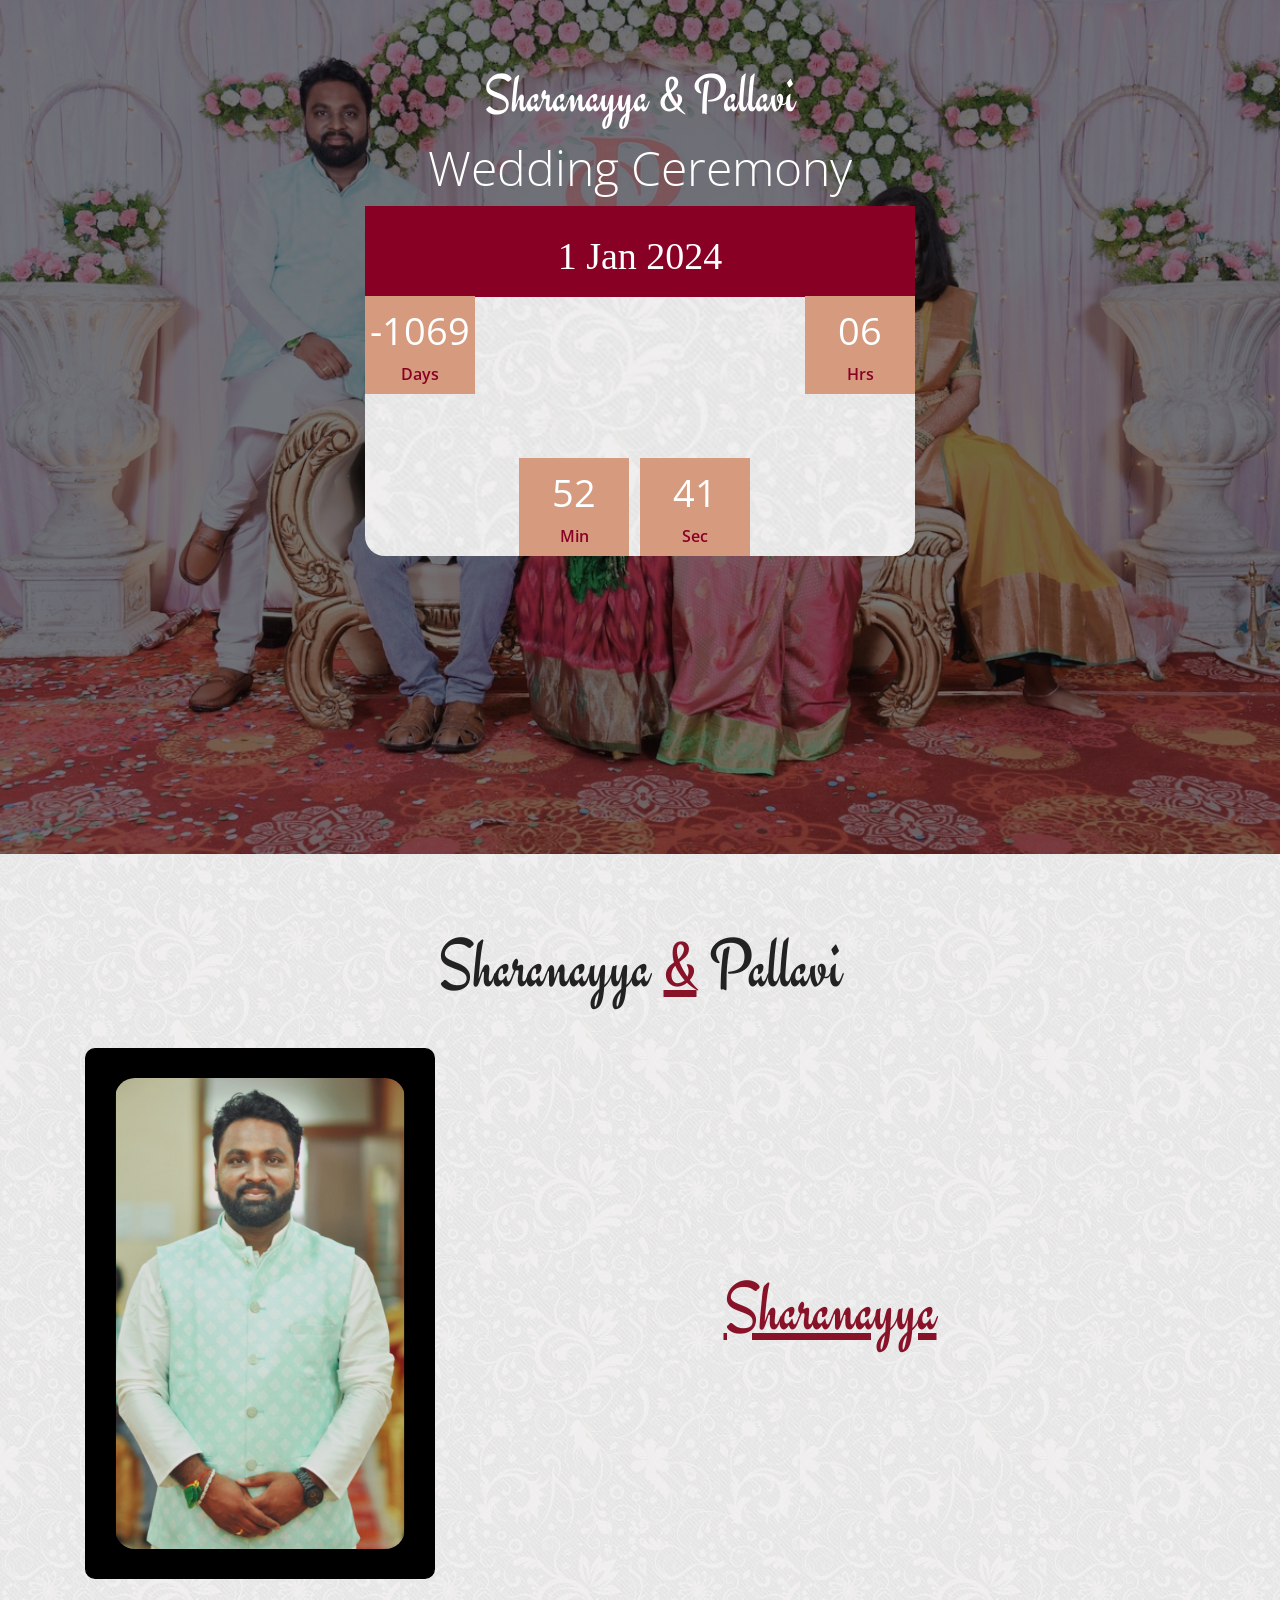
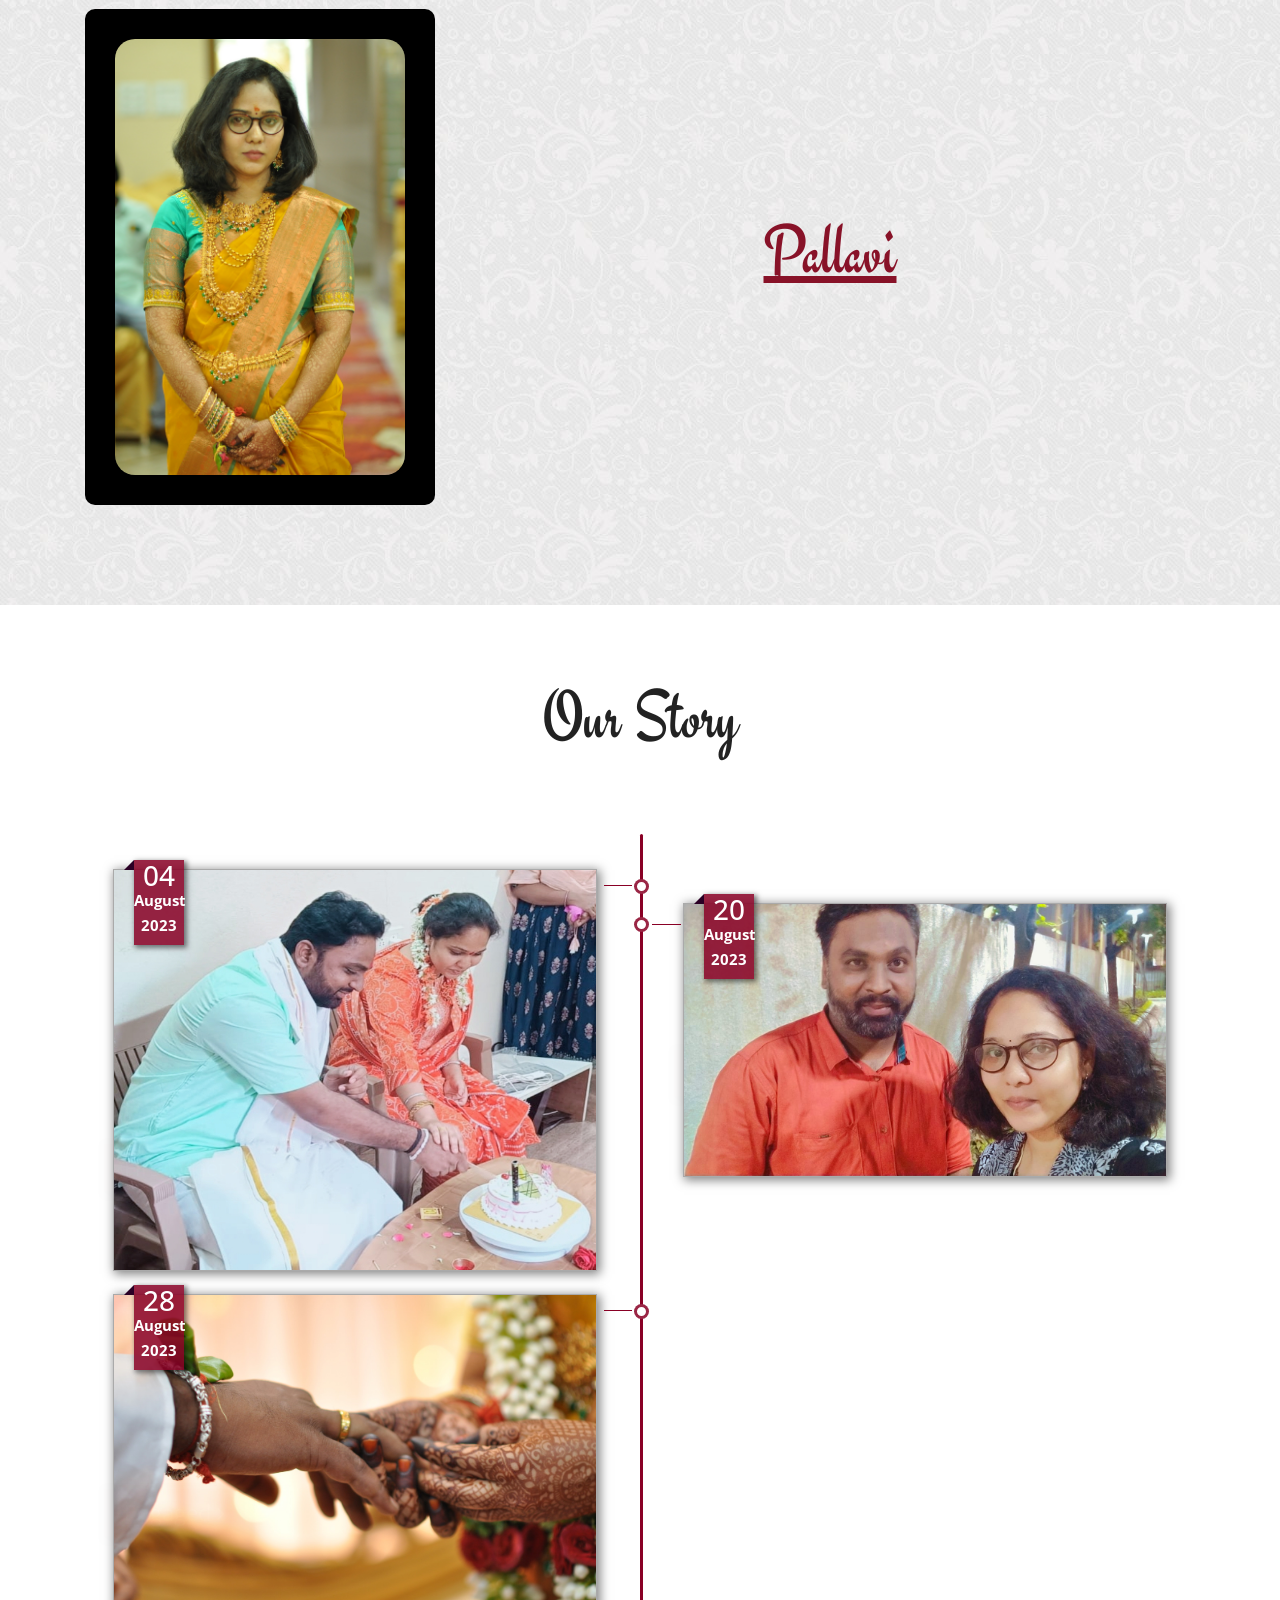
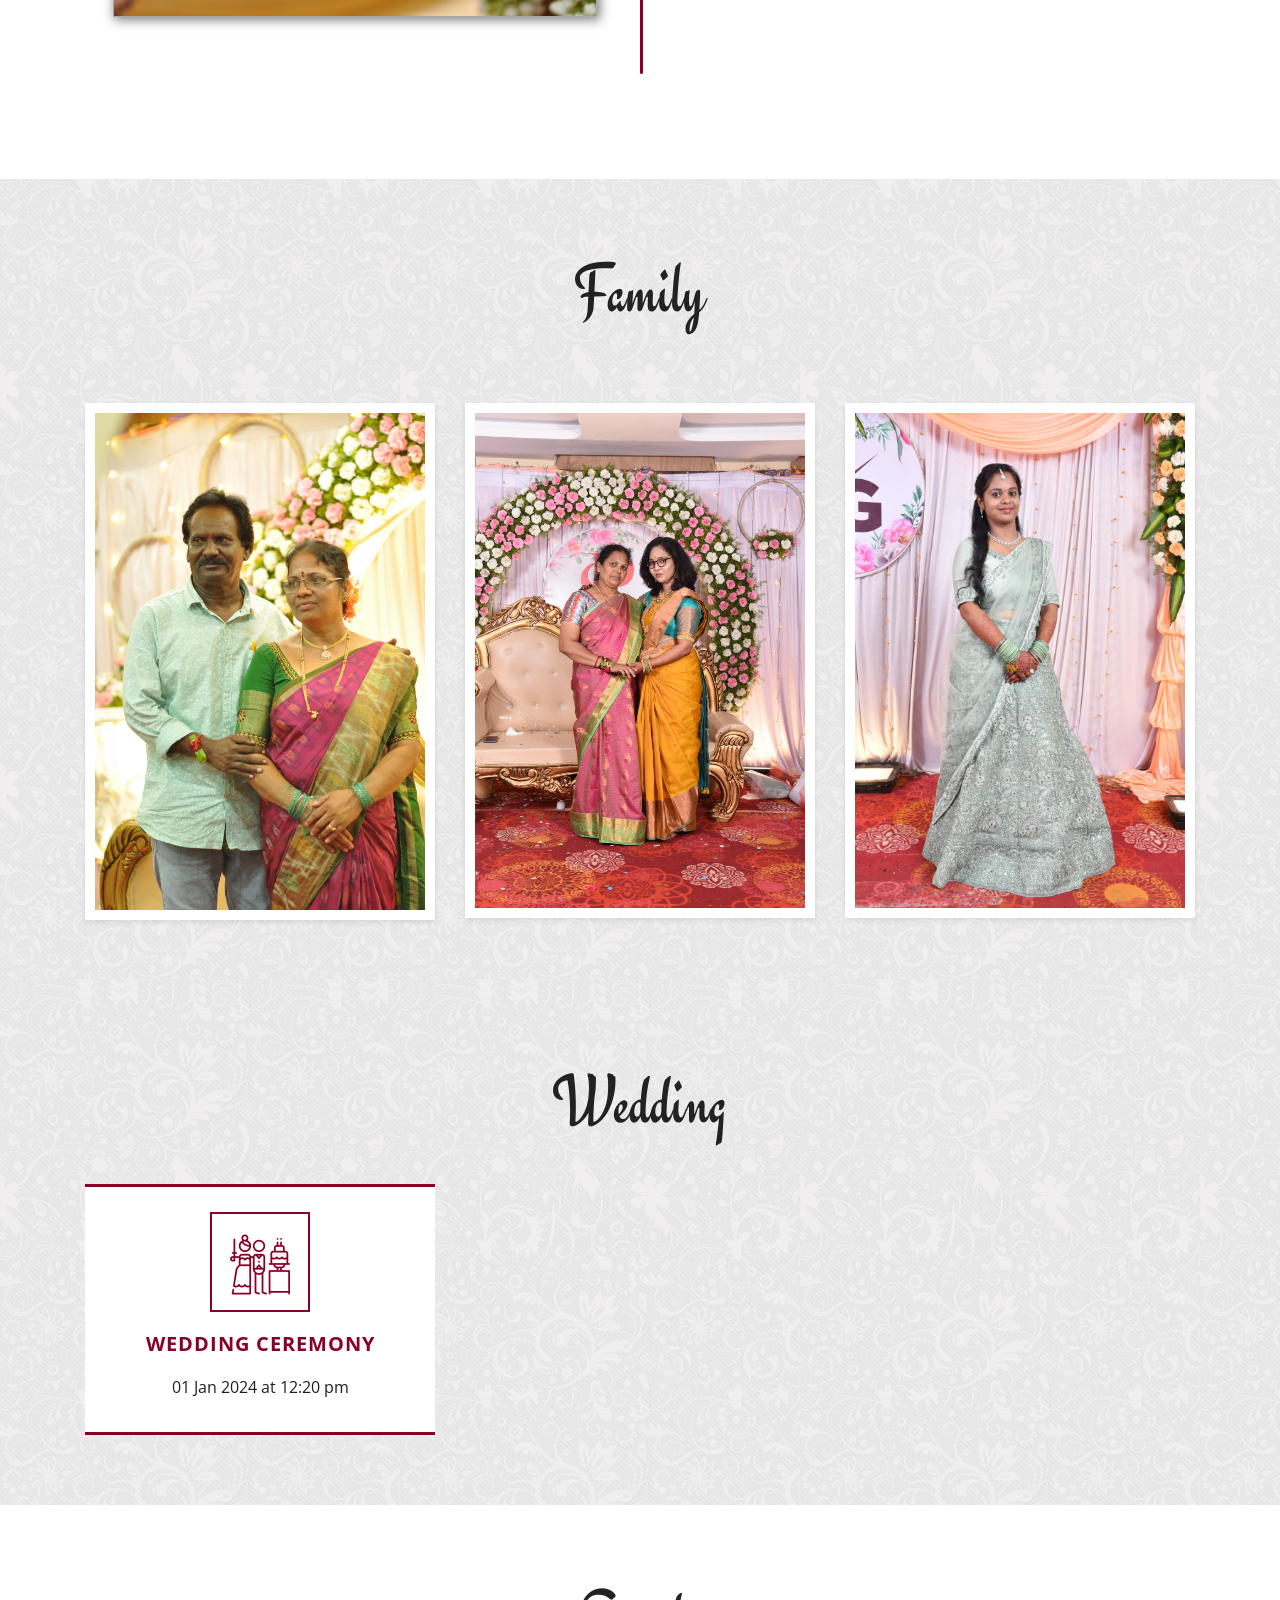
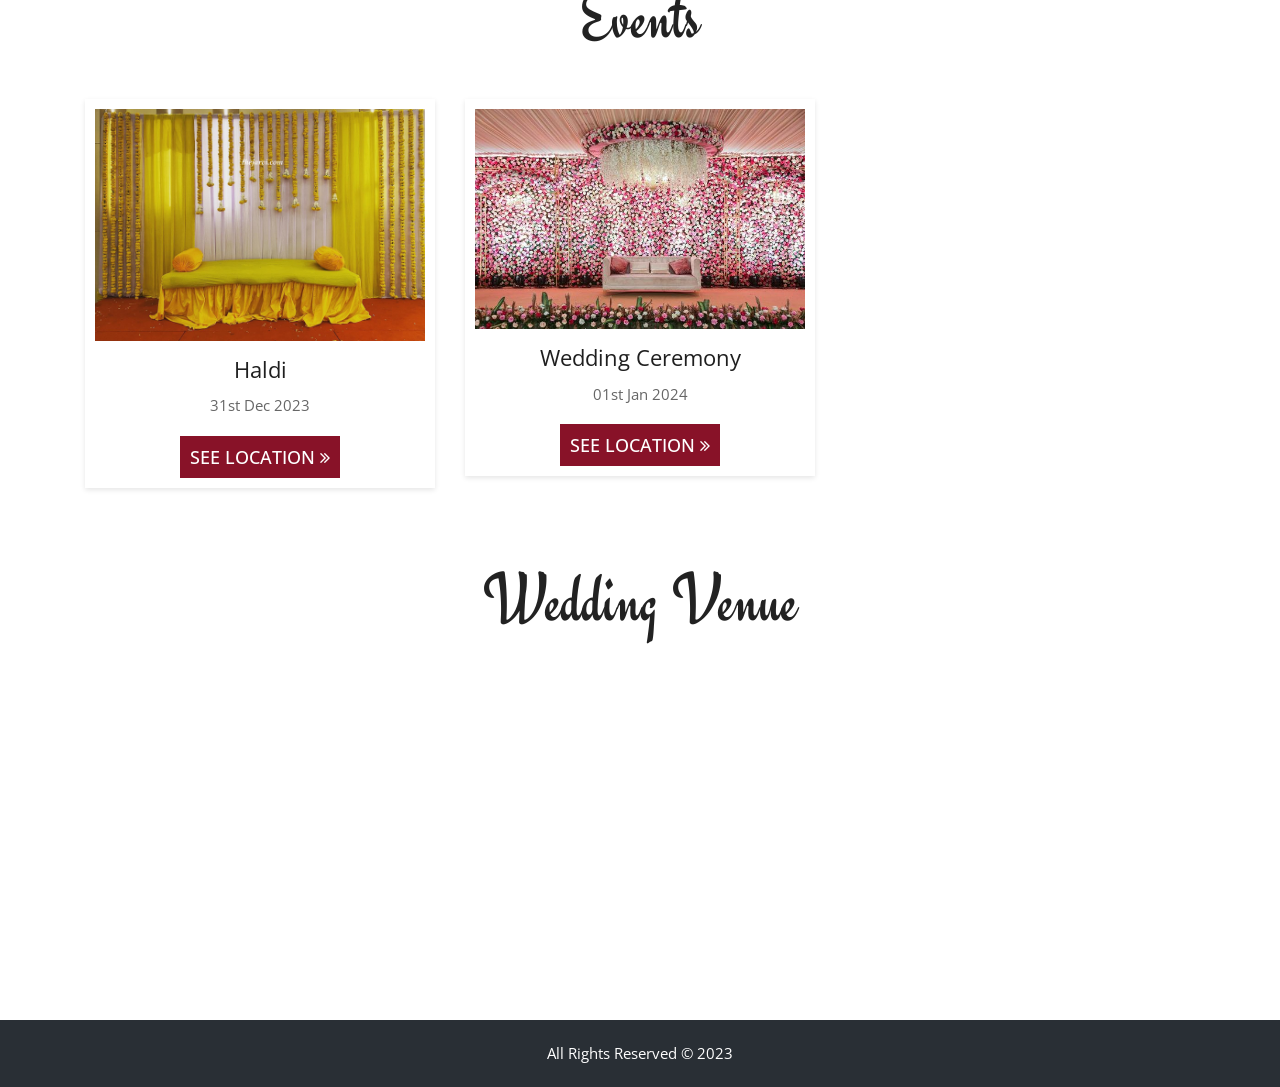
<file: index.html>
<!DOCTYPE html>
<html lang="en"><!-- Basic -->
<head>
	<meta charset="utf-8">
    <meta http-equiv="X-UA-Compatible" content="IE=edge">   
   
    <!-- Mobile Metas -->
    <meta name="viewport" content="width=device-width, minimum-scale=1.0, maximum-scale=1.0, user-scalable=no">
 
     <!-- Site Metas -->
    <title>Mathpati Wedding Ceremony</title>  
    <meta name="keywords" content="">
    <meta name="description" content="">
    <meta name="author" content="">

    <!-- Site Icons -->
    <link rel="shortcut icon" href="images/favicon.jpeg" type="image/x-icon">
    <link rel="apple-touch-icon" href="images/apple-touch-icon.png">

    <!-- Bootstrap CSS -->
    <link rel="stylesheet" href="css/bootstrap.min.css">
    <!-- Pogo Slider CSS -->
    <link rel="stylesheet" href="css/pogo-slider.min.css">
	<!-- Site CSS -->
    <link rel="stylesheet" href="css/style.css">    
    <!-- Responsive CSS -->
    <link rel="stylesheet" href="css/responsive.css">
    <!-- Custom CSS -->
    <link rel="stylesheet" href="css/custom.css">

    <!--[if lt IE 9]>
      <script src="https://oss.maxcdn.com/libs/html5shiv/3.7.0/html5shiv.js"></script>
      <script src="https://oss.maxcdn.com/libs/respond.js/1.4.2/respond.min.js"></script>
    <![endif]-->

</head>
<body id="home" data-spy="scroll" data-target="#navbar-wd" data-offset="98">

	<!-- LOADER -->
    <div id="preloader">
		<div class="preloader pulse">
			<h3>Sharanayya & Pallavi</h3>
		</div>
    </div><!-- end loader -->
    <!-- END LOADER -->
	
	<!-- Start header -->
	<!-- <header class="top-header">
		<nav class="navbar header-nav navbar-expand-lg">
            <div class="container">
				<a class="navbar-brand" href="index.html"><img src="images/logo.png" alt="image"></a>
				<button class="navbar-toggler" type="button" data-toggle="collapse" data-target="#navbar-wd" aria-controls="navbar-wd" aria-expanded="false" aria-label="Toggle navigation">
					<span></span>
					<span></span>
					<span></span>
				</button>
                <div class="collapse navbar-collapse justify-content-end" id="navbar-wd">
                    <ul class="navbar-nav">
                        <li><a class="nav-link active" href="#home">Home</a></li>
                        <li><a class="nav-link" href="#about">About Us</a></li>
                        <li><a class="nav-link" href="#story">Story</a></li>
                        <li><a class="nav-link" href="#family">Family</a></li>
                        <li><a class="nav-link" href="#gallery">Gallery</a></li>
						<li><a class="nav-link" href="#wedding">Wedding</a></li>
                        <li><a class="nav-link" href="#events">Events</a></li>
						<li><a class="nav-link" href="#contact">Contact</a></li>
                    </ul>
                </div>
            </div>
        </nav>
	</header> -->
	<!-- End header -->
	
	<!-- Start Banner -->
	<div class="home-slider">
		<ul class="rslides">
			<!-- <li><img src="images/slider-01.jpg" alt="" loading="lazy"></li> -->
			<li><img src="images/slider-03.jpg" alt="" loading="lazy"></li>
			<li><img src="images/slider-02.JPG" alt="" loading="lazy"></li>
		</ul>
		<div class="lbox-details">
			<h1>Sharanayya & Pallavi</h1>
			<h2>Wedding Ceremony</h3>
			<div class="countdown main-time clearfix">
				<div id="timer">
					<h3 style="font-family: 'Times New Roman', Times, serif;">1 Jan 2024</h3>
					<div id="days"></div>
					<div id="hours"></div>
					<div id="minutes"></div>
					<div id="seconds"></div>
				</div>
			</div>
		</div>
	</div>
	<!-- End Banner -->
	
	<!-- Start About us -->
	<div id="about" class="about-box">
		<div class="about-a1">
			<div class="container">
				<div class="row">
					<div class="col-lg-12 text-center">
						<div class="title-box">
							<h2>Sharanayya <span> &</span> Pallavi </h2>
						</div>
					</div>
				</div>
				<div class="row">
					<div class="col-lg-12 col-md-12 col-sm-12">
						<div class="row align-items-center about-main-info">
							<div class="col-lg-4 col-md-6 col-sm-12">
								<div class="about-m">
									<div class="about-img">
										<img class="img-fluid" src="images/Shanu.png" alt=""  loading="lazy"/>
									</div>
									<!-- <ul>
										<li><a href="#"><i class="fa fa-facebook"></i></a></li>
										<li><a href="#"><i class="fa fa-twitter"></i></a></li>
										<li><a href="#"><i class="fa fa-google-plus"></i></a></li>
									</ul> -->
								</div>
							</div>
							<div class="col-lg-8 col-md-6 col-sm-12">
								<h2 style="text-align: center;"> <span>Sharanayya </span> </h2>
								<!-- <p>Fusce convallis ante id purus sagittis malesuada. Sed erat ipsum, suscipit sit amet auctor quis, vehicula ut leo. Maecenas felis nulla, tincidunt ac blandit a, consectetur quis elit. Nulla ut magna eu purus cursus sagittis. Praesent fermentum tincidunt varius. Proin sit amet tempus magna. Fusce pellentesque vulputate urna. </p> -->
							</div>
						</div>
						<div class="row align-items-center about-main-info">
							<div class="col-lg-4 col-md-6 col-sm-12">
								<div class="about-m">
									<div class="about-img">
										<img class="img-fluid" src="images/about-img-01.JPG" alt="" loading="lazy"/>
									</div>
									<!-- <ul>
										<li><a href="#"><i class="fa fa-facebook"></i></a></li>
										<li><a href="#"><i class="fa fa-twitter"></i></a></li>
										<li><a href="#"><i class="fa fa-google-plus"></i></a></li>
									</ul> -->
								</div>
							</div>
							<div class="col-lg-8 col-md-6 col-sm-12">
								<h2 style="text-align: center;"> <span>Pallavi</span> </h2>
								<!-- <p>Fusce convallis ante id purus sagittis malesuada. Sed erat ipsum, suscipit sit amet auctor quis, vehicula ut leo. Maecenas felis nulla, tincidunt ac blandit a, consectetur quis elit. Nulla ut magna eu purus cursus sagittis. Praesent fermentum tincidunt varius. Proin sit amet tempus magna. Fusce pellentesque vulputate urna. </p> -->
							</div>
						</div>
					</div>
				</div>
			</div>
		</div>
	</div>
	<!-- End About us -->
	
	<!-- Start Story -->
	<div id="story" class="story-box main-timeline-box">
		<div class="container">
			<div class="row">
				<div class="col-lg-12">
					<div class="title-box">
						<h2>Our Story</h2>
						<!-- <p>Lorem ipsum dolor sit amet, consectetur adipiscing elit. </p> -->
					</div>
				</div>
			</div>
			
			<div class="timeLine">
				<div class="row">
					<div class="lineHeader hidden-sm hidden-xs"></div>
					<div class="lineFooter hidden-sm hidden-xs"></div>

						<div class="col-lg-6 col-md-6 col-sm-12 col-xs-12 item" >
							<div class="caption">
								<div class="star center-block">
									<span class="h3">04</span>
									<span>August </span>
									<span>2023</span>
								</div>
								<div class="image">
									<img src="images/time-01.jpg" alt="" loading="lazy"/>
									<div class="title">
										<h2>First Meet <i class="fa fa-angle-right" aria-hidden="true"></i></h2>
									</div>
								</div>
								<div class="textContent">
									<p class="lead">Tum pasand aaye the, ye ittefaq tha, par tum hi pasand rehe gaye, ye ishq hai.</p>
								</div>
							</div>
						</div>
						<div class="col-lg-6 col-md-6 col-sm-12 col-xs-12 item">
							<div class="caption">
								<div class="star center-block">
									<span class="h3">20</span>
									<span>August</span>
									<span>2023</span>
								</div>
								<div class="image">
									<img src="images/time-02.jpg" alt="" loading="lazy"/>
									<div class="title">
										<h2>First date <i class="fa fa-angle-right" aria-hidden="true"></i></h2>
									</div>
								</div>
								<div class="textContent">
									<p class="lead">No measure of time with you will be long enough, but we'll start with forever.</p>
								</div>
							</div>
						</div>
						<div class="col-lg-6 col-md-6 col-sm-12 col-xs-12 item">
							<div class="caption">
								<div class="star center-block">
									<span class="h3">28</span>
									<span>August</span>
									<span>2023</span>
								</div>
								<div class="image">
									<img src="images/time-03.JPG" alt="" loading="lazy"/>
									<div class="title">
										<h2>Engaged <i class="fa fa-angle-right" aria-hidden="true"></i></h2>
									</div>
								</div>
								<div class="textContent">
									<p class="lead">When we’re kids, we assume our parents are soulmates. My kids are gonna be right about that.</p>
								</div>
							</div>
						</div>

				</div>
			</div>
			
		</div>
	</div>
	<!-- End Story -->
	
	<!-- Start Family -->
	<div id="family" class="family-box">
		<div class="container">
			<div class="row">
				<div class="col-lg-12">
					<div class="title-box">
						<h2>Family</h2>
						<!-- <p>Lorem ipsum dolor sit amet, consectetur adipiscing elit. </p> -->
					</div>
				</div>
			</div>
			<div class="row">
				<div class="col-lg-4 col-md-6 col-sm-12">
					<div class="single-team-member">
						<div class="family-img">
							<img class="img-fluid" src="images/family-01.JPG" alt="" loading="lazy"/>
						</div>
						<div class="family-info">
							<h4>Mr & Mrs Mathpati </h4>
							<p> Groom's Parent </p>
						</div>
					</div>
				</div>
				<div class="col-lg-4 col-md-6 col-sm-12">
					<div class="single-team-member">
						<div class="family-img">
							<img class="img-fluid" src="images/family-02.JPG" alt="" loading="lazy"/>
						</div>
						<div class="family-info">
							<h4>Bride with Mother </h4>
							<p> Bride’s Mother </p>
						</div>
					</div>
				</div>
				<div class="col-lg-4 col-md-6 col-sm-12">
					<div class="single-team-member">
						<div class="family-img">
							<img class="img-fluid" src="images/family-003.jpg" alt="" loading="lazy"/>
						</div>
						<div class="family-info">
							<h4>Gowri </h4>
							<p> Groom’s Sister </p>
						</div>
					</div>
				</div>
			</div>
		</div>
	</div>
	<!-- End Family -->
	
	<!-- Start Gallery -->
	<!-- <div id="gallery" class="gallery-box">
		<div class="container">
			<div class="row">
				<div class="col-lg-12">
					<div class="title-box">
						<h2>Gallery</h2>
					</div>
				</div>
			</div>
			<div class="row">
				<ul class="popup-gallery clearfix">
					<li>
						<a href="images/gallery-02.JPG">
							<img class="img-fluid" src="images/gallery-02.JPG" alt="single image" loading="lazy">
							<span class="overlay"><i class="fa fa-heart-o" aria-hidden="true"></i></span>
						</a>
					</li>
					<li>
						<a href="images/gallery-05.JPG">
							<img class="img-fluid" src="images/gallery-05.JPG" alt="single image" loading="lazy">
							<span class="overlay"><i class="fa fa-heart-o" aria-hidden="true"></i></span>
						</a>
					</li>
					<li>
						<a href="images/gallery-08.JPG">
							<img class="img-fluid" src="images/gallery-08.JPG" alt="single image" loading="lazy">
							<span class="overlay"><i class="fa fa-heart-o" aria-hidden="true"></i></span>
						</a>
					</li>
					<li>
						<a href="images/gallery-09.JPG">
							<img class="img-fluid" src="images/gallery-09.JPG" alt="single image" loading="lazy">
							<span class="overlay"><i class="fa fa-heart-o" aria-hidden="true"></i></span>
						</a>
					</li>
					<li>
						<a href="images/gallery-12.jpg">
							<img class="img-fluid" src="images/gallery-12.jpg" alt="single image" loading="lazy">
							<span class="overlay"><i class="fa fa-heart-o" aria-hidden="true"></i></span>
						</a>
					</li>
					
					<li>
						<a href="images/gallery-06.png">
							<img class="img-fluid" src="images/gallery-06.png" alt="single image" loading="lazy">
							<span class="overlay"><i class="fa fa-heart-o" aria-hidden="true"></i></span>
						</a>
					</li>
					<li>
						<a href="images/gallery-16.jpg">
							<img class="img-fluid" src="images/gallery-16.jpg" alt="single image" loading="lazy">
							<span class="overlay"><i class="fa fa-heart-o" aria-hidden="true"></i></span>
						</a>
					</li>
				</ul>
			</div>
		</div>
	</div> -->
	<!-- End Gallery -->
	
	<!-- Start Wedding -->
	
	<div id="wedding" class="wedding-box">
		<div class="container">
			<div class="row">
				<div class="col-lg-12">
					<div class="title-box">
						<h2>Wedding</h2>
						<!-- <p>Lorem ipsum dolor sit amet, consectetur adipiscing elit. </p> -->
					</div>
				</div>
			</div>
			
			<div class="row">

                <div class="col-md-4 col-sm-6">
                    <div class="serviceBox">
                        <div class="service-icon"><i class="flaticon-wedding"></i></div>
                        <h3 class="title">Wedding Ceremony </h3>
						<h4>01 Jan 2024 at 12:20 pm</h4>
                    </div>
                </div>

                <!-- <div class="col-md-4 col-sm-6">
                    <div class="serviceBox">
                        <div class="service-icon"><i class="flaticon-reception-bell"></i></div>
                        <h3 class="title">Reception Ceremony </h3>
						<h4>27 Jan 2024 at 07:00 pm</h4>
                    </div>
                </div> -->
            </div>
			
		</div>
	</div>
	
	<!-- End Wedding -->
	
	<!-- Start Events -->
	<div id="events" class="events-box">
		<div class="container">
			<div class="row">
				<div class="col-lg-12">
					<div class="title-box">
						<h2>Events</h2>
						<!-- <p>Lorem ipsum dolor sit amet, consectetur adipiscing elit. </p> -->
					</div>
				</div>
			</div>
			<div class="row">
				<div class="col-lg-4 col-md-6 col-sm-12">
					<div class="event-inner">
						<div class="event-img">
							<img class="img-fluid" src="images/HALDI.jpg" alt="" loading="lazy"/>
						</div>
						<h2>Haldi</h2>
						<p>31st Dec 2023</p>
						<a href="https://www.google.com/maps/@17.3369379,76.8373306,19z">See location <i class="fa fa-angle-double-right" aria-hidden="true"></i></a>
					</div>
				</div>
				<div class="col-lg-4 col-md-6 col-sm-12">
					<div class="event-inner">
						<div class="event-img">
							<img class="img-fluid" src="images/WEDDING.jpg" alt="" loading="lazy"/>
						</div>
						<h2>Wedding Ceremony </h2>
						<p>01st Jan 2024</p>
						<a href="https://www.google.com/maps/place/8VG9%2BR2C+KSRTC+kalyana+mantapa+(Eshanya+bhavana),+Om+Nagar,+Kalaburagi,+Karnataka+585101/@17.3270539,76.8675006,17z/data=!4m6!3m5!1s0x3bc8c0d4b4693579:0xaff4e6c5d77b7c88!8m2!3d17.3270539!4d76.8675006!16s%2Fg%2F11f_lt8_v1">See location <i class="fa fa-angle-double-right" aria-hidden="true"></i></a>
					</div>
				</div>
				<!-- <div class="col-lg-4 col-md-6 col-sm-12">
					<div class="event-inner">
						<div class="event-img">
							<img class="img-fluid" src="images/RECEPTION.jpg" alt="" loading="lazy"/>
						</div>
						<h2>Reception</h2>
						<p>27th Jan 2024</p>
						<a href="https://www.google.com/maps/place/Bengaluru,+Karnataka/@12.9539974,77.6309395,10z/data=!4m6!3m5!1s0x3bae1670c9b44e6d:0xf8dfc3e8517e4fe0!8m2!3d12.9715987!4d77.5945627!16zL20vMDljMTc">See location <i class="fa fa-angle-double-right" aria-hidden="true"></i></a>
					</div>
				</div> -->

			</div>
		</div>
	</div>
	<!-- End Events -->
	
	<!-- Start Contact -->
	<div id="contact" class="contact-box" style="margin-top: -100px;">
		<div class="container">
			<div class="row">
				<div class="col-lg-12">
					<div class="title-box">
						<h2>Wedding Venue</h2>
						<!-- <p>Lorem ipsum dolor sit amet, consectetur adipiscing elit. </p> -->
					</div>
				</div>
			</div>
			<div class="row" style="margin-top: -20px;">
				<div class="col-lg-12 col-sm-12 col-xs-12 col-md-12">
					<iframe src="https://www.google.com/maps/embed?pb=!1m18!1m12!1m3!1d3808.7614769928705!2d76.8675006!3d17.327053900000003!2m3!1f0!2f0!3f0!3m2!1i1024!2i768!4f13.1!3m3!1m2!1s0x3bc8c0d4b4693579%3A0xaff4e6c5d77b7c88!2sKSRTC%20kalyana%20mantapa%20(Eshanya%20bhavana)!5e0!3m2!1sen!2sin!4v1699855020509!5m2!1sen!2sin" width="100%" height="200%" style="border:0;" allowfullscreen="" loading="lazy" referrerpolicy="no-referrer-when-downgrade"></iframe>
				</div>
			</div>
		</div>
	</div>
	<!-- End Contact -->
	
	<!-- Start Footer -->
	<footer class="footer-box">
		<div class="container">
			<div class="row">
				<div class="col-lg-12">
					<p class="footer-company-name">All Rights Reserved &copy; 2023</p>
				</div>
			</div>
		</div>
	</footer>
	<!-- End Footer -->

	<!-- ALL JS FILES -->
	<script src="js/jquery.min.js"></script>
	<script src="js/popper.min.js"></script>
	<script src="js/bootstrap.min.js"></script>
    <!-- ALL PLUGINS -->
	<script src="js/jquery.magnific-popup.min.js"></script>
    <script src="js/jquery.pogo-slider.min.js"></script> 
	<script src="js/slider-index.js"></script>
	<script src="js/smoothscroll.js"></script>
	<script src="js/responsiveslides.min.js"></script>
    <script src="js/timeLine.min.js"></script>	
	<script src="js/form-validator.min.js"></script>
    <script src="js/contact-form-script.js"></script>
    <script src="js/custom.js"></script>
</body>
</html>
</file>
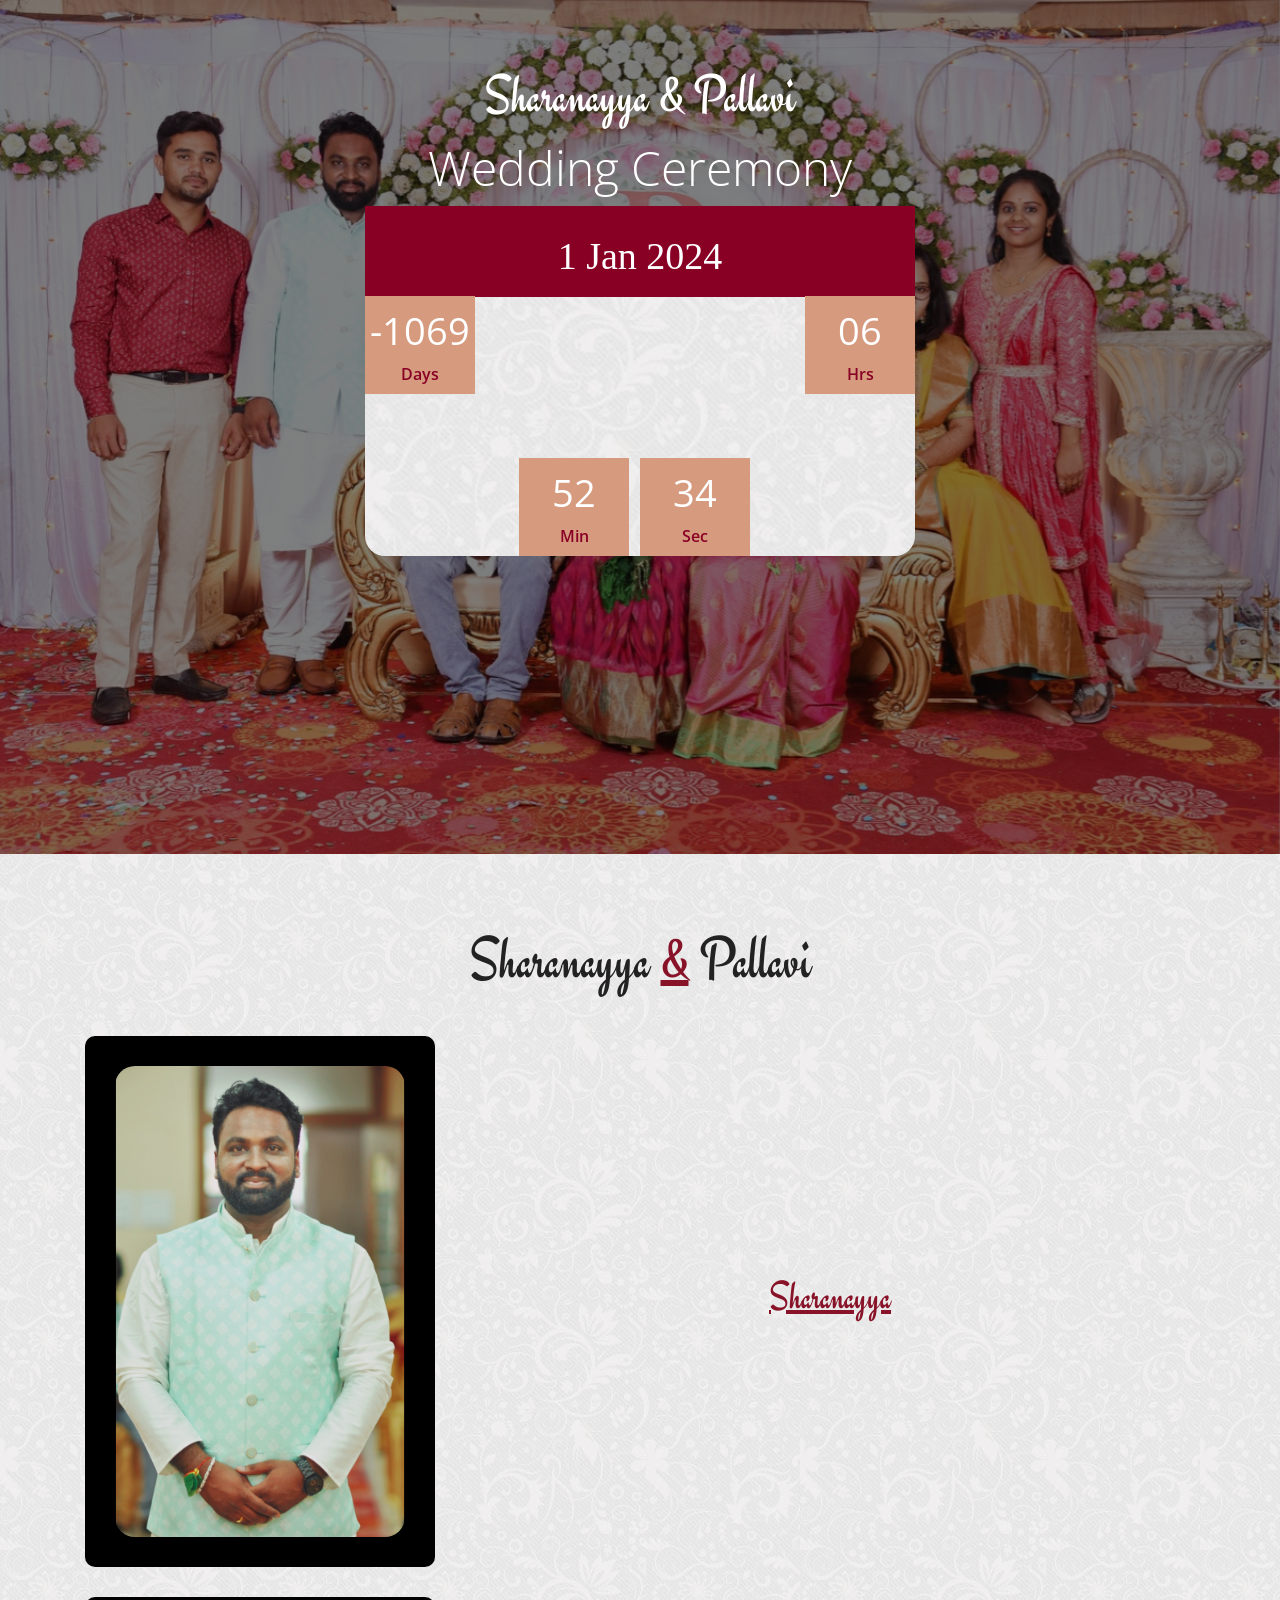
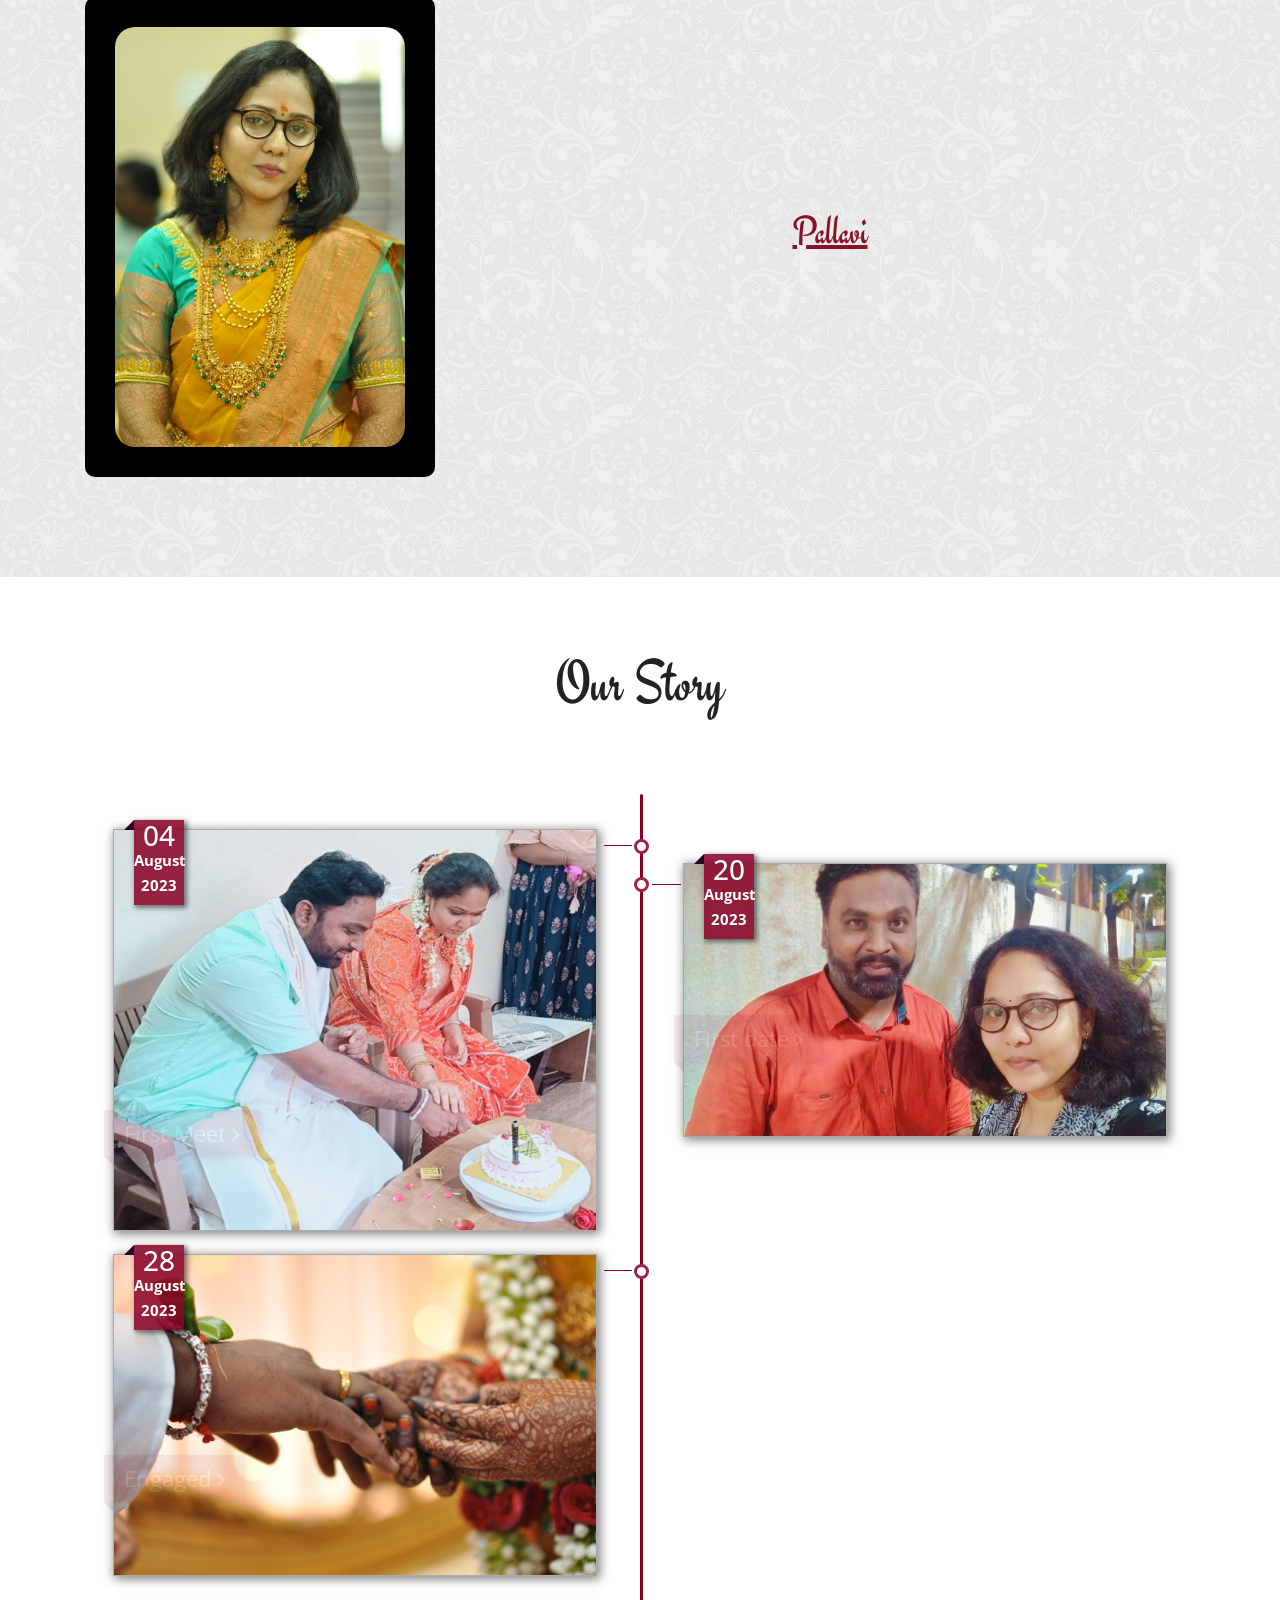
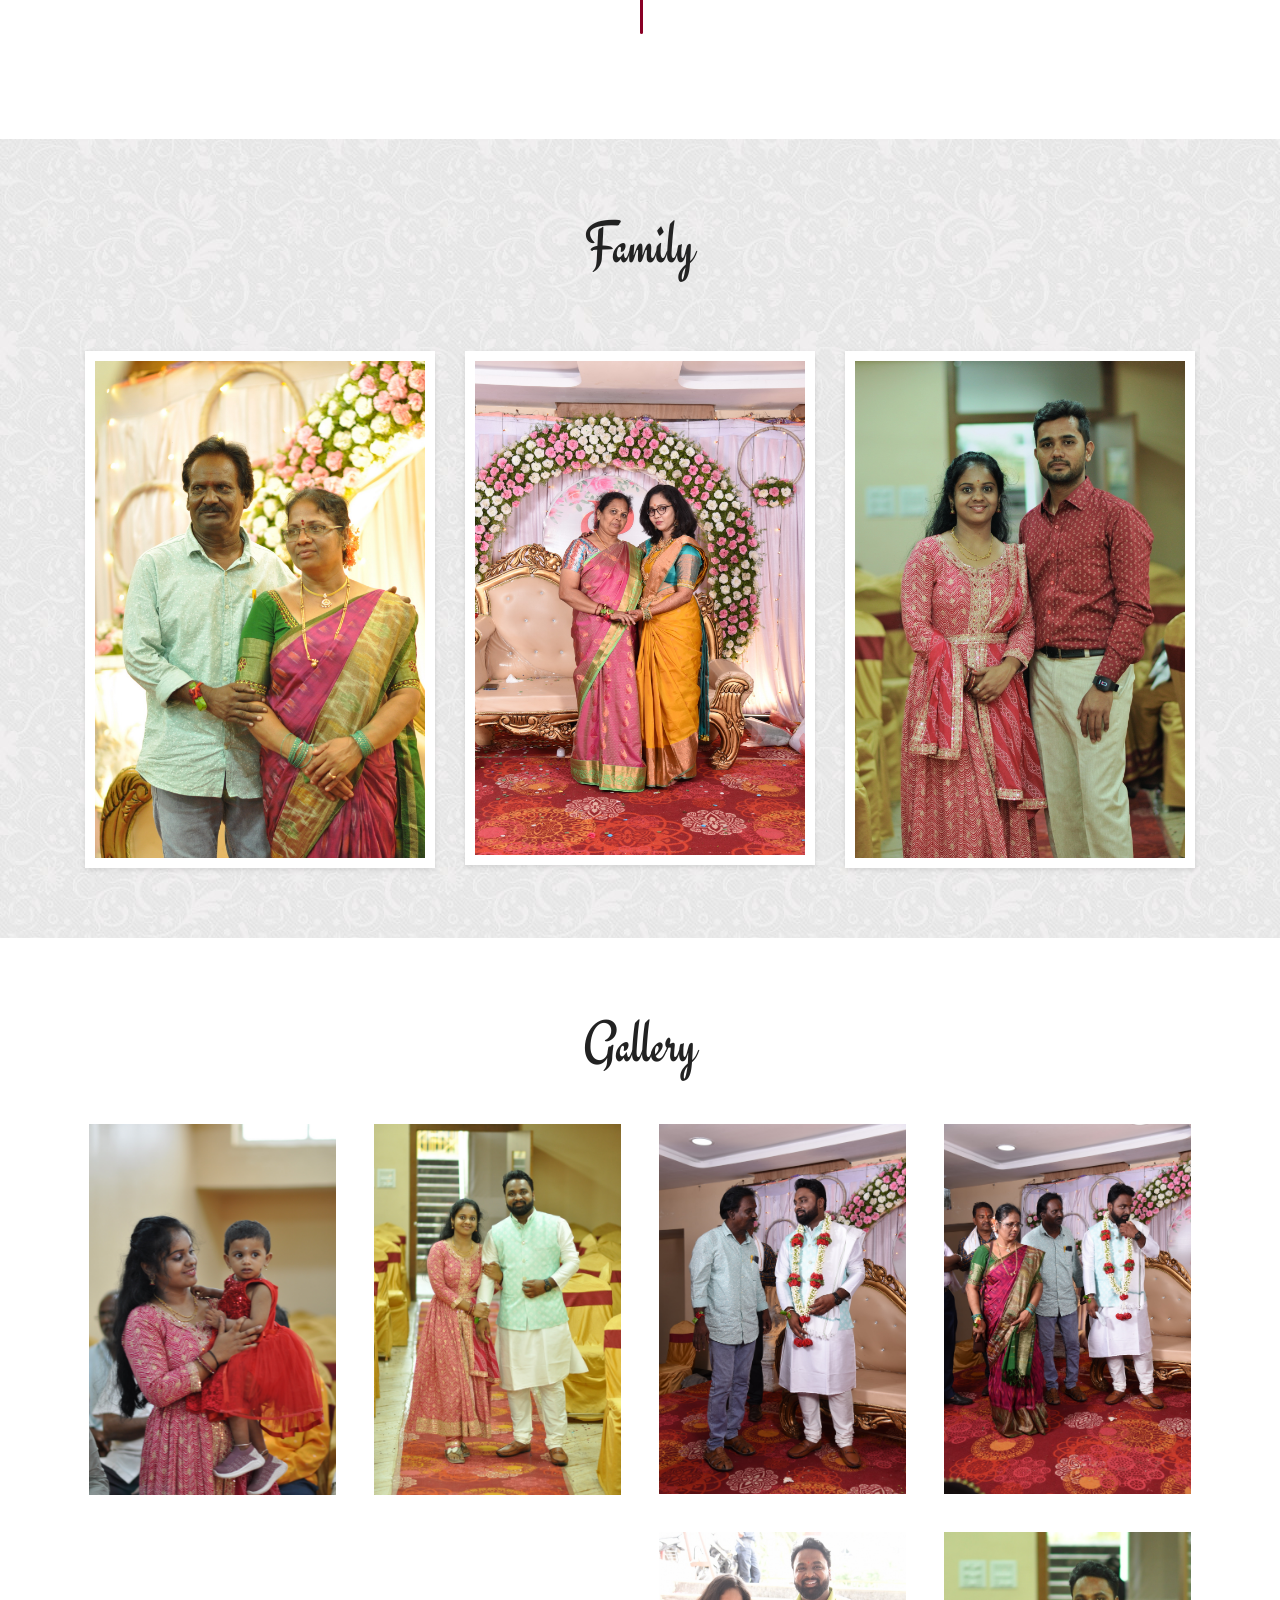
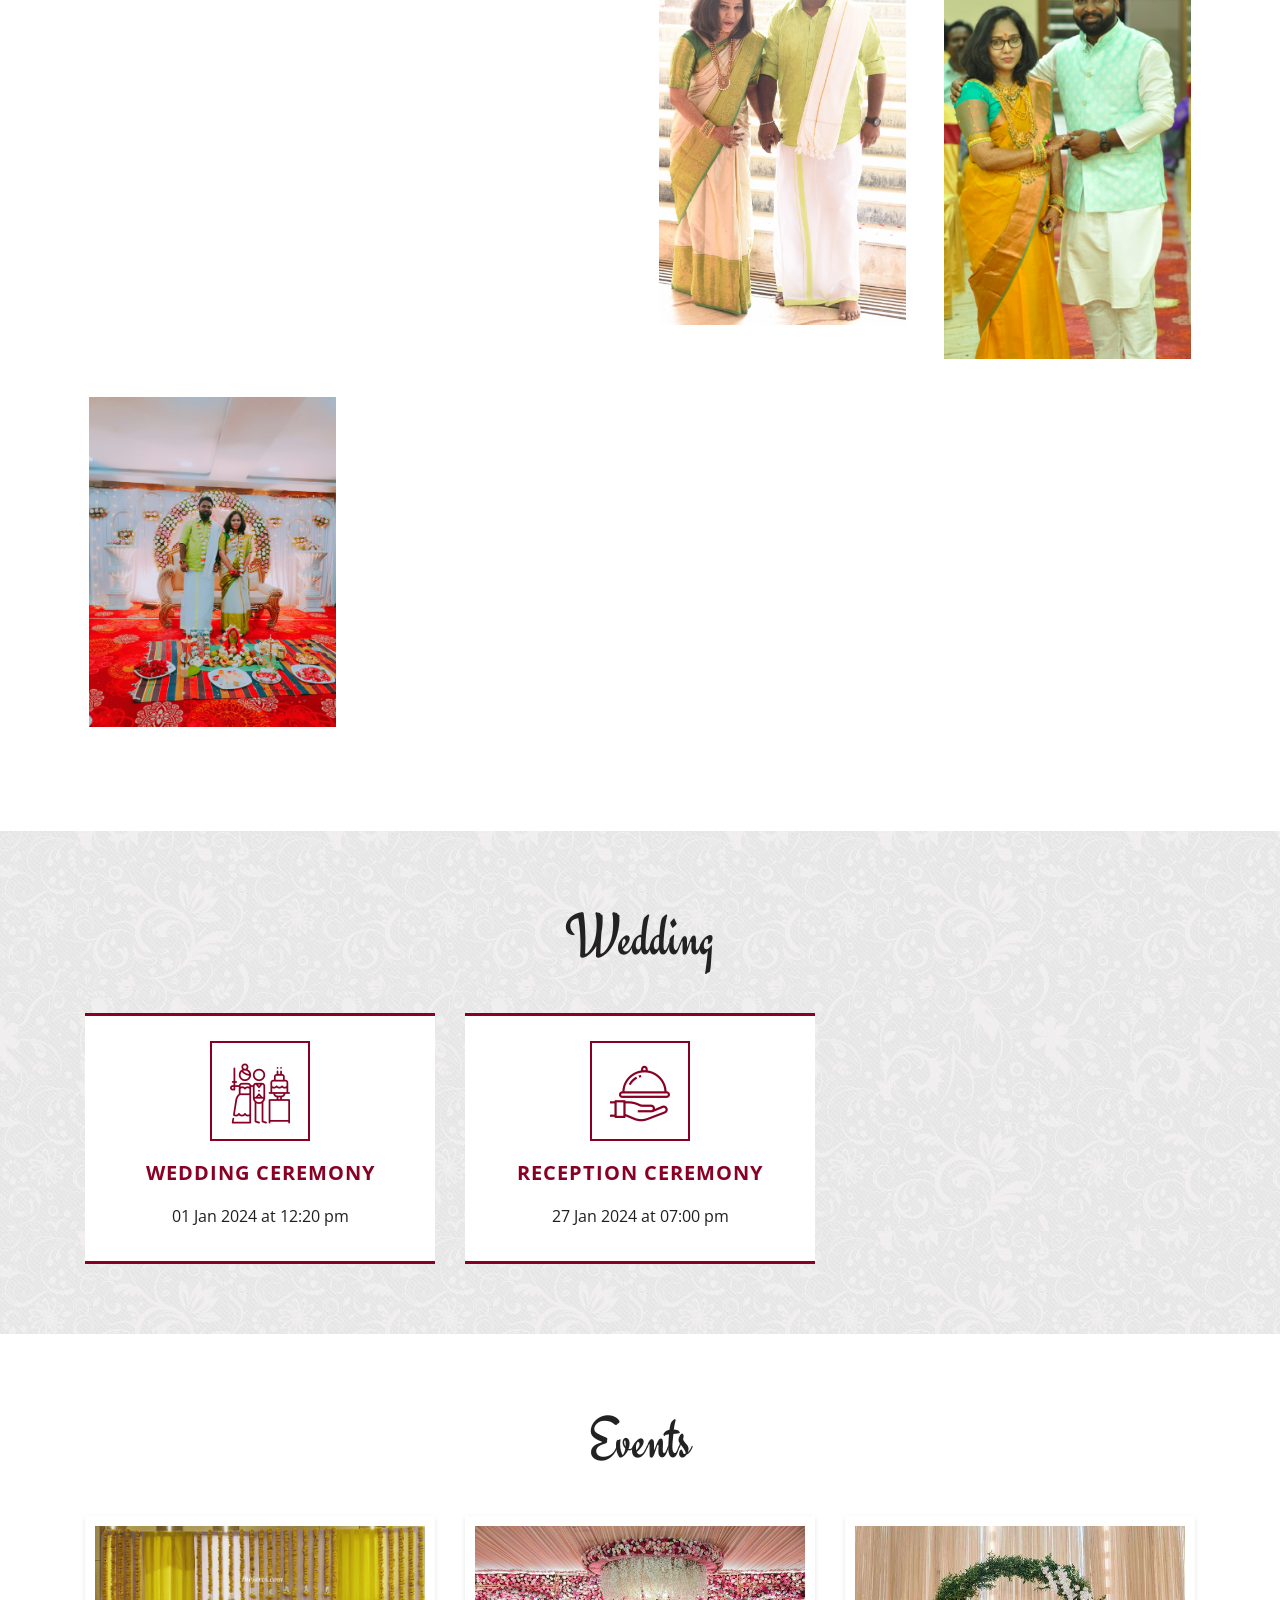
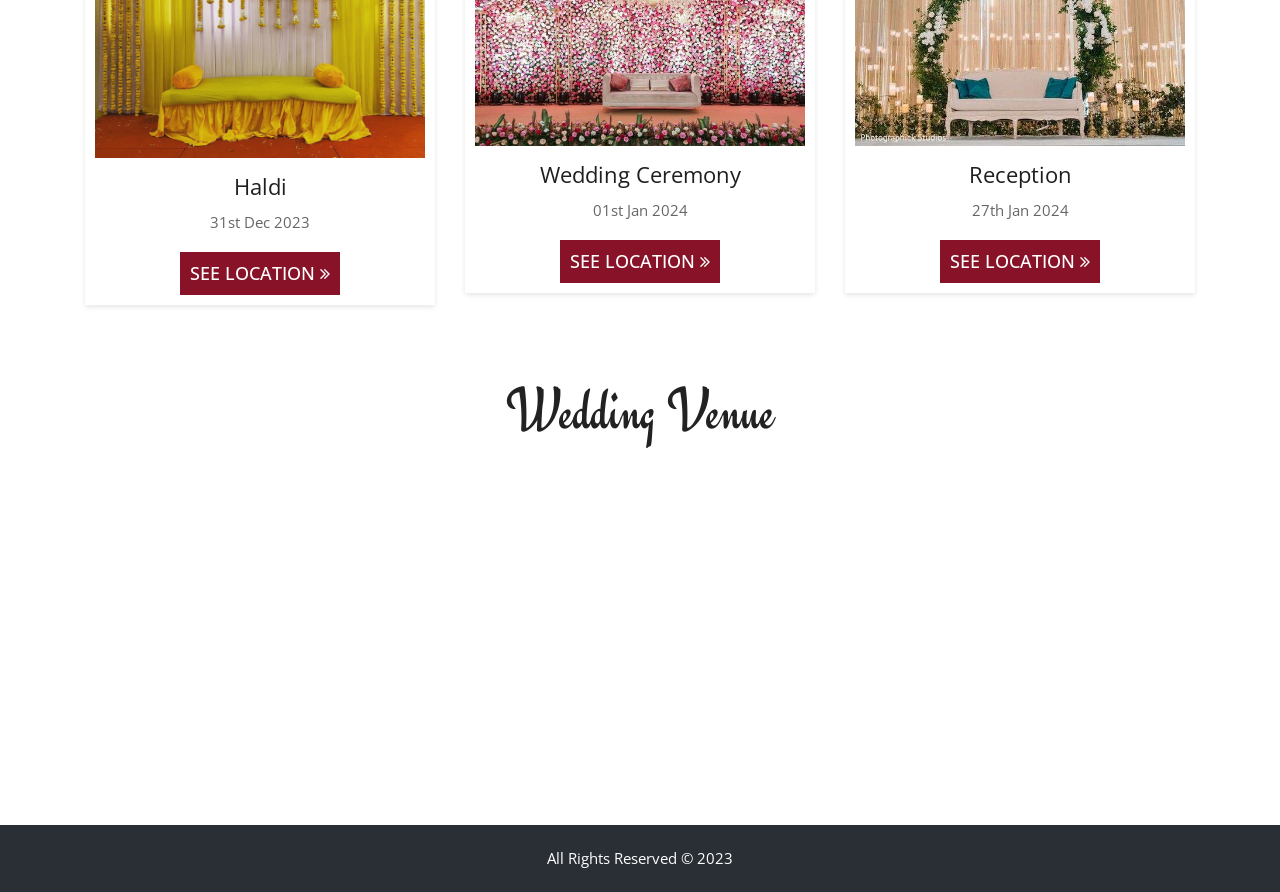
<file: sweetwedding/index.html>
<!DOCTYPE html>
<html lang="en"><!-- Basic -->
<head>
	<meta charset="utf-8">
    <meta http-equiv="X-UA-Compatible" content="IE=edge">   
   
    <!-- Mobile Metas -->
    <meta name="viewport" content="width=device-width, minimum-scale=1.0, maximum-scale=1.0, user-scalable=no">
 
     <!-- Site Metas -->
    <title>Mathpati Wedding Ceremony</title>  
    <meta name="keywords" content="">
    <meta name="description" content="">
    <meta name="author" content="">

    <!-- Site Icons -->
    <link rel="shortcut icon" href="images/favicon.jpeg" type="image/x-icon">
    <link rel="apple-touch-icon" href="images/apple-touch-icon.png">

    <!-- Bootstrap CSS -->
    <link rel="stylesheet" href="css/bootstrap.min.css">
    <!-- Pogo Slider CSS -->
    <link rel="stylesheet" href="css/pogo-slider.min.css">
	<!-- Site CSS -->
    <link rel="stylesheet" href="css/style.css">    
    <!-- Responsive CSS -->
    <link rel="stylesheet" href="css/responsive.css">
    <!-- Custom CSS -->
    <link rel="stylesheet" href="css/custom.css">

    <!--[if lt IE 9]>
      <script src="https://oss.maxcdn.com/libs/html5shiv/3.7.0/html5shiv.js"></script>
      <script src="https://oss.maxcdn.com/libs/respond.js/1.4.2/respond.min.js"></script>
    <![endif]-->

</head>
<body id="home" data-spy="scroll" data-target="#navbar-wd" data-offset="98">

	<!-- LOADER -->
    <div id="preloader">
		<div class="preloader pulse">
			<h3>Sharanayya & Pallavi</h3>
		</div>
    </div><!-- end loader -->
    <!-- END LOADER -->
	
	<!-- Start header -->
	<!-- <header class="top-header">
		<nav class="navbar header-nav navbar-expand-lg">
            <div class="container">
				<a class="navbar-brand" href="index.html"><img src="images/logo.png" alt="image"></a>
				<button class="navbar-toggler" type="button" data-toggle="collapse" data-target="#navbar-wd" aria-controls="navbar-wd" aria-expanded="false" aria-label="Toggle navigation">
					<span></span>
					<span></span>
					<span></span>
				</button>
                <div class="collapse navbar-collapse justify-content-end" id="navbar-wd">
                    <ul class="navbar-nav">
                        <li><a class="nav-link active" href="#home">Home</a></li>
                        <li><a class="nav-link" href="#about">About Us</a></li>
                        <li><a class="nav-link" href="#story">Story</a></li>
                        <li><a class="nav-link" href="#family">Family</a></li>
                        <li><a class="nav-link" href="#gallery">Gallery</a></li>
						<li><a class="nav-link" href="#wedding">Wedding</a></li>
                        <li><a class="nav-link" href="#events">Events</a></li>
						<li><a class="nav-link" href="#contact">Contact</a></li>
                    </ul>
                </div>
            </div>
        </nav>
	</header> -->
	<!-- End header -->
	
	<!-- Start Banner -->
	<div class="home-slider">
		<ul class="rslides">
			<li><img src="images/slider-01.jpg" alt="" loading="lazy"></li>
			<li><img src="images/slider-02.JPG" alt="" loading="lazy"></li>
			<li><img src="images/slider-03.jpg" alt="" loading="lazy"></li>
		</ul>
		<div class="lbox-details">
			<h1>Sharanayya & Pallavi</h1>
			<h2>Wedding Ceremony</h3>
			<div class="countdown main-time clearfix">
				<div id="timer">
					<h3 style="font-family: 'Times New Roman', Times, serif;">1 Jan 2024</h3>
					<div id="days"></div>
					<div id="hours"></div>
					<div id="minutes"></div>
					<div id="seconds"></div>
				</div>
			</div>
		</div>
	</div>
	<!-- End Banner -->
	
	<!-- Start About us -->
	<div id="about" class="about-box">
		<div class="about-a1">
			<div class="container">
				<div class="row">
					<div class="col-lg-12 text-center">
						<div class="title-box">
							<h2>Sharanayya <span> &</span> Pallavi </h2>
						</div>
					</div>
				</div>
				<div class="row">
					<div class="col-lg-12 col-md-12 col-sm-12">
						<div class="row align-items-center about-main-info">
							<div class="col-lg-4 col-md-6 col-sm-12">
								<div class="about-m">
									<div class="about-img">
										<img class="img-fluid" src="../sweetwedding/images/Shanu.png" alt=""  loading="lazy"/>
									</div>
									<!-- <ul>
										<li><a href="#"><i class="fa fa-facebook"></i></a></li>
										<li><a href="#"><i class="fa fa-twitter"></i></a></li>
										<li><a href="#"><i class="fa fa-google-plus"></i></a></li>
									</ul> -->
								</div>
							</div>
							<div class="col-lg-8 col-md-6 col-sm-12">
								<h2 style="text-align: center;"> <span>Sharanayya </span> </h2>
								<!-- <p>Fusce convallis ante id purus sagittis malesuada. Sed erat ipsum, suscipit sit amet auctor quis, vehicula ut leo. Maecenas felis nulla, tincidunt ac blandit a, consectetur quis elit. Nulla ut magna eu purus cursus sagittis. Praesent fermentum tincidunt varius. Proin sit amet tempus magna. Fusce pellentesque vulputate urna. </p> -->
							</div>
						</div>
						<div class="row align-items-center about-main-info">
							<div class="col-lg-4 col-md-6 col-sm-12">
								<div class="about-m">
									<div class="about-img">
										<img class="img-fluid" src="images/about-img-01.jpg" alt="" loading="lazy"/>
									</div>
									<!-- <ul>
										<li><a href="#"><i class="fa fa-facebook"></i></a></li>
										<li><a href="#"><i class="fa fa-twitter"></i></a></li>
										<li><a href="#"><i class="fa fa-google-plus"></i></a></li>
									</ul> -->
								</div>
							</div>
							<div class="col-lg-8 col-md-6 col-sm-12">
								<h2 style="text-align: center;"> <span>Pallavi</span> </h2>
								<!-- <p>Fusce convallis ante id purus sagittis malesuada. Sed erat ipsum, suscipit sit amet auctor quis, vehicula ut leo. Maecenas felis nulla, tincidunt ac blandit a, consectetur quis elit. Nulla ut magna eu purus cursus sagittis. Praesent fermentum tincidunt varius. Proin sit amet tempus magna. Fusce pellentesque vulputate urna. </p> -->
							</div>
						</div>
					</div>
				</div>
			</div>
		</div>
	</div>
	<!-- End About us -->
	
	<!-- Start Story -->
	<div id="story" class="story-box main-timeline-box">
		<div class="container">
			<div class="row">
				<div class="col-lg-12">
					<div class="title-box">
						<h2>Our Story</h2>
						<!-- <p>Lorem ipsum dolor sit amet, consectetur adipiscing elit. </p> -->
					</div>
				</div>
			</div>
			
			<div class="timeLine">
				<div class="row">
					<div class="lineHeader hidden-sm hidden-xs"></div>
					<div class="lineFooter hidden-sm hidden-xs"></div>

						<div class="col-lg-6 col-md-6 col-sm-12 col-xs-12 item" >
							<div class="caption">
								<div class="star center-block">
									<span class="h3">04</span>
									<span>August </span>
									<span>2023</span>
								</div>
								<div class="image">
									<img src="images/time-01.jpg" alt="" loading="lazy"/>
									<div class="title">
										<h2>First Meet <i class="fa fa-angle-right" aria-hidden="true"></i></h2>
									</div>
								</div>
								<div class="textContent">
									<p class="lead">When we met on my Birthday, that was the most priceless gift I got from my parents.
										I couldn't thought that we understood each other like water and milk to live happy life.</p>
								</div>
							</div>
						</div>
						<div class="col-lg-6 col-md-6 col-sm-12 col-xs-12 item">
							<div class="caption">
								<div class="star center-block">
									<span class="h3">20</span>
									<span>August</span>
									<span>2023</span>
								</div>
								<div class="image">
									<img src="images/time-02.jpg" alt="" loading="lazy"/>
									<div class="title">
										<h2>First date <i class="fa fa-angle-right" aria-hidden="true"></i></h2>
									</div>
								</div>
								<div class="textContent">
									<p class="lead">No measure of time with you will be long enough, but we'll start with forever.</p>
								</div>
							</div>
						</div>
						<div class="col-lg-6 col-md-6 col-sm-12 col-xs-12 item">
							<div class="caption">
								<div class="star center-block">
									<span class="h3">28</span>
									<span>August</span>
									<span>2023</span>
								</div>
								<div class="image">
									<img src="images/time-03.JPG" alt="" loading="lazy"/>
									<div class="title">
										<h2>Engaged <i class="fa fa-angle-right" aria-hidden="true"></i></h2>
									</div>
								</div>
								<div class="textContent">
									<p class="lead">When we’re kids, we assume our parents are soulmates. My kids are gonna be right about that.</p>
								</div>
							</div>
						</div>

				</div>
			</div>
			
		</div>
	</div>
	<!-- End Story -->
	
	<!-- Start Family -->
	<div id="family" class="family-box">
		<div class="container">
			<div class="row">
				<div class="col-lg-12">
					<div class="title-box">
						<h2>Family</h2>
						<!-- <p>Lorem ipsum dolor sit amet, consectetur adipiscing elit. </p> -->
					</div>
				</div>
			</div>
			<div class="row">
				<div class="col-lg-4 col-md-6 col-sm-12">
					<div class="single-team-member">
						<div class="family-img">
							<img class="img-fluid" src="images/family-01.JPG" alt="" loading="lazy"/>
						</div>
						<div class="family-info">
							<h4>Mr & Mrs Mathpati </h4>
							<p> Groom's Parent </p>
						</div>
					</div>
				</div>
				<div class="col-lg-4 col-md-6 col-sm-12">
					<div class="single-team-member">
						<div class="family-img">
							<img class="img-fluid" src="images/family-02.JPG" alt="" loading="lazy"/>
						</div>
						<div class="family-info">
							<h4>Bride with Mother </h4>
							<p> Bride’s Mother </p>
						</div>
					</div>
				</div>
				<div class="col-lg-4 col-md-6 col-sm-12">
					<div class="single-team-member">
						<div class="family-img">
							<img class="img-fluid" src="images/family-03.jpg" alt="" loading="lazy"/>
						</div>
						<div class="family-info">
							<h4>Gowri & Gurumurthy </h4>
							<p> Groom’s Sister & Her Fiance </p>
						</div>
					</div>
				</div>
			</div>
		</div>
	</div>
	<!-- End Family -->
	
	<!-- Start Gallery -->
	<div id="gallery" class="gallery-box">
		<div class="container">
			<div class="row">
				<div class="col-lg-12">
					<div class="title-box">
						<h2>Gallery</h2>
						<!-- <p>Lorem ipsum dolor sit amet, consectetur adipiscing elit. </p> -->
					</div>
				</div>
			</div>
			<div class="row">
				<ul class="popup-gallery clearfix">
					<li>
						<a href="images/gallery-02.JPG">
							<img class="img-fluid" src="images/gallery-02.JPG" alt="single image" loading="lazy">
							<span class="overlay"><i class="fa fa-heart-o" aria-hidden="true"></i></span>
						</a>
					</li>
					<li>
						<a href="images/gallery-05.JPG">
							<img class="img-fluid" src="images/gallery-05.JPG" alt="single image" loading="lazy">
							<span class="overlay"><i class="fa fa-heart-o" aria-hidden="true"></i></span>
						</a>
					</li>
					<li>
						<a href="images/gallery-08.JPG">
							<img class="img-fluid" src="images/gallery-08.JPG" alt="single image" loading="lazy">
							<span class="overlay"><i class="fa fa-heart-o" aria-hidden="true"></i></span>
						</a>
					</li>
					<li>
						<a href="images/gallery-09.JPG">
							<img class="img-fluid" src="images/gallery-09.JPG" alt="single image" loading="lazy">
							<span class="overlay"><i class="fa fa-heart-o" aria-hidden="true"></i></span>
						</a>
					</li>
					<li>
						<a href="images/gallery-12.jpg">
							<img class="img-fluid" src="images/gallery-12.jpg" alt="single image" loading="lazy">
							<span class="overlay"><i class="fa fa-heart-o" aria-hidden="true"></i></span>
						</a>
					</li>
					
					<li>
						<a href="images/gallery-06.png">
							<img class="img-fluid" src="images/gallery-06.png" alt="single image" loading="lazy">
							<span class="overlay"><i class="fa fa-heart-o" aria-hidden="true"></i></span>
						</a>
					</li>
					<li>
						<a href="images/gallery-16.jpg">
							<img class="img-fluid" src="images/gallery-16.jpg" alt="single image" loading="lazy">
							<span class="overlay"><i class="fa fa-heart-o" aria-hidden="true"></i></span>
						</a>
					</li>
				</ul>
			</div>
		</div>
	</div>
	<!-- End Gallery -->
	
	<!-- Start Wedding -->
	
	<div id="wedding" class="wedding-box">
		<div class="container">
			<div class="row">
				<div class="col-lg-12">
					<div class="title-box">
						<h2>Wedding</h2>
						<!-- <p>Lorem ipsum dolor sit amet, consectetur adipiscing elit. </p> -->
					</div>
				</div>
			</div>
			
			<div class="row">

                <div class="col-md-4 col-sm-6">
                    <div class="serviceBox">
                        <div class="service-icon"><i class="flaticon-wedding"></i></div>
                        <h3 class="title">Wedding Ceremony </h3>
						<h4>01 Jan 2024 at 12:20 pm</h4>
                    </div>
                </div>

                <div class="col-md-4 col-sm-6">
                    <div class="serviceBox">
                        <div class="service-icon"><i class="flaticon-reception-bell"></i></div>
                        <h3 class="title">Reception Ceremony </h3>
						<h4>27 Jan 2024 at 07:00 pm</h4>
                    </div>
                </div>
            </div>
			
		</div>
	</div>
	
	<!-- End Wedding -->
	
	<!-- Start Events -->
	<div id="events" class="events-box">
		<div class="container">
			<div class="row">
				<div class="col-lg-12">
					<div class="title-box">
						<h2>Events</h2>
						<!-- <p>Lorem ipsum dolor sit amet, consectetur adipiscing elit. </p> -->
					</div>
				</div>
			</div>
			<div class="row">
				<div class="col-lg-4 col-md-6 col-sm-12">
					<div class="event-inner">
						<div class="event-img">
							<img class="img-fluid" src="images/HALDI.jpg" alt="" loading="lazy"/>
						</div>
						<h2>Haldi</h2>
						<p>31st Dec 2023</p>
						<a href="https://www.google.com/maps/@17.3369379,76.8373306,19z">See location <i class="fa fa-angle-double-right" aria-hidden="true"></i></a>
					</div>
				</div>
				<div class="col-lg-4 col-md-6 col-sm-12">
					<div class="event-inner">
						<div class="event-img">
							<img class="img-fluid" src="images/WEDDING.jpg" alt="" loading="lazy"/>
						</div>
						<h2>Wedding Ceremony </h2>
						<p>01st Jan 2024</p>
						<a href="https://www.google.com/maps/place/8VG9%2BR2C+KSRTC+kalyana+mantapa+(Eshanya+bhavana),+Om+Nagar,+Kalaburagi,+Karnataka+585101/@17.3270539,76.8675006,17z/data=!4m6!3m5!1s0x3bc8c0d4b4693579:0xaff4e6c5d77b7c88!8m2!3d17.3270539!4d76.8675006!16s%2Fg%2F11f_lt8_v1">See location <i class="fa fa-angle-double-right" aria-hidden="true"></i></a>
					</div>
				</div>
				<div class="col-lg-4 col-md-6 col-sm-12">
					<div class="event-inner">
						<div class="event-img">
							<img class="img-fluid" src="images/RECEPTION.jpg" alt="" loading="lazy"/>
						</div>
						<h2>Reception</h2>
						<p>27th Jan 2024</p>
						<a href="https://www.google.com/maps/place/Bengaluru,+Karnataka/@12.9539974,77.6309395,10z/data=!4m6!3m5!1s0x3bae1670c9b44e6d:0xf8dfc3e8517e4fe0!8m2!3d12.9715987!4d77.5945627!16zL20vMDljMTc">See location <i class="fa fa-angle-double-right" aria-hidden="true"></i></a>
					</div>
				</div>

			</div>
		</div>
	</div>
	<!-- End Events -->
	
	<!-- Start Contact -->
	<div id="contact" class="contact-box" style="margin-top: -100px;">
		<div class="container">
			<div class="row">
				<div class="col-lg-12">
					<div class="title-box">
						<h2>Wedding Venue</h2>
						<!-- <p>Lorem ipsum dolor sit amet, consectetur adipiscing elit. </p> -->
					</div>
				</div>
			</div>
			<div class="row" style="margin-top: -20px;">
				<div class="col-lg-12 col-sm-12 col-xs-12 col-md-12">
					<iframe src="https://www.google.com/maps/embed?pb=!1m18!1m12!1m3!1d3808.7614769928705!2d76.8675006!3d17.327053900000003!2m3!1f0!2f0!3f0!3m2!1i1024!2i768!4f13.1!3m3!1m2!1s0x3bc8c0d4b4693579%3A0xaff4e6c5d77b7c88!2sKSRTC%20kalyana%20mantapa%20(Eshanya%20bhavana)!5e0!3m2!1sen!2sin!4v1699855020509!5m2!1sen!2sin" width="100%" height="200%" style="border:0;" allowfullscreen="" loading="lazy" referrerpolicy="no-referrer-when-downgrade"></iframe>
				</div>
			</div>
		</div>
	</div>
	<!-- End Contact -->
	
	<!-- Start Footer -->
	<footer class="footer-box">
		<div class="container">
			<div class="row">
				<div class="col-lg-12">
					<p class="footer-company-name">All Rights Reserved &copy; 2023</p>
				</div>
			</div>
		</div>
	</footer>
	<!-- End Footer -->

	<!-- ALL JS FILES -->
	<script src="js/jquery.min.js"></script>
	<script src="js/popper.min.js"></script>
	<script src="js/bootstrap.min.js"></script>
    <!-- ALL PLUGINS -->
	<script src="js/jquery.magnific-popup.min.js"></script>
    <script src="js/jquery.pogo-slider.min.js"></script> 
	<script src="js/slider-index.js"></script>
	<script src="js/smoothscroll.js"></script>
	<script src="js/responsiveslides.min.js"></script>
    <script src="js/timeLine.min.js"></script>	
	<script src="js/form-validator.min.js"></script>
    <script src="js/contact-form-script.js"></script>
    <script src="js/custom.js"></script>
</body>
</html>
</file>
<file: css/style.css>
/*------------------------------------------------------------------
    IMPORT FONTS
-------------------------------------------------------------------*/

@import url('https://fonts.googleapis.com/css?family=Open+Sans:300,400,600,700,800');
@import url('https://fonts.googleapis.com/css?family=Engagement');

/*------------------------------------------------------------------
    IMPORT FILES
-------------------------------------------------------------------*/

@import url(animate.css);
@import url(font-awesome.min.css);
@import url(magnific-popup.css);
@import url(responsiveslides.css);
@import url(timeline.css);
@import url(flaticon.css);

/*------------------------------------------------------------------
    SKELETON
-------------------------------------------------------------------*/

body {
	color: #666666;
	font-size: 15px;
	font-family: 'Open Sans', sans-serif;
	line-height: 1.80857;
}


a {
	color: #1f1f1f;
	text-decoration: none !important;
	outline: none !important;
	-webkit-transition: all .3s ease-in-out;
	-moz-transition: all .3s ease-in-out;
	-ms-transition: all .3s ease-in-out;
	-o-transition: all .3s ease-in-out;
	transition: all .3s ease-in-out;
}

h1,
h2,
h3,
h4,
h5,
h6 {
	letter-spacing: 0;
	font-weight: normal;
	position: relative;
	padding: 0 0 10px 0;
	font-weight: normal;
	line-height: 120% !important;
	color: #1f1f1f;
	margin: 0
}

h1 {
	font-size: 24px
}

h2 {
	font-size: 22px
}

h3 {
	font-size: 18px
}

h4 {
	font-size: 16px
}

h5 {
	font-size: 14px
}

h6 {
	font-size: 13px
}

h1 a,
h2 a,
h3 a,
h4 a,
h5 a,
h6 a {
	color: #212121;
	text-decoration: none !important;
	opacity: 1
}

h1 a:hover,
h2 a:hover,
h3 a:hover,
h4 a:hover,
h5 a:hover,
h6 a:hover {
	opacity: .8
}

a {
	color: #1f1f1f;
	text-decoration: none;
	outline: none;
}

a,
.btn {
	text-decoration: none !important;
	outline: none !important;
	-webkit-transition: all .3s ease-in-out;
	-moz-transition: all .3s ease-in-out;
	-ms-transition: all .3s ease-in-out;
	-o-transition: all .3s ease-in-out;
	transition: all .3s ease-in-out;
}

.btn-custom {
	margin-top: 20px;
	background-color: transparent !important;
	border: 2px solid #ddd;
	padding: 12px 40px;
	font-size: 16px;
}

.lead {
	font-size: 18px;
	line-height: 30px;
	color: #767676;
	margin: 0;
	padding: 0;
}

blockquote {
	margin: 20px 0 20px;
	padding: 30px;
}

ul,
li,
ol {
	list-style: none;
	margin: 0px;
	padding: 0px;
}

button:focus {
	outline: none;
}

.form-control::-moz-placeholder {
	color: #ffffff;
	opacity: 1;
}


/*------------------------------------------------------------------
    LOADER 
-------------------------------------------------------------------*/

#preloader {
	width: 100%;
	height: 100%;
	top: 0;
	right: 0;
	bottom: 0;
	left: 0;
	background: #881228;
	z-index: 11000;
	position: fixed;
	display: block;
}

.pulse {
	height: 150px;
	width: 310px;
	overflow: hidden;
	position: absolute;
	top: 0;
	bottom: 0;
	left: 0;
	right: 0;
	margin: auto;
}

.pulse:after {
	content: '';
	display: block;
	background: url('data:image/svg+xml;utf8,<svg xmlns="http://www.w3.org/2000/svg" xmlns:xlink="http://www.w3.org/1999/xlink" viewBox="0 0 300px 100px" enable-background="new 0 0 300px 100px" xml:space="preserve"><polyline fill="none" stroke-width="3px" stroke="white" points="2.4,58.7 70.8,58.7 76.1,46.2 81.1,58.7 89.9,58.7 93.8,66.5 102.8,22.7 110.6,78.7 115.3,58.7 126.4,58.7 134.4,54.7 142.4,58.7 197.8,58.7 "/></svg>') 0 0 no-repeat;
	width: 100%;
	height: 100%;
	position: absolute;
	-webkit-animation: 2s pulse linear infinite;
	animation: 2s pulse linear infinite;
	clip: rect(0, 0, 100px, 0);
	background-position: 50px 0px;
}

.pulse:before {
	content: '';
	position: absolute;
	z-index: -1;
	left: 2px;
	right: 2px;
	bottom: 0;
	top: 16px;
	margin: auto;
	height: 3px;
}

.pulse h3 {
	color: #ffffff;
	font-family: 'Engagement', cursive;
	font-size: 38px;
}


@-webkit-keyframes pulse {
	0% {
		clip: rect(0, 0, 100px, 0);
		opacity: 0.4;
	}

	4% {
		clip: rect(0, 66.66667px, 100px, 0);
		opacity: 0.6;
	}

	15% {
		clip: rect(0, 133.33333px, 100px, 0);
		opacity: 0.8;
	}

	20% {
		clip: rect(0, 300px, 100px, 0);
		opacity: 1;
	}

	80% {
		clip: rect(0, 300px, 100px, 0);
		opacity: 0;
	}

	90% {
		clip: rect(0, 300px, 100px, 0);
		opacity: 0;
	}

	100% {
		clip: rect(0, 300px, 100px, 0);
		opacity: 0;
	}
}

@keyframes pulse {
	0% {
		clip: rect(0, 0, 100px, 0);
	}

	4% {
		clip: rect(0, 66.66667px, 100px, 0);
	}

	15% {
		clip: rect(0, 133.33333px, 100px, 0);
	}

	20% {
		clip: rect(0, 300px, 100px, 0);
		opacity: 1;
	}

	80% {
		clip: rect(0, 300px, 100px, 0);
		opacity: 0;
	}

	90% {
		opacity: 0;
	}

	100% {
		clip: rect(0, 300px, 100px, 0);
		opacity: 0;
	}

}

.pulse {
	text-align: center;
}

.pulse i {
	color: #ffffff;
	font-size: 38px;
}

/*------------------------------------------------------------------
    HEADER
-------------------------------------------------------------------*/

.top-header .navbar {
	padding: 0px;
}

.top-header {
	background: #ffffff;
	position: absolute;
	top: 0px;
	left: 0px;
	width: 100%;
	margin: 0 auto;
	z-index: 20;
}

.top-header .navbar .navbar-collapse ul li a {
	padding: 19px 15px;
	text-transform: capitalize;
	font-size: 18px;
}

.top-header .navbar .navbar-collapse ul li a.active {
	background: #881228;
	color: #ffffff;
}

.top-header .navbar .navbar-collapse ul li a:hover {
	background: #890025;
	color: #ffffff;
}


.top-header.fixed-menu {
	width: 100%;
	position: fixed;
	box-shadow: 0px 3px 6px 3px rgba(0, 0, 0, 0.06);
	-webkit-animation-duration: 1s;
	animation-duration: 1s;
	-webkit-animation-fill-mode: both;
	animation-fill-mode: both;
	-webkit-animation-name: fadeInDown;
	animation-name: fadeInDown;
	background: #fff;
	z-index: 20;
}

.navbar-toggler {
	border: 1px solid #61D2B4;
	border-radius: 0;
	margin: 16px 15px;
	padding: 10px 10px;
	-webkit-transition: all 0.2s linear;
	-moz-transition: all 0.2s linear;
	-o-transition: all 0.2s linear;
	transition: all 0.2s linear;
}

.navbar-toggler span {
	background: #61D2B4;
	display: block;
	width: 25px;
	height: 2px;
	margin: 0 auto;
	margin-top: 0px;
	-webkit-border-radius: 1px;
	-moz-border-radius: 1px;
	border-radius: 1px;
	-webkit-transition: all 0.2s linear;
	-moz-transition: all 0.2s linear;
	-o-transition: all 0.2s linear;
	transition: all 0.2s linear;
}

.navbar-toggler span+span {
	margin-top: 5px;
}

.navbar-toggler:hover {
	border: 1px solid #881228;
}

.navbar-toggler:hover span {
	background: #881228;
}


/*------------------------------------------------------------------
    Banner
-------------------------------------------------------------------*/

.home-slider {
	position: relative;
	height: 100%;
}

.lbox-caption {
	display: table;
	height: 100%;
	width: 100%;
}

.lbox-caption {
	position: absolute;
	margin: 0 auto;
	left: 0;
	right: 0;
	z-index: 10;
}

.lbox-details {
	display: table-cell;
	text-align: center;
	vertical-align: middle;
	position: absolute;
	top: 0px;
	left: 0;
	right: 0;
	height: 100%;
	padding: 5% 0%;
}

.lbox-details::before {
	content: "";
	background: rgba(0, 0, 0, 0.5);
	position: absolute;
	top: 0px;
	left: 0px;
	width: 100%;
	height: 100%;
	z-index: 2;
}

.lbox-details h1 {
	font-size: 54px;
	font-family: 'Engagement', cursive;
	color: #ffffff;
	position: relative;
	z-index: 3;
}

.lbox-details h2 {
	font-size: 48px;
	color: #ffffff;
	font-weight: 300;
	position: relative;
	z-index: 3;
}

.lbox-details p {
	color: #ffffff;
	position: relative;
	z-index: 3;
}

.lbox-details p strong {
	color: #881228;
	font-size: 40px;
	font-family: 'Engagement', cursive;
}

.lbox-details a.btn {
	background: #63c7bd;
	padding: 10px 20px;
	font-size: 20px;
	text-transform: uppercase;
	color: #ffffff;
	border-radius: 0px;
	position: relative;
	z-index: 3;
}

.lbox-details a.btn:hover {
	background: #881228;
}

.countdown {
	background: url(../images/ptn-bg.jpg);
	background-size: cover;
	width: 100%;
	height: 100%;
	max-width: 550px;
	height: 350px;
	margin: 0 auto;
	position: relative;
	z-index: 5;
	border-radius: 20px 20px 20px 20px;
}

.countdown #timer div {
	display: inline-block;
	background: #d69b7f;
	width: 20%;
	color: #ffffff;
	font-size: 38px;
	box-shadow: inset 0 0 0 10px #d69b7f(24, 24, 24, 0.9), 0 1px 2px rgba(82, 135, 128, 0.1);
	-webkit-transition: all 0.4s ease-in-out;
	-moz-transition: all 0.4s ease-in-out;
	-o-transition: all 0.4s ease-in-out;
	-ms-transition: all 0.4s ease-in-out;
	transition: all 0.4s ease-in-out;
}

.countdown #timer h3 {
	font-family: 'Engagement', cursive;
	font-size: 38px;
	color: #ffffff;
	font-weight: normal;
	padding: 0px;
	padding-top: 28px;
	padding-bottom: 17px;
	background: #890025;
}

.countdown #timer div h6 {
	color: #890025;
	font-weight: 600;
	font-size: 16px;
}


.countdown #timer div#days {
	position: absolute;
	left: 0;
	top: 90px;
}

.countdown #timer div#hours {
	position: absolute;
	right: 0;
	top: 90px;
}

.countdown #timer div#minutes {
	position: absolute;
	bottom: 0px;
	left: 28%;
}

.countdown #timer div#seconds {
	position: absolute;
	bottom: 0px;
}

/*------------------------------------------------------------------
    About
-------------------------------------------------------------------*/

.tooltip-1 {
	display: inline-block;
	position: relative;
	color: #890025;
	opacity: 1;
}

.tooltip__wave {
	width: 30%;
	height: 20px;
	position: absolute;
	bottom: -10px;
	left: 0;
	right: 0px;
	margin: 0 auto;
	overflow: hidden;
}

.tooltip__wave span {
	position: absolute;
	left: -100%;
	width: 200%;
	height: 100%;
	background: url(../images/wave.svg) repeat-x center center;
	background-size: 50% auto;
}


.about-box {
	padding: 70px 0px;
	background: url(../images/ptn-bg.jpg);
	/* background-color: coral; */
}

.title-box {
	text-align: center;
	margin-bottom: 30px;
}

.title-box h2 {
	font-size: 70px;
	font-family: 'Engagement', cursive;
	color: #222222;
}

.title-box h2 span {
	color: #881228;
	text-decoration: underline;
}

.about-main-info h2 {
	font-size: 70px;
	font-family: 'Engagement', cursive;
}

.about-main-info h2 span {
	color: #881228;
	text-decoration: underline;
}

.about-main-info {
	margin-bottom: 30px;
}

.about-m {
	background: black;
	padding: 0px 30px;
	border-radius: 10px;
}

.about-img {
	padding: 30px 0px;
}

.about-img img {
	border-radius: 20px;
}

.about-m ul {
	display: block;
	text-align: center;
	padding-bottom: 30px;
}

.about-m ul li {
	display: inline-block;
	text-align: center;
}

.about-m ul li a {
	background: #528780;
	color: #ffffff;
	width: 38px;
	height: 38px;
	text-align: center;
	line-height: 38px;
	display: block;
	border-radius: 50px;
	margin: 0px 5px;
}

.about-m ul li a:hover {
	background: #333333;
	color: #ffffff;
}


/*------------------------------------------------------------------
    Story
-------------------------------------------------------------------*/

.story-box {
	padding: 70px 0px;
}

.align-left {
	text-align: left;
}

.align-right {
	text-align: right;
}

.main-timeline-box {
	position: relative;
	word-wrap: break-word;
}

.main-timeline-box .timeline-element {
	margin-bottom: 50px;
	position: relative;
	word-wrap: break-word;
	word-break: break-word;
	display: -webkit-flex;
	flex-direction: row;
	-webkit-flex-direction: row;
}

.main-timeline-box .reverse {
	flex-direction: row-reverse;
	-webkit-flex-direction: row-reverse;
}

.main-timeline-box .separline::before {
	top: 20px;
	bottom: 0;
	position: absolute;
	content: "";
	width: 2px;
	background-color: #f1f1f1;
	left: calc(50% - 1px);
	height: calc(100% + 4rem);
}

.main-timeline-box .iconBackground {
	position: absolute;
	left: 50%;
	width: 20px;
	height: 20px;
	line-height: 30px;
	text-align: center;
	border-radius: 50%;
	font-size: 30px;
	display: inline-block;
	background-color: #f1f1f1;
	top: 20px;
	margin-left: -10px;
}

.main-timeline-box .timeline-text-content {
	padding: 30px 35px;
	background: #f1f1f1;
}

.main-timeline-box .reverse .timeline-text-content {
	margin-right: 30px;
}

.main-timeline-box .reverse .time-line-date-content p {
	float: left;
	padding: 30px 35px;
	background: #f1f1f1;
}

.main-timeline-box .reverse .time-line-date-content {
	margin-right: 30px;
}

.display-font {
	font-family: 'Engagement', cursive;
	font-size: 30px;
	color: #222222;
}

.main-timeline-box .timeline-text-content {
	margin-left: 30px;
}

.main-timeline-box .time-line-date-content p {
	float: right;
	padding: 30px 35px;
	background: #f1f1f1;
}

.main-timeline-box .time-line-date-content {
	margin-right: 30px;
}

.main-timeline-box .time-line-date-content .mbr-timeline-date {
	background: #881228;
	color: #ffffff;
}

.main-timeline-box .reverse .time-line-date-content .mbr-timeline-date {
	background: #63c7bd;
	color: #ffffff;
}


/*------------------------------------------------------------------
    Family
-------------------------------------------------------------------*/

.family-box {
	padding: 70px 0px;
	background: url(../images/ptn-bg.jpg);
}

.single-team-member {
	position: relative;
	margin-top: 30px;
	border: 10px solid #fff;
	box-shadow: 0 2px 5px rgba(0, 0, 0, .1);
}

.family-img {
	position: relative;
}

.family-img::after {
	position: absolute;
	top: 0;
	left: 0;
	visibility: hidden;
	width: 100%;
	height: 100%;
	content: '';
	-webkit-transition: .3s;
	transition: .3s;
	opacity: 0;
	background-color: #535c68;
}

.family-info {
	padding: 25px 30px;
	background-color: #890025;
	text-align: center;
	position: absolute;
	bottom: 15px;
	left: 15px;
	width: auto;
	z-index: 7;
	opacity: 0;
	visibility: hidden;
	right: 15px;
	text-align: center;
	margin: 0 auto;
	-webkit-transition: all 0.25s ease-in-out;
	-moz-transition: all 0.25s ease-in-out;
	-ms-transition: all 0.25s ease-in-out;
	-o-transition: all 0.25s ease-in-out;
	transition: all 0.25s ease-in-out;
}

.single-team-member:hover .family-info {
	bottom: 0;
	opacity: 1;
	visibility: visible;
}

.family-info h4 {
	font-family: 'Engagement', cursive;
	font-size: 24px;
	color: #ffffff;
}

.family-info p {
	margin: 0px;
	font-size: 18px;
	color: #ffffff;
}

.title h2 {
	color: #ffffff;
	padding: 10px 0px;
}

/*------------------------------------------------------------------
    Gallery
-------------------------------------------------------------------*/

.gallery-box {
	padding: 70px 0px;
}

.gallery-box ul {}

.gallery-box ul li {
	position: relative;
	width: 25%;
	margin: 0;
	padding: 0px 15px;
	float: left;
	border: none;
	overflow: hidden;
	margin-bottom: 30px;
}

.gallery-box ul li a {
	position: relative;
	display: inline-block;
	border: 4px solid #ffffff;
}

.gallery-box ul li a::before {
	content: "";
	position: absolute;
	background: rgba(82, 135, 128, 0.9);
	width: 100%;
	height: 100%;
	left: 0px;
	top: 100%;
	opacity: 0;
	transition: all 0.3s ease-in-out;
	-webkit-transition: all 0.3s ease-in-out;
	-moz-transition: all 0.3s ease-in-out;
	-o-transition: all 0.3s ease-in-out;
	-moz-transition: all 0.3s ease-in-out;
}

.gallery-box ul li a .overlay {
	background: #881228;
	color: #ffffff;
	font-size: 22px;
	text-align: center;
	width: 38px;
	height: 38px;
	display: inline-block;
	position: absolute;
	left: 50%;
	top: 50%;
	transform: translate(-50%, -50%);
	opacity: 0;
	transition: all 0.3s ease-in-out;
	-webkit-transition: all 0.3s ease-in-out;
	-moz-transition: all 0.3s ease-in-out;
	-o-transition: all 0.3s ease-in-out;
	-moz-transition: all 0.3s ease-in-out;
}

.gallery-box ul li a:hover::before {
	top: 0;
	opacity: 1;
}

.gallery-box ul li a:hover .overlay {
	opacity: 1;
}

.gallery-box ul li a:hover {
	border: 4px solid #890025;
}

/*------------------------------------------------------------------
    Wedding
-------------------------------------------------------------------*/

.wedding-box {
	padding: 70px 0px;
	background: url(../images/ptn-bg.jpg);
}

.serviceBox {
	padding: 25px 30px;
	text-align: center;
	background: #ffffff;
	border-top: 3px solid #890025;
	border-bottom: 3px solid #890025;
	position: relative;
}

.serviceBox:before {
	content: "";
	border-top: 0 solid #890025;
	border-right: 0 solid transparent;
	position: absolute;
	left: 0;
	top: 0;
	z-index: 1;
	transition: all 0.3s ease 0s;
}

.serviceBox:hover:before {
	border-top-width: 78px;
	border-right-width: 78px;
}

.serviceBox:after {
	content: "";
	border-bottom: 0 solid #890025;
	border-left: 0 solid transparent;
	position: absolute;
	bottom: 0;
	right: 0;
	z-index: 1;
	transition: all 0.3s ease 0s;
}

.serviceBox:hover:after {
	border-bottom-width: 78px;
	border-left-width: 78px;
}

.serviceBox .service-icon {
	display: inline-block;
	width: 100px;
	height: 100px;
	line-height: 100px;
	border: 2px solid #890025;
	background: #ffffff;
	font-size: 60px;
	color: #890025;
	margin-bottom: 20px;
	position: relative;
}

.serviceBox .title {
	font-size: 20px;
	font-weight: 700;
	color: #890025;
	letter-spacing: 1px;
	margin: 0 0 12px 0;
	text-transform: uppercase;
	position: relative;
	transition: all 0.3s ease 0s;
}

.serviceBox:hover .title {
	letter-spacing: 3px;
}

.serviceBox .description {
	font-size: 15px;
	color: #333333;
	letter-spacing: 1px;
	line-height: 27px;
	margin: 0;
}

@media only screen and (max-width:990px) {
	.serviceBox {
		margin-bottom: 30px;
	}
}


/*------------------------------------------------------------------
    Events
-------------------------------------------------------------------*/

.events-box {
	padding: 70px 0px;
}

.event-inner {
	background: #ffffff;
	text-align: center;
	margin-bottom: 30px;
	border: 10px solid #fff;
	box-shadow: 0 2px 5px rgba(0, 0, 0, .1);
}

.event-img {
	margin-bottom: 15px;
	overflow: hidden;
}

.event-img img {
	transition: all 0.9s ease 0s;
}

.event-inner:hover .event-img img {
	-moz-transform: scale(1.5) rotate(-10deg);
	-webkit-transform: scale(1.5) rotate(-10deg);
	-ms-transform: scale(1.5) rotate(-10deg);
	-o-transform: scale(1.5) rotate(-10deg);
	transform: scale(1.5) rotate(-10deg);
}

.event-inner a {
	background: #881228;
	color: #ffffff;
	padding: 5px 10px;
	display: inline-block;
	font-size: 18px;
	font-weight: 500;
	text-transform: uppercase;
}

.event-inner a:hover {
	background: #63c7bd;
}

/*------------------------------------------------------------------
    Contact
-------------------------------------------------------------------*/

.contact-box {
	padding: 70px 0px;
	padding-bottom: 200px;
}

.contact-block {}

.contact-block .form-group .form-control {
	background: #890025;
	height: 45px;
	font-size: 16px;
	border: 0;
	color: #ffffff;
	padding: 6px 15px;
	-webkit-box-shadow: none;
	box-shadow: none;
	-webkit-border-radius: 3px;
	-moz-border-radius: 3px;
	-o-border-radius: 3px;
	-ms-border-radius: 3px;
	border-radius: 3px;
}

.contact-block .form-group textarea.form-control {
	height: 150px;
	padding-top: 15px;
}

.submit-button .btn-common {
	background-color: #881228;
	height: 45px;
	line-height: 45px;
	font-size: 16px;
	font-weight: 600;
	color: #fff;
	padding: 0 15px;
	border: 0;
	outline: 0;
	text-transform: uppercase;
	border-radius: 0px;
	-webkit-transition: all 0.3s;
	-moz-transition: all 0.3s;
	-o-transition: all 0.3s;
	-ms-transition: all 0.3s;
	transition: all 0.3s;
}

.submit-button .btn-common:hover {
	background-color: #528780;
}

.custom-select {
	height: 45px;
	font-size: 16px;
}

select.form-control:not([size]):not([multiple]) {
	height: calc(45px + 2px);
}

.help-block ul li {
	color: red;
}

.footer-box {
	background: #292f35;
	padding: 20px 0;
}

.footer-box .footer-company-name {
	text-align: center;
	margin: 0px;
	color: #ffffff;
}

.footer-box .footer-company-name a {
	color: #881228;
}

.footer-box .footer-company-name a:hover {
	color: #63c7bd;
}
</file>
<file: css/responsive.css>
/* only small desktops */
/* tablets */
@media (min-width: 992px) and (max-width: 1190px) {
	.countdown{
		height: 285px;
	}
	.top-header .navbar .navbar-collapse ul li a{
		font-size: 14px;
	}
	.lbox-details h2{
		font-size: 26px;
	}
}
/* only small tablets */
@media (min-width: 768px) and (max-width: 991px) {
	.top-header .navbar .navbar-collapse ul li a{
		padding: 5px 15px;
	}
	.about-img{
		margin-bottom: 30px;
		margin-top: 30px;
	}
	.gallery-box ul li{
		width: 33.33%;
	}
	.top-header{
		position: relative;
	}
	.lbox-details{
		display: block;
		position: relative;
		width: 100%;
	}
	.countdown #timer div#days, .countdown #timer div#hours, .countdown #timer div#minutes, .countdown #timer div#seconds{
		position: inherit;
		margin: 12px 0px;
	}
	.lbox-details::before{
		background: rgba(0,0,0,0.9);
	}
	.countdown{
		height: 188px;
		border-radius: 0px;
	}
	.countdown #timer div{
		width: 23%;
		font-size: 24px;
	}
}

/* mobile or only mobile */
@media (max-width: 767px) {
	.navbar-brand{
		margin-left: 10px;
		margin-right: 10px;
	}
	.top-header .navbar .navbar-collapse ul li a{
		padding: 5px 15px;
	}
	.lbox-details h1{
		font-size: 24px;
	}
	.lbox-details h2{
		font-size: 18px;
	}
	.lbox-details p strong{
		font-size: 20px;
	}
	.lbox-details a.btn{
		display: none;
	}
	.title-box h2{
		font-size: 38px;
	}
	.about-main-info h2{
		font-size: 24px;
	}
	.about-img{
		margin-bottom: 30px;
	}
	.main-timeline-box .separline::before{
		left: 15px !important;
	}
	.main-timeline-box .iconBackground{
		left: 15px !important;
	}
	.main-timeline-box .timeline-text-content{
		margin-left: 0px;
	}
	.main-timeline-box .reverse .timeline-text-content{
		margin-right: 0px;
	}
	.main-timeline-box .time-line-date-content{
		margin-right: 0px;
	}
	.main-timeline-box .time-line-date-content p{
		float: left;
	}
	.main-timeline-box .timeline-element{
		padding: 0px 15px;
	}
	.gallery-box ul li{
		width: 50%;
	}
	.top-header{
		position: relative;
	}
	.lbox-details{
		display: block;
		position: relative;
		width: 100%;
	}
	.countdown #timer div#days, .countdown #timer div#hours, .countdown #timer div#minutes, .countdown #timer div#seconds{
		position: inherit;
		margin: 12px 0px;
	}
	.lbox-details::before{
		background: rgba(0,0,0,0.9);
	}
	.countdown{
		height: 188px;
		border-radius: 0px;
	}
	.countdown #timer div{
		width: 23%;
		font-size: 24px;
	}
	.about-m{
		margin-bottom: 30px;
	}
	.timeLine .row .item{
		margin-bottom: 30px;
	}
}
</file>
<file: css/custom.css>
/** ADD YOUR AWESOME CODES HERE **/
</file>
<file: sweetwedding/css/style.css>
/*------------------------------------------------------------------
    IMPORT FONTS
-------------------------------------------------------------------*/

@import url('https://fonts.googleapis.com/css?family=Open+Sans:300,400,600,700,800');
@import url('https://fonts.googleapis.com/css?family=Engagement');

/*------------------------------------------------------------------
    IMPORT FILES
-------------------------------------------------------------------*/

@import url(animate.css);
@import url(font-awesome.min.css);
@import url(magnific-popup.css);
@import url(responsiveslides.css);
@import url(timeline.css);
@import url(flaticon.css);

/*------------------------------------------------------------------
    SKELETON
-------------------------------------------------------------------*/

body {
	color: #666666;
	font-size: 15px;
	font-family: 'Open Sans', sans-serif;
	line-height: 1.80857;
}


a {
	color: #1f1f1f;
	text-decoration: none !important;
	outline: none !important;
	-webkit-transition: all .3s ease-in-out;
	-moz-transition: all .3s ease-in-out;
	-ms-transition: all .3s ease-in-out;
	-o-transition: all .3s ease-in-out;
	transition: all .3s ease-in-out;
}

h1,
h2,
h3,
h4,
h5,
h6 {
	letter-spacing: 0;
	font-weight: normal;
	position: relative;
	padding: 0 0 10px 0;
	font-weight: normal;
	line-height: 120% !important;
	color: #1f1f1f;
	margin: 0
}

h1 {
	font-size: 24px
}

h2 {
	font-size: 22px
}

h3 {
	font-size: 18px
}

h4 {
	font-size: 16px
}

h5 {
	font-size: 14px
}

h6 {
	font-size: 13px
}

h1 a,
h2 a,
h3 a,
h4 a,
h5 a,
h6 a {
	color: #212121;
	text-decoration: none !important;
	opacity: 1
}

h1 a:hover,
h2 a:hover,
h3 a:hover,
h4 a:hover,
h5 a:hover,
h6 a:hover {
	opacity: .8
}

a {
	color: #1f1f1f;
	text-decoration: none;
	outline: none;
}

a,
.btn {
	text-decoration: none !important;
	outline: none !important;
	-webkit-transition: all .3s ease-in-out;
	-moz-transition: all .3s ease-in-out;
	-ms-transition: all .3s ease-in-out;
	-o-transition: all .3s ease-in-out;
	transition: all .3s ease-in-out;
}

.btn-custom {
	margin-top: 20px;
	background-color: transparent !important;
	border: 2px solid #ddd;
	padding: 12px 40px;
	font-size: 16px;
}

.lead {
	font-size: 18px;
	line-height: 30px;
	color: #767676;
	margin: 0;
	padding: 0;
}

blockquote {
	margin: 20px 0 20px;
	padding: 30px;
}

ul,
li,
ol {
	list-style: none;
	margin: 0px;
	padding: 0px;
}

button:focus {
	outline: none;
}

.form-control::-moz-placeholder {
	color: #ffffff;
	opacity: 1;
}


/*------------------------------------------------------------------
    LOADER 
-------------------------------------------------------------------*/

#preloader {
	width: 100%;
	height: 100%;
	top: 0;
	right: 0;
	bottom: 0;
	left: 0;
	background: #881228;
	z-index: 11000;
	position: fixed;
	display: block;
}

.pulse {
	height: 150px;
	width: 310px;
	overflow: hidden;
	position: absolute;
	top: 0;
	bottom: 0;
	left: 0;
	right: 0;
	margin: auto;
}

.pulse:after {
	content: '';
	display: block;
	background: url('data:image/svg+xml;utf8,<svg xmlns="http://www.w3.org/2000/svg" xmlns:xlink="http://www.w3.org/1999/xlink" viewBox="0 0 300px 100px" enable-background="new 0 0 300px 100px" xml:space="preserve"><polyline fill="none" stroke-width="3px" stroke="white" points="2.4,58.7 70.8,58.7 76.1,46.2 81.1,58.7 89.9,58.7 93.8,66.5 102.8,22.7 110.6,78.7 115.3,58.7 126.4,58.7 134.4,54.7 142.4,58.7 197.8,58.7 "/></svg>') 0 0 no-repeat;
	width: 100%;
	height: 100%;
	position: absolute;
	-webkit-animation: 2s pulse linear infinite;
	animation: 2s pulse linear infinite;
	clip: rect(0, 0, 100px, 0);
	background-position: 50px 0px;
}

.pulse:before {
	content: '';
	position: absolute;
	z-index: -1;
	left: 2px;
	right: 2px;
	bottom: 0;
	top: 16px;
	margin: auto;
	height: 3px;
}

.pulse h3 {
	color: #ffffff;
	font-family: 'Engagement', cursive;
	font-size: 38px;
}


@-webkit-keyframes pulse {
	0% {
		clip: rect(0, 0, 100px, 0);
		opacity: 0.4;
	}

	4% {
		clip: rect(0, 66.66667px, 100px, 0);
		opacity: 0.6;
	}

	15% {
		clip: rect(0, 133.33333px, 100px, 0);
		opacity: 0.8;
	}

	20% {
		clip: rect(0, 300px, 100px, 0);
		opacity: 1;
	}

	80% {
		clip: rect(0, 300px, 100px, 0);
		opacity: 0;
	}

	90% {
		clip: rect(0, 300px, 100px, 0);
		opacity: 0;
	}

	100% {
		clip: rect(0, 300px, 100px, 0);
		opacity: 0;
	}
}

@keyframes pulse {
	0% {
		clip: rect(0, 0, 100px, 0);
	}

	4% {
		clip: rect(0, 66.66667px, 100px, 0);
	}

	15% {
		clip: rect(0, 133.33333px, 100px, 0);
	}

	20% {
		clip: rect(0, 300px, 100px, 0);
		opacity: 1;
	}

	80% {
		clip: rect(0, 300px, 100px, 0);
		opacity: 0;
	}

	90% {
		opacity: 0;
	}

	100% {
		clip: rect(0, 300px, 100px, 0);
		opacity: 0;
	}

}

.pulse {
	text-align: center;
}

.pulse i {
	color: #ffffff;
	font-size: 38px;
}

/*------------------------------------------------------------------
    HEADER
-------------------------------------------------------------------*/

.top-header .navbar {
	padding: 0px;
}

.top-header {
	background: #ffffff;
	position: absolute;
	top: 0px;
	left: 0px;
	width: 100%;
	margin: 0 auto;
	z-index: 20;
}

.top-header .navbar .navbar-collapse ul li a {
	padding: 19px 15px;
	text-transform: capitalize;
	font-size: 18px;
}

.top-header .navbar .navbar-collapse ul li a.active {
	background: #881228;
	color: #ffffff;
}

.top-header .navbar .navbar-collapse ul li a:hover {
	background: #890025;
	color: #ffffff;
}


.top-header.fixed-menu {
	width: 100%;
	position: fixed;
	box-shadow: 0px 3px 6px 3px rgba(0, 0, 0, 0.06);
	-webkit-animation-duration: 1s;
	animation-duration: 1s;
	-webkit-animation-fill-mode: both;
	animation-fill-mode: both;
	-webkit-animation-name: fadeInDown;
	animation-name: fadeInDown;
	background: #fff;
	z-index: 20;
}

.navbar-toggler {
	border: 1px solid #61D2B4;
	border-radius: 0;
	margin: 16px 15px;
	padding: 10px 10px;
	-webkit-transition: all 0.2s linear;
	-moz-transition: all 0.2s linear;
	-o-transition: all 0.2s linear;
	transition: all 0.2s linear;
}

.navbar-toggler span {
	background: #61D2B4;
	display: block;
	width: 25px;
	height: 2px;
	margin: 0 auto;
	margin-top: 0px;
	-webkit-border-radius: 1px;
	-moz-border-radius: 1px;
	border-radius: 1px;
	-webkit-transition: all 0.2s linear;
	-moz-transition: all 0.2s linear;
	-o-transition: all 0.2s linear;
	transition: all 0.2s linear;
}

.navbar-toggler span+span {
	margin-top: 5px;
}

.navbar-toggler:hover {
	border: 1px solid #881228;
}

.navbar-toggler:hover span {
	background: #881228;
}


/*------------------------------------------------------------------
    Banner
-------------------------------------------------------------------*/

.home-slider {
	position: relative;
	height: 100%;
}

.lbox-caption {
	display: table;
	height: 100%;
	width: 100%;
}

.lbox-caption {
	position: absolute;
	margin: 0 auto;
	left: 0;
	right: 0;
	z-index: 10;
}

.lbox-details {
	display: table-cell;
	text-align: center;
	vertical-align: middle;
	position: absolute;
	top: 0px;
	left: 0;
	right: 0;
	height: 100%;
	padding: 5% 0%;
}

.lbox-details::before {
	content: "";
	background: rgba(0, 0, 0, 0.5);
	position: absolute;
	top: 0px;
	left: 0px;
	width: 100%;
	height: 100%;
	z-index: 2;
}

.lbox-details h1 {
	font-size: 54px;
	font-family: 'Engagement', cursive;
	color: #ffffff;
	position: relative;
	z-index: 3;
}

.lbox-details h2 {
	font-size: 48px;
	color: #ffffff;
	font-weight: 300;
	position: relative;
	z-index: 3;
}

.lbox-details p {
	color: #ffffff;
	position: relative;
	z-index: 3;
}

.lbox-details p strong {
	color: #881228;
	font-size: 40px;
	font-family: 'Engagement', cursive;
}

.lbox-details a.btn {
	background: #63c7bd;
	padding: 10px 20px;
	font-size: 20px;
	text-transform: uppercase;
	color: #ffffff;
	border-radius: 0px;
	position: relative;
	z-index: 3;
}

.lbox-details a.btn:hover {
	background: #881228;
}

.countdown {
	background: url(../images/ptn-bg.jpg);
	background-size: cover;
	width: 100%;
	height: 100%;
	max-width: 550px;
	height: 350px;
	margin: 0 auto;
	position: relative;
	z-index: 5;
	border-radius: 20px 20px 20px 20px;
}

.countdown #timer div {
	display: inline-block;
	background: #d69b7f;
	width: 20%;
	color: #ffffff;
	font-size: 38px;
	box-shadow: inset 0 0 0 10px #d69b7f(24, 24, 24, 0.9), 0 1px 2px rgba(82, 135, 128, 0.1);
	-webkit-transition: all 0.4s ease-in-out;
	-moz-transition: all 0.4s ease-in-out;
	-o-transition: all 0.4s ease-in-out;
	-ms-transition: all 0.4s ease-in-out;
	transition: all 0.4s ease-in-out;
}

.countdown #timer h3 {
	font-family: 'Engagement', cursive;
	font-size: 38px;
	color: #ffffff;
	font-weight: normal;
	padding: 0px;
	padding-top: 28px;
	padding-bottom: 17px;
	background: #890025;
}

.countdown #timer div h6 {
	color: #890025;
	font-weight: 600;
	font-size: 16px;
}


.countdown #timer div#days {
	position: absolute;
	left: 0;
	top: 90px;
}

.countdown #timer div#hours {
	position: absolute;
	right: 0;
	top: 90px;
}

.countdown #timer div#minutes {
	position: absolute;
	bottom: 0px;
	left: 28%;
}

.countdown #timer div#seconds {
	position: absolute;
	bottom: 0px;
}

/*------------------------------------------------------------------
    About
-------------------------------------------------------------------*/

.tooltip-1 {
	display: inline-block;
	position: relative;
	color: #890025;
	opacity: 1;
}

.tooltip__wave {
	width: 30%;
	height: 20px;
	position: absolute;
	bottom: -10px;
	left: 0;
	right: 0px;
	margin: 0 auto;
	overflow: hidden;
}

.tooltip__wave span {
	position: absolute;
	left: -100%;
	width: 200%;
	height: 100%;
	background: url(../images/wave.svg) repeat-x center center;
	background-size: 50% auto;
}


.about-box {
	padding: 70px 0px;
	background: url(../images/ptn-bg.jpg);
}

.title-box {
	text-align: center;
	margin-bottom: 30px;
}

.title-box h2 {
	font-size: 60px;
	font-family: 'Engagement', cursive;
	color: #222222;
}

.title-box h2 span {
	color: #881228;
	text-decoration: underline;
}

.about-main-info h2 {
	font-size: 40px;
	font-family: 'Engagement', cursive;
}

.about-main-info h2 span {
	color: #881228;
	text-decoration: underline;
}

.about-main-info {
	margin-bottom: 30px;
}

.about-m {
	background: black;
	padding: 0px 30px;
	border-radius: 10px;
}

.about-img {
	padding: 30px 0px;
}

.about-img img {
	border-radius: 20px;
}

.about-m ul {
	display: block;
	text-align: center;
	padding-bottom: 30px;
}

.about-m ul li {
	display: inline-block;
	text-align: center;
}

.about-m ul li a {
	background: #528780;
	color: #ffffff;
	width: 38px;
	height: 38px;
	text-align: center;
	line-height: 38px;
	display: block;
	border-radius: 50px;
	margin: 0px 5px;
}

.about-m ul li a:hover {
	background: #333333;
	color: #ffffff;
}


/*------------------------------------------------------------------
    Story
-------------------------------------------------------------------*/

.story-box {
	padding: 70px 0px;
}

.align-left {
	text-align: left;
}

.align-right {
	text-align: right;
}

.main-timeline-box {
	position: relative;
	word-wrap: break-word;
}

.main-timeline-box .timeline-element {
	margin-bottom: 50px;
	position: relative;
	word-wrap: break-word;
	word-break: break-word;
	display: -webkit-flex;
	flex-direction: row;
	-webkit-flex-direction: row;
}

.main-timeline-box .reverse {
	flex-direction: row-reverse;
	-webkit-flex-direction: row-reverse;
}

.main-timeline-box .separline::before {
	top: 20px;
	bottom: 0;
	position: absolute;
	content: "";
	width: 2px;
	background-color: #f1f1f1;
	left: calc(50% - 1px);
	height: calc(100% + 4rem);
}

.main-timeline-box .iconBackground {
	position: absolute;
	left: 50%;
	width: 20px;
	height: 20px;
	line-height: 30px;
	text-align: center;
	border-radius: 50%;
	font-size: 30px;
	display: inline-block;
	background-color: #f1f1f1;
	top: 20px;
	margin-left: -10px;
}

.main-timeline-box .timeline-text-content {
	padding: 30px 35px;
	background: #f1f1f1;
}

.main-timeline-box .reverse .timeline-text-content {
	margin-right: 30px;
}

.main-timeline-box .reverse .time-line-date-content p {
	float: left;
	padding: 30px 35px;
	background: #f1f1f1;
}

.main-timeline-box .reverse .time-line-date-content {
	margin-right: 30px;
}

.display-font {
	font-family: 'Engagement', cursive;
	font-size: 30px;
	color: #222222;
}

.main-timeline-box .timeline-text-content {
	margin-left: 30px;
}

.main-timeline-box .time-line-date-content p {
	float: right;
	padding: 30px 35px;
	background: #f1f1f1;
}

.main-timeline-box .time-line-date-content {
	margin-right: 30px;
}

.main-timeline-box .time-line-date-content .mbr-timeline-date {
	background: #881228;
	color: #ffffff;
}

.main-timeline-box .reverse .time-line-date-content .mbr-timeline-date {
	background: #63c7bd;
	color: #ffffff;
}


/*------------------------------------------------------------------
    Family
-------------------------------------------------------------------*/

.family-box {
	padding: 70px 0px;
	background: url(../images/ptn-bg.jpg);
}

.single-team-member {
	position: relative;
	margin-top: 30px;
	border: 10px solid #fff;
	box-shadow: 0 2px 5px rgba(0, 0, 0, .1);
}

.family-img {
	position: relative;
}

.family-img::after {
	position: absolute;
	top: 0;
	left: 0;
	visibility: hidden;
	width: 100%;
	height: 100%;
	content: '';
	-webkit-transition: .3s;
	transition: .3s;
	opacity: 0;
	background-color: #535c68;
}

.family-info {
	padding: 25px 30px;
	background-color: #890025;
	text-align: center;
	position: absolute;
	bottom: 15px;
	left: 15px;
	width: auto;
	z-index: 7;
	opacity: 0;
	visibility: hidden;
	right: 15px;
	text-align: center;
	margin: 0 auto;
	-webkit-transition: all 0.25s ease-in-out;
	-moz-transition: all 0.25s ease-in-out;
	-ms-transition: all 0.25s ease-in-out;
	-o-transition: all 0.25s ease-in-out;
	transition: all 0.25s ease-in-out;
}

.single-team-member:hover .family-info {
	bottom: 0;
	opacity: 1;
	visibility: visible;
}

.family-info h4 {
	font-family: 'Engagement', cursive;
	font-size: 24px;
	color: #ffffff;
}

.family-info p {
	margin: 0px;
	font-size: 18px;
	color: #ffffff;
}

.title h2 {
	color: #ffffff;
	padding: 10px 0px;
}

/*------------------------------------------------------------------
    Gallery
-------------------------------------------------------------------*/

.gallery-box {
	padding: 70px 0px;
}

.gallery-box ul {}

.gallery-box ul li {
	position: relative;
	width: 25%;
	margin: 0;
	padding: 0px 15px;
	float: left;
	border: none;
	overflow: hidden;
	margin-bottom: 30px;
}

.gallery-box ul li a {
	position: relative;
	display: inline-block;
	border: 4px solid #ffffff;
}

.gallery-box ul li a::before {
	content: "";
	position: absolute;
	background: rgba(82, 135, 128, 0.9);
	width: 100%;
	height: 100%;
	left: 0px;
	top: 100%;
	opacity: 0;
	transition: all 0.3s ease-in-out;
	-webkit-transition: all 0.3s ease-in-out;
	-moz-transition: all 0.3s ease-in-out;
	-o-transition: all 0.3s ease-in-out;
	-moz-transition: all 0.3s ease-in-out;
}

.gallery-box ul li a .overlay {
	background: #881228;
	color: #ffffff;
	font-size: 22px;
	text-align: center;
	width: 38px;
	height: 38px;
	display: inline-block;
	position: absolute;
	left: 50%;
	top: 50%;
	transform: translate(-50%, -50%);
	opacity: 0;
	transition: all 0.3s ease-in-out;
	-webkit-transition: all 0.3s ease-in-out;
	-moz-transition: all 0.3s ease-in-out;
	-o-transition: all 0.3s ease-in-out;
	-moz-transition: all 0.3s ease-in-out;
}

.gallery-box ul li a:hover::before {
	top: 0;
	opacity: 1;
}

.gallery-box ul li a:hover .overlay {
	opacity: 1;
}

.gallery-box ul li a:hover {
	border: 4px solid #890025;
}

/*------------------------------------------------------------------
    Wedding
-------------------------------------------------------------------*/

.wedding-box {
	padding: 70px 0px;
	background: url(../images/ptn-bg.jpg);
}

.serviceBox {
	padding: 25px 30px;
	text-align: center;
	background: #ffffff;
	border-top: 3px solid #890025;
	border-bottom: 3px solid #890025;
	position: relative;
}

.serviceBox:before {
	content: "";
	border-top: 0 solid #890025;
	border-right: 0 solid transparent;
	position: absolute;
	left: 0;
	top: 0;
	z-index: 1;
	transition: all 0.3s ease 0s;
}

.serviceBox:hover:before {
	border-top-width: 78px;
	border-right-width: 78px;
}

.serviceBox:after {
	content: "";
	border-bottom: 0 solid #890025;
	border-left: 0 solid transparent;
	position: absolute;
	bottom: 0;
	right: 0;
	z-index: 1;
	transition: all 0.3s ease 0s;
}

.serviceBox:hover:after {
	border-bottom-width: 78px;
	border-left-width: 78px;
}

.serviceBox .service-icon {
	display: inline-block;
	width: 100px;
	height: 100px;
	line-height: 100px;
	border: 2px solid #890025;
	background: #ffffff;
	font-size: 60px;
	color: #890025;
	margin-bottom: 20px;
	position: relative;
}

.serviceBox .title {
	font-size: 20px;
	font-weight: 700;
	color: #890025;
	letter-spacing: 1px;
	margin: 0 0 12px 0;
	text-transform: uppercase;
	position: relative;
	transition: all 0.3s ease 0s;
}

.serviceBox:hover .title {
	letter-spacing: 3px;
}

.serviceBox .description {
	font-size: 15px;
	color: #333333;
	letter-spacing: 1px;
	line-height: 27px;
	margin: 0;
}

@media only screen and (max-width:990px) {
	.serviceBox {
		margin-bottom: 30px;
	}
}


/*------------------------------------------------------------------
    Events
-------------------------------------------------------------------*/

.events-box {
	padding: 70px 0px;
}

.event-inner {
	background: #ffffff;
	text-align: center;
	margin-bottom: 30px;
	border: 10px solid #fff;
	box-shadow: 0 2px 5px rgba(0, 0, 0, .1);
}

.event-img {
	margin-bottom: 15px;
	overflow: hidden;
}

.event-img img {
	transition: all 0.9s ease 0s;
}

.event-inner:hover .event-img img {
	-moz-transform: scale(1.5) rotate(-10deg);
	-webkit-transform: scale(1.5) rotate(-10deg);
	-ms-transform: scale(1.5) rotate(-10deg);
	-o-transform: scale(1.5) rotate(-10deg);
	transform: scale(1.5) rotate(-10deg);
}

.event-inner a {
	background: #881228;
	color: #ffffff;
	padding: 5px 10px;
	display: inline-block;
	font-size: 18px;
	font-weight: 500;
	text-transform: uppercase;
}

.event-inner a:hover {
	background: #63c7bd;
}

/*------------------------------------------------------------------
    Contact
-------------------------------------------------------------------*/

.contact-box {
	padding: 70px 0px;
	padding-bottom: 200px;
}

.contact-block {}

.contact-block .form-group .form-control {
	background: #890025;
	height: 45px;
	font-size: 16px;
	border: 0;
	color: #ffffff;
	padding: 6px 15px;
	-webkit-box-shadow: none;
	box-shadow: none;
	-webkit-border-radius: 3px;
	-moz-border-radius: 3px;
	-o-border-radius: 3px;
	-ms-border-radius: 3px;
	border-radius: 3px;
}

.contact-block .form-group textarea.form-control {
	height: 150px;
	padding-top: 15px;
}

.submit-button .btn-common {
	background-color: #881228;
	height: 45px;
	line-height: 45px;
	font-size: 16px;
	font-weight: 600;
	color: #fff;
	padding: 0 15px;
	border: 0;
	outline: 0;
	text-transform: uppercase;
	border-radius: 0px;
	-webkit-transition: all 0.3s;
	-moz-transition: all 0.3s;
	-o-transition: all 0.3s;
	-ms-transition: all 0.3s;
	transition: all 0.3s;
}

.submit-button .btn-common:hover {
	background-color: #528780;
}

.custom-select {
	height: 45px;
	font-size: 16px;
}

select.form-control:not([size]):not([multiple]) {
	height: calc(45px + 2px);
}

.help-block ul li {
	color: red;
}

.footer-box {
	background: #292f35;
	padding: 20px 0;
}

.footer-box .footer-company-name {
	text-align: center;
	margin: 0px;
	color: #ffffff;
}

.footer-box .footer-company-name a {
	color: #881228;
}

.footer-box .footer-company-name a:hover {
	color: #63c7bd;
}
</file>
<file: sweetwedding/css/responsive.css>
/* only small desktops */
/* tablets */
@media (min-width: 992px) and (max-width: 1190px) {
	.countdown{
		height: 285px;
	}
	.top-header .navbar .navbar-collapse ul li a{
		font-size: 14px;
	}
	.lbox-details h2{
		font-size: 26px;
	}
}
/* only small tablets */
@media (min-width: 768px) and (max-width: 991px) {
	.top-header .navbar .navbar-collapse ul li a{
		padding: 5px 15px;
	}
	.about-img{
		margin-bottom: 30px;
		margin-top: 30px;
	}
	.gallery-box ul li{
		width: 33.33%;
	}
	.top-header{
		position: relative;
	}
	.lbox-details{
		display: block;
		position: relative;
		width: 100%;
	}
	.countdown #timer div#days, .countdown #timer div#hours, .countdown #timer div#minutes, .countdown #timer div#seconds{
		position: inherit;
		margin: 12px 0px;
	}
	.lbox-details::before{
		background: rgba(0,0,0,0.9);
	}
	.countdown{
		height: 188px;
		border-radius: 0px;
	}
	.countdown #timer div{
		width: 23%;
		font-size: 24px;
	}
}

/* mobile or only mobile */
@media (max-width: 767px) {
	.navbar-brand{
		margin-left: 10px;
		margin-right: 10px;
	}
	.top-header .navbar .navbar-collapse ul li a{
		padding: 5px 15px;
	}
	.lbox-details h1{
		font-size: 24px;
	}
	.lbox-details h2{
		font-size: 18px;
	}
	.lbox-details p strong{
		font-size: 20px;
	}
	.lbox-details a.btn{
		display: none;
	}
	.title-box h2{
		font-size: 38px;
	}
	.about-main-info h2{
		font-size: 24px;
	}
	.about-img{
		margin-bottom: 30px;
	}
	.main-timeline-box .separline::before{
		left: 15px !important;
	}
	.main-timeline-box .iconBackground{
		left: 15px !important;
	}
	.main-timeline-box .timeline-text-content{
		margin-left: 0px;
	}
	.main-timeline-box .reverse .timeline-text-content{
		margin-right: 0px;
	}
	.main-timeline-box .time-line-date-content{
		margin-right: 0px;
	}
	.main-timeline-box .time-line-date-content p{
		float: left;
	}
	.main-timeline-box .timeline-element{
		padding: 0px 15px;
	}
	.gallery-box ul li{
		width: 50%;
	}
	.top-header{
		position: relative;
	}
	.lbox-details{
		display: block;
		position: relative;
		width: 100%;
	}
	.countdown #timer div#days, .countdown #timer div#hours, .countdown #timer div#minutes, .countdown #timer div#seconds{
		position: inherit;
		margin: 12px 0px;
	}
	.lbox-details::before{
		background: rgba(0,0,0,0.9);
	}
	.countdown{
		height: 188px;
		border-radius: 0px;
	}
	.countdown #timer div{
		width: 23%;
		font-size: 24px;
	}
	.about-m{
		margin-bottom: 30px;
	}
	.timeLine .row .item{
		margin-bottom: 30px;
	}
}
</file>
<file: sweetwedding/css/custom.css>
/** ADD YOUR AWESOME CODES HERE **/
</file>
<file: css/pogo-slider.min.css>
.pogoSlider-dir-btn:focus,.pogoSlider-nav-btn:focus{outline:0}.pogoSlider{width:100%;height:0;padding-bottom:50% !important;position:relative;overflow:hidden}#column-left .pogoSlider,#column-right .pogoSlider,#content .pogoSlider{margin-bottom:20px}.pogoSlider--banner .pogoSlider-slide{ms-filter:"progid:DXImageTransform.Microsoft.Alpha(Opacity=100)";filter:alpha(opacity=100);opacity:1}.pogoSlider-slide{width:100%;height:100%;position:absolute;background-size:cover;-ms-filter:"progid:DXImageTransform.Microsoft.Alpha(Opacity=0)";filter:alpha(opacity=0);opacity:0;-webkit-perspective:1300px;perspective:1300px;overflow:hidden}.pogoSlider-loading{position:absolute;top:0;left:0;width:100%;height:100%;background:#eaeaea;z-index:11}.pogoSlider-loading-icon{position:absolute;top:50%;margin-top:-18px;left:50%;margin-left:-18px;width:36px;height:36px;background-image:url([data-uri])}.pogoSlider-slide-element{-webkit-animation-fill-mode:both;animation-fill-mode:both}.m-pogoSlider .pogoSlider-slide-element{position:absolute;margin:0;box-sizing:border-box}.pogoSlider-progressBar{position:absolute;width:100%;height:5px;top:0;left:0;background:#fff;-ms-filter:"progid:DXImageTransform.Microsoft.Alpha(Opacity=20)";filter:alpha(opacity=20);background:rgba(255,255,255,.2);z-index:6}.pogoSlider-progressBar-duration{position:absolute;height:100%;left:0;width:0;background:#fff;-ms-filter:"progid:DXImageTransform.Microsoft.Alpha(Opacity=40)";filter:alpha(opacity=40);background:rgba(255,255,255,.4)}.pogoSlider-dir-btn{position:absolute;z-index:10;background:0 0;width:20px;height:20px;border-color:#eaeaea;border-color:rgba(255,255,255,.7);border-style:solid;-webkit-transform:rotate(45deg);-ms-transform:rotate(45deg);transform:rotate(45deg);cursor:pointer}.pogoSlider-dir-btn:hover{border-color:#fff}.pogoSlider--dirBottomLeft .pogoSlider-dir-btn--prev,.pogoSlider--dirBottomRight .pogoSlider-dir-btn--prev,.pogoSlider--dirCenterHorizontal .pogoSlider-dir-btn--prev,.pogoSlider--dirTopLeft .pogoSlider-dir-btn--prev,.pogoSlider--dirTopRight .pogoSlider-dir-btn--prev{border-width:0 0 3px 3px}.pogoSlider--dirBottomLeft .pogoSlider-dir-btn--next,.pogoSlider--dirBottomRight .pogoSlider-dir-btn--next,.pogoSlider--dirCenterHorizontal .pogoSlider-dir-btn--next,.pogoSlider--dirTopLeft .pogoSlider-dir-btn--next,.pogoSlider--dirTopRight .pogoSlider-dir-btn--next{border-width:3px 3px 0 0}.pogoSlider--dirCenterVertical .pogoSlider-dir-btn--next{border-width:3px 0 0 3px}.pogoSlider--dirCenterVertical .pogoSlider-dir-btn--prev{border-width:0 3px 3px 0}.pogoSlider--dirCenterVertical .pogoSlider-dir-btn--next,.pogoSlider--dirTopLeft .pogoSlider-dir-btn,.pogoSlider--dirTopRight .pogoSlider-dir-btn{top:14px}.pogoSlider--dirBottomLeft .pogoSlider-dir-btn--prev,.pogoSlider--dirCenterHorizontal .pogoSlider-dir-btn--prev,.pogoSlider--dirTopLeft .pogoSlider-dir-btn--prev{left:14px}.pogoSlider--dirBottomLeft .pogoSlider-dir-btn--next,.pogoSlider--dirTopLeft .pogoSlider-dir-btn--next{left:50px}.pogoSlider--dirBottomRight .pogoSlider-dir-btn--prev,.pogoSlider--dirTopRight .pogoSlider-dir-btn--prev{right:50px}.pogoSlider--dirBottomRight .pogoSlider-dir-btn--next,.pogoSlider--dirCenterHorizontal .pogoSlider-dir-btn--next,.pogoSlider--dirTopRight .pogoSlider-dir-btn--next{right:14px}.pogoSlider--dirBottomLeft .pogoSlider-dir-btn,.pogoSlider--dirBottomRight .pogoSlider-dir-btn,.pogoSlider--dirCenterVertical .pogoSlider-dir-btn--prev{bottom:14px}.pogoSlider--dirCenterVertical .pogoSlider-dir-btn{left:50%;margin-left:-10px}.pogoSlider--dirCenterHorizontal .pogoSlider-dir-btn{top:50%;margin-top:-10px}.pogoSlider-nav{position:absolute;padding:0;margin:0;z-index:10}.pogoSlider--navBottom .pogoSlider-nav,.pogoSlider--navTop .pogoSlider-nav{left:50%;-webkit-transform:translateX(-50%);-ms-transform:translateX(-50%);transform:translateX(-50%)}.pogoSlider--navTop .pogoSlider-nav{top:10px}.pogoSlider--navBottom .pogoSlider-nav{bottom:10px}.pogoSlider--navBottom .pogoSlider-nav li,.pogoSlider--navTop .pogoSlider-nav li{display:inline;margin:0 6px}.pogoSlider--navLeft .pogoSlider-nav,.pogoSlider--navRight .pogoSlider-nav{top:50%;-webkit-transform:translateY(-50%);-ms-transform:translateY(-50%);transform:translateY(-50%)}.pogoSlider--navLeft .pogoSlider-nav{left:10px}.pogoSlider--navRight .pogoSlider-nav{right:10px}.pogoSlider--navLeft .pogoSlider-nav li,.pogoSlider--navRight .pogoSlider-nav li{display:block;margin:6px 0}.pogoSlider-nav-btn{background:#ccc;background:rgba(255,255,255,.5);border:none;border-radius:50%;width:20px;height:20px;box-shadow:0 1px 1px rgba(0,0,0,.1);cursor:pointer}.pogoSlider-nav-btn--selected{background:#fff;box-shadow:0 1px 1px rgba(0,0,0,.3)}.pogoSlider-slide-slice{overflow:hidden;position:absolute;background-size:cover}.pogoSlider-slide-slice-inner{position:absolute;overflow:hidden}.pogoSlider-animation-slideDownIn{-webkit-animation-name:slideDownIn;animation-name:slideDownIn}@-webkit-keyframes slideDownIn{0%{-webkit-transform:translateY(-50px);transform:translateY(-50px);opacity:0}100%{-webkit-transform:translateY(0);transform:translateY(0);opacity:1}}@keyframes slideDownIn{0%{-webkit-transform:translateY(-50px);transform:translateY(-50px);opacity:0}100%{-webkit-transform:translateY(0);transform:translateY(0);opacity:1}}.pogoSlider-animation-slideDownOut{-webkit-animation-name:slideDownOut;animation-name:slideDownOut}@-webkit-keyframes slideDownOut{0%{-webkit-transform:translateY(0);transform:translateY(0);opacity:1}100%{-webkit-transform:translateY(50px);transform:translateY(50px);opacity:0}}@keyframes slideDownOut{0%{-webkit-transform:translateY(0);transform:translateY(0);opacity:1}100%{-webkit-transform:translateY(50px);transform:translateY(50px);opacity:0}}.pogoSlider-animation-slideUpIn{-webkit-animation-name:slideUpIn;animation-name:slideUpIn}@-webkit-keyframes slideUpIn{0%{-webkit-transform:translateY(50px);transform:translateY(50px);opacity:0}100%{-webkit-transform:translateY(0);transform:translateY(0);opacity:1}}@keyframes slideUpIn{0%{-webkit-transform:translateY(50px);transform:translateY(50px);opacity:0}100%{-webkit-transform:translateY(0);transform:translateY(0);opacity:1}}.pogoSlider-animation-slideUpOut{-webkit-animation-name:slideUpOut;animation-name:slideUpOut}@-webkit-keyframes slideUpOut{0%{-webkit-transform:translateY(0);transform:translateY(0);opacity:1}100%{-webkit-transform:translateY(50px);transform:translateY(50px);opacity:0}}@keyframes slideUpOut{0%{-webkit-transform:translateY(0);transform:translateY(0);opacity:1}100%{-webkit-transform:translateY(50px);transform:translateY(50px);opacity:0}}.pogoSlider-animation-slideRightIn{-webkit-animation-name:slideRightIn;animation-name:slideRightIn}.pogoSlider-animation-slideRightOut{-webkit-animation-name:slideRightOut;animation-name:slideRightOut}@-webkit-keyframes slideRightIn{0%{-webkit-transform:translateX(-50px);transform:translateX(-50px);opacity:0}100%{-webkit-transform:translateX(0);transform:translateX(0);opacity:1}}@keyframes slideRightIn{0%{-webkit-transform:translateX(-50px);transform:translateX(-50px);opacity:0}100%{-webkit-transform:translateX(0);transform:translateX(0);opacity:1}}@-webkit-keyframes slideRightOut{0%{-webkit-transform:translateX(0);transform:translateX(0);opacity:1}100%{-webkit-transform:translateX(50px);transform:translateX(50px);opacity:0}}@keyframes slideRightOut{0%{-webkit-transform:translateX(0);transform:translateX(0);opacity:1}100%{-webkit-transform:translateX(50px);transform:translateX(50px);opacity:0}}.pogoSlider-animation-slideLeftIn{-webkit-animation-name:slideLeftIn;animation-name:slideLeftIn}.pogoSlider-animation-slideLeftOut{-webkit-animation-name:slideLeftOut;animation-name:slideLeftOut}@-webkit-keyframes slideLeftIn{0%{-webkit-transform:translateX(50px);transform:translateX(50px);opacity:0}100%{-webkit-transform:translateX(0);transform:translateX(0);opacity:1}}@keyframes slideLeftIn{0%{-webkit-transform:translateX(50px);transform:translateX(50px);opacity:0}100%{-webkit-transform:translateX(0);transform:translateX(0);opacity:1}}@-webkit-keyframes slideLeftOut{0%{-webkit-transform:translateX(0);transform:translateX(0);opacity:1}100%{-webkit-transform:translateX(-50px);transform:translateX(-50px);opacity:0}}@keyframes slideLeftOut{0%{-webkit-transform:translateX(0);transform:translateX(0);opacity:1}100%{-webkit-transform:translateX(-50px);transform:translateX(-50px);opacity:0}}.pogoSlider-animation-expandIn{-webkit-animation-name:expandIn;animation-name:expandIn}.pogoSlider-animation-expandOut{-webkit-animation-name:expandOut;animation-name:expandOut}@-webkit-keyframes expandIn{0%{-webkit-transform:scale(.7);transform:scale(.7);opacity:0}100%{-webkit-transform:scale(1);transform:scale(1);opacity:1}}@keyframes expandIn{0%{-webkit-transform:scale(.7);transform:scale(.7);opacity:0}100%{-webkit-transform:scale(1);transform:scale(1);opacity:1}}@-webkit-keyframes expandOut{0%{-webkit-transform:scale(1);transform:scale(1);opacity:1}100%{-webkit-transform:scale(1.5);transform:scale(1.5);opacity:0}}@keyframes expandOut{0%{-webkit-transform:scale(1);transform:scale(1);opacity:1}100%{-webkit-transform:scale(1.5);transform:scale(1.5);opacity:0}}.pogoSlider-animation-contractIn{-webkit-animation-name:contractIn;animation-name:contractIn}.pogoSlider-animation-contractOut{-webkit-animation-name:contractOut;animation-name:contractOut}@-webkit-keyframes contractIn{0%{-webkit-transform:scale(2);transform:scale(2);opacity:0}100%{-webkit-transform:scale(1);transform:scale(1);opacity:1}}@keyframes contractIn{0%{-webkit-transform:scale(2);transform:scale(2);opacity:0}100%{-webkit-transform:scale(1);transform:scale(1);opacity:1}}@-webkit-keyframes contractOut{0%{-webkit-transform:scale(1);transform:scale(1);opacity:1}100%{-webkit-transform:scale(.5);transform:scale(.5);opacity:0}}@keyframes contractOut{0%{-webkit-transform:scale(1);transform:scale(1);opacity:1}100%{-webkit-transform:scale(.5);transform:scale(.5);opacity:0}}.pogoSlider-animation-spinIn{-webkit-animation-name:spinIn;animation-name:spinIn}.pogoSlider-animation-spinOut{-webkit-animation-name:spinOut;animation-name:spinOut}@-webkit-keyframes spinIn{0%{-webkit-backface-visibility:hidden;backface-visibility:hidden;-webkit-transform:scale(0)rotate(720deg);transform:scale(0)rotate(720deg)}100%{-webkit-backface-visibility:hidden;backface-visibility:hidden;-webkit-transform:scale(1)rotate(0);transform:scale(1)rotate(0)}}@keyframes spinIn{0%{-webkit-backface-visibility:hidden;backface-visibility:hidden;-webkit-transform:scale(0)rotate(720deg);transform:scale(0)rotate(720deg)}100%{-webkit-backface-visibility:hidden;backface-visibility:hidden;-webkit-transform:scale(1)rotate(0);transform:scale(1)rotate(0)}}@-webkit-keyframes spinOut{0%{-webkit-backface-visibility:hidden;backface-visibility:hidden;-webkit-transform:scale(1)rotate(0);transform:scale(1)rotate(0)}100%{-webkit-backface-visibility:hidden;backface-visibility:hidden;-webkit-transform:scale(0)rotate(720deg);transform:scale(0)rotate(720deg)}}@keyframes spinOut{0%{-webkit-backface-visibility:hidden;backface-visibility:hidden;-webkit-transform:scale(1)rotate(0);transform:scale(1)rotate(0)}100%{-webkit-backface-visibility:hidden;backface-visibility:hidden;-webkit-transform:scale(0)rotate(720deg);transform:scale(0)rotate(720deg)}}.pogoSlider-animation-sideFallIn{-webkit-transform-style:preserve-3d;transform-style:preserve-3d;-webkit-animation-name:sideFallIn;animation-name:sideFallIn}.pogoSlider-animation-sideFallOut{-webkit-transform-style:preserve-3d;transform-style:preserve-3d;-webkit-animation-name:sideFallOut;animation-name:sideFallOut}@-webkit-keyframes sideFallIn{0%{-webkit-transform:translate(30%)translateZ(600px)rotate(10deg);transform:translate(30%)translateZ(600px)rotate(10deg);opacity:0}100%{-webkit-transform:translate(0)translateZ(0)rotate(0);transform:translate(0)translateZ(0)rotate(0);opacity:1}}@keyframes sideFallIn{0%{-webkit-transform:translate(30%)translateZ(600px)rotate(10deg);transform:translate(30%)translateZ(600px)rotate(10deg);opacity:0}100%{-webkit-transform:translate(0)translateZ(0)rotate(0);transform:translate(0)translateZ(0)rotate(0);opacity:1}}@-webkit-keyframes sideFallOut{0%{-webkit-transform:translate(0)translateZ(0)rotate(0);transform:translate(0)translateZ(0)rotate(0);opacity:1}100%{-webkit-transform:translate(30%)translateZ(600px)rotate(10deg);transform:translate(30%)translateZ(600px)rotate(10deg);opacity:0}}@keyframes sideFallOut{0%{-webkit-transform:translate(0)translateZ(0)rotate(0);transform:translate(0)translateZ(0)rotate(0);opacity:1}100%{-webkit-transform:translate(30%)translateZ(600px)rotate(10deg);transform:translate(30%)translateZ(600px)rotate(10deg);opacity:0}}.pogoSlider-animation-horizontal3DFlipIn{-webkit-transform-style:preserve-3d;transform-style:preserve-3d;-webkit-animation-name:horizontal3DFlipIn;animation-name:horizontal3DFlipIn}.pogoSlider-animation-horizontal3DFlipOut{-webkit-transform-style:preserve-3d;transform-style:preserve-3d;-webkit-animation-name:horizontal3DFlipOut;animation-name:horizontal3DFlipOut}@-webkit-keyframes horizontal3DFlipIn{0%{-webkit-transform:rotateY(-70deg);transform:rotateY(-70deg);opacity:0}100%{-webkit-transform:rotateY(0);transform:rotateY(0);opacity:1}}@keyframes horizontal3DFlipIn{0%{-webkit-transform:rotateY(-70deg);transform:rotateY(-70deg);opacity:0}100%{-webkit-transform:rotateY(0);transform:rotateY(0);opacity:1}}@-webkit-keyframes horizontal3DFlipOut{0%{-webkit-transform:rotateY(0);transform:rotateY(0);opacity:1}100%{-webkit-transform:rotateY(-70deg);transform:rotateY(-70deg);opacity:0}}@keyframes horizontal3DFlipOut{0%{-webkit-transform:rotateY(0);transform:rotateY(0);opacity:1}100%{-webkit-transform:rotateY(-70deg);transform:rotateY(-70deg);opacity:0}}.pogoSlider-animation-vertical3DFlipIn{-webkit-transform-style:preserve-3d;transform-style:preserve-3d;-webkit-animation-name:vertical3DFlipIn;animation-name:vertical3DFlipIn}.pogoSlider-animation-vertical3DFlipOut{-webkit-transform-style:preserve-3d;transform-style:preserve-3d;-webkit-animation-name:vertical3DFlipOut;animation-name:vertical3DFlipOut}@-webkit-keyframes vertical3DFlipIn{0%{-webkit-transform:rotateX(-70deg);transform:rotateX(-70deg);opacity:0}100%{-webkit-transform:rotateX(0);transform:rotateX(0);opacity:1}}@keyframes vertical3DFlipIn{0%{-webkit-transform:rotateX(-70deg);transform:rotateX(-70deg);opacity:0}100%{-webkit-transform:rotateX(0);transform:rotateX(0);opacity:1}}@-webkit-keyframes vertical3DFlipOut{0%{-webkit-transform:rotateX(0);transform:rotateX(0);opacity:1}100%{-webkit-transform:rotateX(-70deg);transform:rotateX(-70deg);opacity:0}}@keyframes vertical3DFlipOut{0%{-webkit-transform:rotateX(0);transform:rotateX(0);opacity:1}100%{-webkit-transform:rotateX(-70deg);transform:rotateX(-70deg);opacity:0}}.pogoSlider-animation-3DPivotIn{-webkit-transform-style:preserve-3d;transform-style:preserve-3d;-webkit-animation-name:pivotIn;animation-name:pivotIn}.pogoSlider-animation-3DPivotOut{-webkit-transform-style:preserve-3d;transform-style:preserve-3d;-webkit-animation-name:pivotOut;animation-name:pivotOut}@-webkit-keyframes pivotIn{0%{-webkit-transform:rotateX(-60deg);transform:rotateX(-60deg);-webkit-transform-origin:50% 0;transform-origin:50% 0;opacity:0}100%{-webkit-transform:rotateX(0);transform:rotateX(0);-webkit-transform-origin:0 0;transform-origin:0 0;opacity:1}}@keyframes pivotIn{0%{-webkit-transform:rotateX(-60deg);transform:rotateX(-60deg);-webkit-transform-origin:50% 0;transform-origin:50% 0;opacity:0}100%{-webkit-transform:rotateX(0);transform:rotateX(0);-webkit-transform-origin:0 0;transform-origin:0 0;opacity:1}}@-webkit-keyframes pivotOut{0%{-webkit-transform:rotateX(0);transform:rotateX(0);-webkit-transform-origin:0 0;transform-origin:0 0;opacity:1}100%{-webkit-transform:rotateX(-60deg);transform:rotateX(-60deg);-webkit-transform-origin:50% 0;transform-origin:50% 0;opacity:0}}@keyframes pivotOut{0%{-webkit-transform:rotateX(0);transform:rotateX(0);-webkit-transform-origin:0 0;transform-origin:0 0;opacity:1}100%{-webkit-transform:rotateX(-60deg);transform:rotateX(-60deg);-webkit-transform-origin:50% 0;transform-origin:50% 0;opacity:0}}.pogoSlider-animation-rollLeftIn{-webkit-animation-name:rollLeftIn;animation-name:rollLeftIn}.pogoSlider-animation-rollLeftOut{-webkit-animation-name:rollLeftOut;animation-name:rollLeftOut}@-webkit-keyframes rollLeftIn{0%{opacity:0;-webkit-transform:translateX(100%)rotate(120deg);transform:translateX(100%)rotate(120deg)}100%{opacity:1;-webkit-transform:translateX(0)rotate(0);transform:translateX(0)rotate(0)}}@keyframes rollLeftIn{0%{opacity:0;-webkit-transform:translateX(100%)rotate(120deg);transform:translateX(100%)rotate(120deg)}100%{opacity:1;-webkit-transform:translateX(0)rotate(0);transform:translateX(0)rotate(0)}}@-webkit-keyframes rollLeftOut{0%{opacity:1;-webkit-transform:translateX(0)rotate(0);transform:translateX(0)rotate(0)}100%{opacity:0;-webkit-transform:translateX(-100%)rotate(-120deg);transform:translateX(-100%)rotate(-120deg)}}@keyframes rollLeftOut{0%{opacity:1;-webkit-transform:translateX(0)rotate(0);transform:translateX(0)rotate(0)}100%{opacity:0;-webkit-transform:translateX(-100%)rotate(-120deg);transform:translateX(-100%)rotate(-120deg)}}.pogoSlider-animation-rollRightIn{-webkit-animation-name:rollRightIn;animation-name:rollRightIn}.pogoSlider-animation-rollRightOut{-webkit-animation-name:rollRightOut;animation-name:rollRightOut}@-webkit-keyframes rollRightIn{0%{opacity:0;-webkit-transform:translateX(-100%)rotate(-120deg);transform:translateX(-100%)rotate(-120deg)}100%{opacity:1;-webkit-transform:translateX(0)rotate(0);transform:translateX(0)rotate(0)}}@keyframes rollRightIn{0%{opacity:0;-webkit-transform:translateX(-100%)rotate(-120deg);transform:translateX(-100%)rotate(-120deg)}100%{opacity:1;-webkit-transform:translateX(0)rotate(0);transform:translateX(0)rotate(0)}}@-webkit-keyframes rollRightOut{0%{opacity:1;-webkit-transform:translateX(0)rotate(0);transform:translateX(0)rotate(0)}100%{opacity:0;-webkit-transform:translateX(100%)rotate(120deg);transform:translateX(100%)rotate(120deg)}}@keyframes rollRightOut{0%{opacity:1;-webkit-transform:translateX(0)rotate(0);transform:translateX(0)rotate(0)}100%{opacity:0;-webkit-transform:translateX(100%)rotate(120deg);transform:translateX(100%)rotate(120deg)}}.pogoSlider-animation-glideLeftIn{-webkit-animation-name:glideLeftIn;animation-name:glideLeftIn;-webkit-animation-timing-function:ease-out;animation-timing-function:ease-out}.pogoSlider-animation-glideLeftOut{-webkit-animation-name:glideLeftOut;animation-name:glideLeftOut;-webkit-animation-timing-function:ease-in;animation-timing-function:ease-in}@-webkit-keyframes glideLeftIn{0%{-webkit-transform:translateX(100%)skewX(-30deg);transform:translateX(100%)skewX(-30deg);opacity:0}60%{-webkit-transform:translateX(-20%)skewX(30deg);transform:translateX(-20%)skewX(30deg);opacity:1}80%{-webkit-transform:translateX(0)skewX(-15deg);transform:translateX(0)skewX(-15deg);opacity:1}100%{-webkit-transform:translateX(0)skewX(0);transform:translateX(0)skewX(0);opacity:1}}@keyframes glideLeftIn{0%{-webkit-transform:translateX(100%)skewX(-30deg);transform:translateX(100%)skewX(-30deg);opacity:0}60%{-webkit-transform:translateX(-20%)skewX(30deg);transform:translateX(-20%)skewX(30deg);opacity:1}80%{-webkit-transform:translateX(0)skewX(-15deg);transform:translateX(0)skewX(-15deg);opacity:1}100%{-webkit-transform:translateX(0)skewX(0);transform:translateX(0)skewX(0);opacity:1}}@-webkit-keyframes glideLeftOut{0%{-webkit-transform:translateX(0)skewX(0);transform:translateX(0)skewX(0);opacity:1}100%{-webkit-transform:translateX(-100%)skewX(30deg);transform:translateX(-100%)skewX(30deg);opacity:0}}@keyframes glideLeftOut{0%{-webkit-transform:translateX(0)skewX(0);transform:translateX(0)skewX(0);opacity:1}100%{-webkit-transform:translateX(-100%)skewX(30deg);transform:translateX(-100%)skewX(30deg);opacity:0}}.pogoSlider-animation-glideRightIn{-webkit-animation-name:glideRightIn;animation-name:glideRightIn;-webkit-animation-timing-function:ease-out;animation-timing-function:ease-out}.pogoSlider-animation-glideRightOut{-webkit-animation-name:glideRightOut;animation-name:glideRightOut;-webkit-animation-timing-function:ease-in;animation-timing-function:ease-in}@-webkit-keyframes glideRightIn{0%{-webkit-transform:translateX(-100%)skewX(30deg);transform:translateX(-100%)skewX(30deg);opacity:0}60%{-webkit-transform:translateX(20%)skewX(-30deg);transform:translateX(20%)skewX(-30deg);opacity:1}80%{-webkit-transform:translateX(0)skewX(15deg);transform:translateX(0)skewX(15deg);opacity:1}100%{-webkit-transform:translateX(0)skewX(0);transform:translateX(0)skewX(0);opacity:1}}@keyframes glideRightIn{0%{-webkit-transform:translateX(-100%)skewX(30deg);transform:translateX(-100%)skewX(30deg);opacity:0}60%{-webkit-transform:translateX(20%)skewX(-30deg);transform:translateX(20%)skewX(-30deg);opacity:1}80%{-webkit-transform:translateX(0)skewX(15deg);transform:translateX(0)skewX(15deg);opacity:1}100%{-webkit-transform:translateX(0)skewX(0);transform:translateX(0)skewX(0);opacity:1}}@-webkit-keyframes glideRightOut{0%{-webkit-transform:translateX(0)skewX(0);transform:translateX(0)skewX(0);opacity:1}100%{-webkit-transform:translateX(100%)skewX(-30deg);transform:translateX(100%)skewX(-30deg);opacity:0}}@keyframes glideRightOut{0%{-webkit-transform:translateX(0)skewX(0);transform:translateX(0)skewX(0);opacity:1}100%{-webkit-transform:translateX(100%)skewX(-30deg);transform:translateX(100%)skewX(-30deg);opacity:0}}.pogoSlider-animation-flipXIn{-webkit-backface-visibility:visible!important;backface-visibility:visible!important;-webkit-animation-name:flipXIn;animation-name:flipXIn}.pogoSlider-animation-flipXOut{-webkit-animation-name:flipXOut;animation-name:flipXOut;-webkit-backface-visibility:visible!important;backface-visibility:visible!important}@-webkit-keyframes flipXIn{0%{-webkit-transform:perspective(400px)rotateX(90deg);transform:perspective(400px)rotateX(90deg);opacity:0}40%{-webkit-transform:perspective(400px)rotateX(-10deg);transform:perspective(400px)rotateX(-10deg)}70%{-webkit-transform:perspective(400px)rotateX(10deg);transform:perspective(400px)rotateX(10deg)}100%{-webkit-transform:perspective(400px)rotateX(0);transform:perspective(400px)rotateX(0);opacity:1}}@keyframes flipXIn{0%{-webkit-transform:perspective(400px)rotateX(90deg);transform:perspective(400px)rotateX(90deg);opacity:0}40%{-webkit-transform:perspective(400px)rotateX(-10deg);transform:perspective(400px)rotateX(-10deg)}70%{-webkit-transform:perspective(400px)rotateX(10deg);transform:perspective(400px)rotateX(10deg)}100%{-webkit-transform:perspective(400px)rotateX(0);transform:perspective(400px)rotateX(0);opacity:1}}@-webkit-keyframes flipXOut{0%{-webkit-transform:perspective(400px)rotateX(0);transform:perspective(400px)rotateX(0);opacity:1}100%{-webkit-transform:perspective(400px)rotateX(90deg);transform:perspective(400px)rotateX(90deg);opacity:0}}@keyframes flipXOut{0%{-webkit-transform:perspective(400px)rotateX(0);transform:perspective(400px)rotateX(0);opacity:1}100%{-webkit-transform:perspective(400px)rotateX(90deg);transform:perspective(400px)rotateX(90deg);opacity:0}}.pogoSlider-animation-flipYIn{-webkit-backface-visibility:visible!important;backface-visibility:visible!important;-webkit-animation-name:flipYIn;animation-name:flipYIn}.pogoSlider-animation-flipYOut{-webkit-backface-visibility:visible!important;backface-visibility:visible!important;-webkit-animation-name:flipYOut;animation-name:flipYOut}@-webkit-keyframes flipYIn{0%{-webkit-transform:perspective(400px)rotateY(90deg);transform:perspective(400px)rotateY(90deg);opacity:0}40%{-webkit-transform:perspective(400px)rotateY(-10deg);transform:perspective(400px)rotateY(-10deg)}70%{-webkit-transform:perspective(400px)rotateY(10deg);transform:perspective(400px)rotateY(10deg)}100%{-webkit-transform:perspective(400px)rotateY(0);transform:perspective(400px)rotateY(0);opacity:1}}@keyframes flipYIn{0%{-webkit-transform:perspective(400px)rotateY(90deg);transform:perspective(400px)rotateY(90deg);opacity:0}40%{-webkit-transform:perspective(400px)rotateY(-10deg);transform:perspective(400px)rotateY(-10deg)}70%{-webkit-transform:perspective(400px)rotateY(10deg);transform:perspective(400px)rotateY(10deg)}100%{-webkit-transform:perspective(400px)rotateY(0);transform:perspective(400px)rotateY(0);opacity:1}}@-webkit-keyframes flipYOut{0%{-webkit-transform:perspective(400px)rotateY(0);transform:perspective(400px)rotateY(0);opacity:1}100%{-webkit-transform:perspective(400px)rotateY(90deg);transform:perspective(400px)rotateY(90deg);opacity:0}}@keyframes flipYOut{0%{-webkit-transform:perspective(400px)rotateY(0);transform:perspective(400px)rotateY(0);opacity:1}100%{-webkit-transform:perspective(400px)rotateY(90deg);transform:perspective(400px)rotateY(90deg);opacity:0}}.pogoSlider-animation-foldInLeft{-webkit-animation-name:foldInLeft;animation-name:foldInLeft;-webkit-animation-fill-mode:forwards;animation-fill-mode:forwards;-webkit-backface-visibility:hidden;backface-visibility:hidden;-webkit-transform-origin:0 0 0;-ms-transform-origin:0 0 0;transform-origin:0 0 0;-webkit-transform-style:preserve-3d;transform-style:preserve-3d}@-webkit-keyframes foldInLeft{0%{-webkit-transform:rotateY(0);transform:rotateY(0)}100%{-webkit-transform:rotateY(-180deg);transform:rotateY(-180deg)}}@keyframes foldInLeft{0%{-webkit-transform:rotateY(0);transform:rotateY(0)}100%{-webkit-transform:rotateY(-180deg);transform:rotateY(-180deg)}}.pogoSlider-animation-foldOutLeft{-webkit-animation-name:foldOutLeft;animation-name:foldOutLeft;-webkit-animation-fill-mode:forwards;animation-fill-mode:forwards;-webkit-backface-visibility:hidden;backface-visibility:hidden;-webkit-transform-origin:100% 100% 0;-ms-transform-origin:100% 100% 0;transform-origin:100% 100% 0;-webkit-transform-style:preserve-3d;transform-style:preserve-3d}@-webkit-keyframes foldOutLeft{0%{-webkit-transform:rotateY(180deg);transform:rotateY(180deg)}100%{-webkit-transform:rotateY(0);transform:rotateY(0)}}@keyframes foldOutLeft{0%{-webkit-transform:rotateY(180deg);transform:rotateY(180deg)}100%{-webkit-transform:rotateY(0);transform:rotateY(0)}}.pogoSlider-animation-foldInRight{-webkit-animation-name:foldInRight;animation-name:foldInRight;-webkit-animation-fill-mode:forwards;animation-fill-mode:forwards;-webkit-backface-visibility:hidden;backface-visibility:hidden;-webkit-transform-origin:100% 100% 0;-ms-transform-origin:100% 100% 0;transform-origin:100% 100% 0;-webkit-transform-style:preserve-3d;transform-style:preserve-3d}@-webkit-keyframes foldInRight{0%{-webkit-transform:rotateY(0);transform:rotateY(0)}100%{-webkit-transform:rotateY(180deg);transform:rotateY(180deg)}}@keyframes foldInRight{0%{-webkit-transform:rotateY(0);transform:rotateY(0)}100%{-webkit-transform:rotateY(180deg);transform:rotateY(180deg)}}.pogoSlider-animation-foldOutRight{-webkit-animation-name:foldOutRight;animation-name:foldOutRight;-webkit-animation-fill-mode:forwards;animation-fill-mode:forwards;-webkit-backface-visibility:hidden;backface-visibility:hidden;-webkit-transform-origin:0 0 0;-ms-transform-origin:0 0 0;transform-origin:0 0 0;-webkit-transform-style:preserve-3d;transform-style:preserve-3d}@-webkit-keyframes foldOutRight{0%{-webkit-transform:rotateY(-180deg);transform:rotateY(-180deg)}100%{-webkit-transform:rotateY(0);transform:rotateY(0)}}@keyframes foldOutRight{0%{-webkit-transform:rotateY(-180deg);transform:rotateY(-180deg)}100%{-webkit-transform:rotateY(0);transform:rotateY(0)}}.pogoSlider-animation-expandReveal{-webkit-animation-name:expandReveal;animation-name:expandReveal;-webkit-animation-fill-mode:forwards;animation-fill-mode:forwards}@-webkit-keyframes expandReveal{0%{-webkit-transform:scale(1);transform:scale(1);opacity:1}100%{-webkit-transform:scale(1.3);transform:scale(1.3);opacity:0}}@keyframes expandReveal{0%{-webkit-transform:scale(1);transform:scale(1);opacity:1}100%{-webkit-transform:scale(1.3);transform:scale(1.3);opacity:0}}.pogoSlider-animation-shrinkReveal{-webkit-animation-name:shrinkReveal;animation-name:shrinkReveal;-webkit-animation-fill-mode:forwards;animation-fill-mode:forwards}@-webkit-keyframes shrinkReveal{0%{-webkit-transform:scale(1);transform:scale(1);opacity:1}100%{-webkit-transform:scale(.5);transform:scale(.5);opacity:0}}@keyframes shrinkReveal{0%{-webkit-transform:scale(1);transform:scale(1);opacity:1}100%{-webkit-transform:scale(.5);transform:scale(.5);opacity:0}}.pogoSlider-animation-blocksReveal{-webkit-animation-name:blocksReveal;animation-name:blocksReveal;-webkit-animation-fill-mode:forwards;animation-fill-mode:forwards}@-webkit-keyframes blocksReveal{0%{-webkit-transform:scale(1);transform:scale(1);opacity:1}100%{-webkit-transform:scale(.8);transform:scale(.8);opacity:0}}@keyframes blocksReveal{0%{-webkit-transform:scale(1);transform:scale(1);opacity:1}100%{-webkit-transform:scale(.8);transform:scale(.8);opacity:0}}.pogoSlider-animation-downIn{-webkit-animation-name:downIn;animation-name:downIn;-webkit-animation-fill-mode:forwards;animation-fill-mode:forwards}@-webkit-keyframes downIn{0%{-webkit-transform:translateY(-100%);transform:translateY(-100%)}100%{-webkit-transform:translateY(0);transform:translateY(0)}}@keyframes downIn{0%{-webkit-transform:translateY(-100%);transform:translateY(-100%)}100%{-webkit-transform:translateY(0);transform:translateY(0)}}.pogoSlider-animation-downOut{-webkit-animation-name:downOut;animation-name:downOut;-webkit-animation-fill-mode:forwards;animation-fill-mode:forwards}@-webkit-keyframes downOut{0%{-webkit-transform:translateY(0);transform:translateY(0)}100%{-webkit-transform:translateY(100%);transform:translateY(100%)}}@keyframes downOut{0%{-webkit-transform:translateY(0);transform:translateY(0)}100%{-webkit-transform:translateY(100%);transform:translateY(100%)}}.pogoSlider-animation-upIn{-webkit-animation-name:upIn;animation-name:upIn;-webkit-animation-fill-mode:forwards;animation-fill-mode:forwards}@-webkit-keyframes upIn{0%{-webkit-transform:translateY(100%);transform:translateY(100%)}100%{-webkit-transform:translateY(0);transform:translateY(0)}}@keyframes upIn{0%{-webkit-transform:translateY(100%);transform:translateY(100%)}100%{-webkit-transform:translateY(0);transform:translateY(0)}}.pogoSlider-animation-upOut{-webkit-animation-name:upOut;animation-name:upOut;-webkit-animation-fill-mode:forwards;animation-fill-mode:forwards}@-webkit-keyframes upOut{0%{-webkit-transform:translateY(0);transform:translateY(0)}100%{-webkit-transform:translateY(-100%);transform:translateY(-100%)}}@keyframes upOut{0%{-webkit-transform:translateY(0);transform:translateY(0)}100%{-webkit-transform:translateY(-100%);transform:translateY(-100%)}}.pogoSlider-animation-rightIn{-webkit-animation-name:rightIn;animation-name:rightIn;-webkit-animation-fill-mode:forwards;animation-fill-mode:forwards}@-webkit-keyframes rightIn{0%{-webkit-transform:translateX(-100%);transform:translateX(-100%)}100%{-webkit-transform:translateX(0);transform:translateX(0)}}@keyframes rightIn{0%{-webkit-transform:translateX(-100%);transform:translateX(-100%)}100%{-webkit-transform:translateX(0);transform:translateX(0)}}.pogoSlider-animation-rightOut{-webkit-animation-name:rightOut;animation-name:rightOut;-webkit-animation-fill-mode:forwards;animation-fill-mode:forwards}@-webkit-keyframes rightOut{0%{-webkit-transform:translateX(0);transform:translateX(0)}100%{-webkit-transform:translateX(100%);transform:translateX(100%)}}@keyframes rightOut{0%{-webkit-transform:translateX(0);transform:translateX(0)}100%{-webkit-transform:translateX(100%);transform:translateX(100%)}}.pogoSlider-animation-leftIn{-webkit-animation-name:leftIn;animation-name:leftIn;-webkit-animation-fill-mode:forwards;animation-fill-mode:forwards}@-webkit-keyframes leftIn{0%{-webkit-transform:translateX(100%);transform:translateX(100%)}100%{-webkit-transform:translateX(0);transform:translateX(0)}}@keyframes leftIn{0%{-webkit-transform:translateX(100%);transform:translateX(100%)}100%{-webkit-transform:translateX(0);transform:translateX(0)}}.pogoSlider-animation-leftOut{-webkit-animation-name:leftOut;animation-name:leftOut;-webkit-animation-fill-mode:forwards;animation-fill-mode:forwards}@-webkit-keyframes leftOut{0%{-webkit-transform:translateX(0);transform:translateX(0)}100%{-webkit-transform:translateX(-100%);transform:translateX(-100%)}}@keyframes leftOut{0%{-webkit-transform:translateX(0);transform:translateX(0)}100%{-webkit-transform:translateX(-100%);transform:translateX(-100%)}}
</file>
<file: sweetwedding/css/pogo-slider.min.css>
.pogoSlider-dir-btn:focus,.pogoSlider-nav-btn:focus{outline:0}.pogoSlider{width:100%;height:0;padding-bottom:50% !important;position:relative;overflow:hidden}#column-left .pogoSlider,#column-right .pogoSlider,#content .pogoSlider{margin-bottom:20px}.pogoSlider--banner .pogoSlider-slide{ms-filter:"progid:DXImageTransform.Microsoft.Alpha(Opacity=100)";filter:alpha(opacity=100);opacity:1}.pogoSlider-slide{width:100%;height:100%;position:absolute;background-size:cover;-ms-filter:"progid:DXImageTransform.Microsoft.Alpha(Opacity=0)";filter:alpha(opacity=0);opacity:0;-webkit-perspective:1300px;perspective:1300px;overflow:hidden}.pogoSlider-loading{position:absolute;top:0;left:0;width:100%;height:100%;background:#eaeaea;z-index:11}.pogoSlider-loading-icon{position:absolute;top:50%;margin-top:-18px;left:50%;margin-left:-18px;width:36px;height:36px;background-image:url([data-uri])}.pogoSlider-slide-element{-webkit-animation-fill-mode:both;animation-fill-mode:both}.m-pogoSlider .pogoSlider-slide-element{position:absolute;margin:0;box-sizing:border-box}.pogoSlider-progressBar{position:absolute;width:100%;height:5px;top:0;left:0;background:#fff;-ms-filter:"progid:DXImageTransform.Microsoft.Alpha(Opacity=20)";filter:alpha(opacity=20);background:rgba(255,255,255,.2);z-index:6}.pogoSlider-progressBar-duration{position:absolute;height:100%;left:0;width:0;background:#fff;-ms-filter:"progid:DXImageTransform.Microsoft.Alpha(Opacity=40)";filter:alpha(opacity=40);background:rgba(255,255,255,.4)}.pogoSlider-dir-btn{position:absolute;z-index:10;background:0 0;width:20px;height:20px;border-color:#eaeaea;border-color:rgba(255,255,255,.7);border-style:solid;-webkit-transform:rotate(45deg);-ms-transform:rotate(45deg);transform:rotate(45deg);cursor:pointer}.pogoSlider-dir-btn:hover{border-color:#fff}.pogoSlider--dirBottomLeft .pogoSlider-dir-btn--prev,.pogoSlider--dirBottomRight .pogoSlider-dir-btn--prev,.pogoSlider--dirCenterHorizontal .pogoSlider-dir-btn--prev,.pogoSlider--dirTopLeft .pogoSlider-dir-btn--prev,.pogoSlider--dirTopRight .pogoSlider-dir-btn--prev{border-width:0 0 3px 3px}.pogoSlider--dirBottomLeft .pogoSlider-dir-btn--next,.pogoSlider--dirBottomRight .pogoSlider-dir-btn--next,.pogoSlider--dirCenterHorizontal .pogoSlider-dir-btn--next,.pogoSlider--dirTopLeft .pogoSlider-dir-btn--next,.pogoSlider--dirTopRight .pogoSlider-dir-btn--next{border-width:3px 3px 0 0}.pogoSlider--dirCenterVertical .pogoSlider-dir-btn--next{border-width:3px 0 0 3px}.pogoSlider--dirCenterVertical .pogoSlider-dir-btn--prev{border-width:0 3px 3px 0}.pogoSlider--dirCenterVertical .pogoSlider-dir-btn--next,.pogoSlider--dirTopLeft .pogoSlider-dir-btn,.pogoSlider--dirTopRight .pogoSlider-dir-btn{top:14px}.pogoSlider--dirBottomLeft .pogoSlider-dir-btn--prev,.pogoSlider--dirCenterHorizontal .pogoSlider-dir-btn--prev,.pogoSlider--dirTopLeft .pogoSlider-dir-btn--prev{left:14px}.pogoSlider--dirBottomLeft .pogoSlider-dir-btn--next,.pogoSlider--dirTopLeft .pogoSlider-dir-btn--next{left:50px}.pogoSlider--dirBottomRight .pogoSlider-dir-btn--prev,.pogoSlider--dirTopRight .pogoSlider-dir-btn--prev{right:50px}.pogoSlider--dirBottomRight .pogoSlider-dir-btn--next,.pogoSlider--dirCenterHorizontal .pogoSlider-dir-btn--next,.pogoSlider--dirTopRight .pogoSlider-dir-btn--next{right:14px}.pogoSlider--dirBottomLeft .pogoSlider-dir-btn,.pogoSlider--dirBottomRight .pogoSlider-dir-btn,.pogoSlider--dirCenterVertical .pogoSlider-dir-btn--prev{bottom:14px}.pogoSlider--dirCenterVertical .pogoSlider-dir-btn{left:50%;margin-left:-10px}.pogoSlider--dirCenterHorizontal .pogoSlider-dir-btn{top:50%;margin-top:-10px}.pogoSlider-nav{position:absolute;padding:0;margin:0;z-index:10}.pogoSlider--navBottom .pogoSlider-nav,.pogoSlider--navTop .pogoSlider-nav{left:50%;-webkit-transform:translateX(-50%);-ms-transform:translateX(-50%);transform:translateX(-50%)}.pogoSlider--navTop .pogoSlider-nav{top:10px}.pogoSlider--navBottom .pogoSlider-nav{bottom:10px}.pogoSlider--navBottom .pogoSlider-nav li,.pogoSlider--navTop .pogoSlider-nav li{display:inline;margin:0 6px}.pogoSlider--navLeft .pogoSlider-nav,.pogoSlider--navRight .pogoSlider-nav{top:50%;-webkit-transform:translateY(-50%);-ms-transform:translateY(-50%);transform:translateY(-50%)}.pogoSlider--navLeft .pogoSlider-nav{left:10px}.pogoSlider--navRight .pogoSlider-nav{right:10px}.pogoSlider--navLeft .pogoSlider-nav li,.pogoSlider--navRight .pogoSlider-nav li{display:block;margin:6px 0}.pogoSlider-nav-btn{background:#ccc;background:rgba(255,255,255,.5);border:none;border-radius:50%;width:20px;height:20px;box-shadow:0 1px 1px rgba(0,0,0,.1);cursor:pointer}.pogoSlider-nav-btn--selected{background:#fff;box-shadow:0 1px 1px rgba(0,0,0,.3)}.pogoSlider-slide-slice{overflow:hidden;position:absolute;background-size:cover}.pogoSlider-slide-slice-inner{position:absolute;overflow:hidden}.pogoSlider-animation-slideDownIn{-webkit-animation-name:slideDownIn;animation-name:slideDownIn}@-webkit-keyframes slideDownIn{0%{-webkit-transform:translateY(-50px);transform:translateY(-50px);opacity:0}100%{-webkit-transform:translateY(0);transform:translateY(0);opacity:1}}@keyframes slideDownIn{0%{-webkit-transform:translateY(-50px);transform:translateY(-50px);opacity:0}100%{-webkit-transform:translateY(0);transform:translateY(0);opacity:1}}.pogoSlider-animation-slideDownOut{-webkit-animation-name:slideDownOut;animation-name:slideDownOut}@-webkit-keyframes slideDownOut{0%{-webkit-transform:translateY(0);transform:translateY(0);opacity:1}100%{-webkit-transform:translateY(50px);transform:translateY(50px);opacity:0}}@keyframes slideDownOut{0%{-webkit-transform:translateY(0);transform:translateY(0);opacity:1}100%{-webkit-transform:translateY(50px);transform:translateY(50px);opacity:0}}.pogoSlider-animation-slideUpIn{-webkit-animation-name:slideUpIn;animation-name:slideUpIn}@-webkit-keyframes slideUpIn{0%{-webkit-transform:translateY(50px);transform:translateY(50px);opacity:0}100%{-webkit-transform:translateY(0);transform:translateY(0);opacity:1}}@keyframes slideUpIn{0%{-webkit-transform:translateY(50px);transform:translateY(50px);opacity:0}100%{-webkit-transform:translateY(0);transform:translateY(0);opacity:1}}.pogoSlider-animation-slideUpOut{-webkit-animation-name:slideUpOut;animation-name:slideUpOut}@-webkit-keyframes slideUpOut{0%{-webkit-transform:translateY(0);transform:translateY(0);opacity:1}100%{-webkit-transform:translateY(50px);transform:translateY(50px);opacity:0}}@keyframes slideUpOut{0%{-webkit-transform:translateY(0);transform:translateY(0);opacity:1}100%{-webkit-transform:translateY(50px);transform:translateY(50px);opacity:0}}.pogoSlider-animation-slideRightIn{-webkit-animation-name:slideRightIn;animation-name:slideRightIn}.pogoSlider-animation-slideRightOut{-webkit-animation-name:slideRightOut;animation-name:slideRightOut}@-webkit-keyframes slideRightIn{0%{-webkit-transform:translateX(-50px);transform:translateX(-50px);opacity:0}100%{-webkit-transform:translateX(0);transform:translateX(0);opacity:1}}@keyframes slideRightIn{0%{-webkit-transform:translateX(-50px);transform:translateX(-50px);opacity:0}100%{-webkit-transform:translateX(0);transform:translateX(0);opacity:1}}@-webkit-keyframes slideRightOut{0%{-webkit-transform:translateX(0);transform:translateX(0);opacity:1}100%{-webkit-transform:translateX(50px);transform:translateX(50px);opacity:0}}@keyframes slideRightOut{0%{-webkit-transform:translateX(0);transform:translateX(0);opacity:1}100%{-webkit-transform:translateX(50px);transform:translateX(50px);opacity:0}}.pogoSlider-animation-slideLeftIn{-webkit-animation-name:slideLeftIn;animation-name:slideLeftIn}.pogoSlider-animation-slideLeftOut{-webkit-animation-name:slideLeftOut;animation-name:slideLeftOut}@-webkit-keyframes slideLeftIn{0%{-webkit-transform:translateX(50px);transform:translateX(50px);opacity:0}100%{-webkit-transform:translateX(0);transform:translateX(0);opacity:1}}@keyframes slideLeftIn{0%{-webkit-transform:translateX(50px);transform:translateX(50px);opacity:0}100%{-webkit-transform:translateX(0);transform:translateX(0);opacity:1}}@-webkit-keyframes slideLeftOut{0%{-webkit-transform:translateX(0);transform:translateX(0);opacity:1}100%{-webkit-transform:translateX(-50px);transform:translateX(-50px);opacity:0}}@keyframes slideLeftOut{0%{-webkit-transform:translateX(0);transform:translateX(0);opacity:1}100%{-webkit-transform:translateX(-50px);transform:translateX(-50px);opacity:0}}.pogoSlider-animation-expandIn{-webkit-animation-name:expandIn;animation-name:expandIn}.pogoSlider-animation-expandOut{-webkit-animation-name:expandOut;animation-name:expandOut}@-webkit-keyframes expandIn{0%{-webkit-transform:scale(.7);transform:scale(.7);opacity:0}100%{-webkit-transform:scale(1);transform:scale(1);opacity:1}}@keyframes expandIn{0%{-webkit-transform:scale(.7);transform:scale(.7);opacity:0}100%{-webkit-transform:scale(1);transform:scale(1);opacity:1}}@-webkit-keyframes expandOut{0%{-webkit-transform:scale(1);transform:scale(1);opacity:1}100%{-webkit-transform:scale(1.5);transform:scale(1.5);opacity:0}}@keyframes expandOut{0%{-webkit-transform:scale(1);transform:scale(1);opacity:1}100%{-webkit-transform:scale(1.5);transform:scale(1.5);opacity:0}}.pogoSlider-animation-contractIn{-webkit-animation-name:contractIn;animation-name:contractIn}.pogoSlider-animation-contractOut{-webkit-animation-name:contractOut;animation-name:contractOut}@-webkit-keyframes contractIn{0%{-webkit-transform:scale(2);transform:scale(2);opacity:0}100%{-webkit-transform:scale(1);transform:scale(1);opacity:1}}@keyframes contractIn{0%{-webkit-transform:scale(2);transform:scale(2);opacity:0}100%{-webkit-transform:scale(1);transform:scale(1);opacity:1}}@-webkit-keyframes contractOut{0%{-webkit-transform:scale(1);transform:scale(1);opacity:1}100%{-webkit-transform:scale(.5);transform:scale(.5);opacity:0}}@keyframes contractOut{0%{-webkit-transform:scale(1);transform:scale(1);opacity:1}100%{-webkit-transform:scale(.5);transform:scale(.5);opacity:0}}.pogoSlider-animation-spinIn{-webkit-animation-name:spinIn;animation-name:spinIn}.pogoSlider-animation-spinOut{-webkit-animation-name:spinOut;animation-name:spinOut}@-webkit-keyframes spinIn{0%{-webkit-backface-visibility:hidden;backface-visibility:hidden;-webkit-transform:scale(0)rotate(720deg);transform:scale(0)rotate(720deg)}100%{-webkit-backface-visibility:hidden;backface-visibility:hidden;-webkit-transform:scale(1)rotate(0);transform:scale(1)rotate(0)}}@keyframes spinIn{0%{-webkit-backface-visibility:hidden;backface-visibility:hidden;-webkit-transform:scale(0)rotate(720deg);transform:scale(0)rotate(720deg)}100%{-webkit-backface-visibility:hidden;backface-visibility:hidden;-webkit-transform:scale(1)rotate(0);transform:scale(1)rotate(0)}}@-webkit-keyframes spinOut{0%{-webkit-backface-visibility:hidden;backface-visibility:hidden;-webkit-transform:scale(1)rotate(0);transform:scale(1)rotate(0)}100%{-webkit-backface-visibility:hidden;backface-visibility:hidden;-webkit-transform:scale(0)rotate(720deg);transform:scale(0)rotate(720deg)}}@keyframes spinOut{0%{-webkit-backface-visibility:hidden;backface-visibility:hidden;-webkit-transform:scale(1)rotate(0);transform:scale(1)rotate(0)}100%{-webkit-backface-visibility:hidden;backface-visibility:hidden;-webkit-transform:scale(0)rotate(720deg);transform:scale(0)rotate(720deg)}}.pogoSlider-animation-sideFallIn{-webkit-transform-style:preserve-3d;transform-style:preserve-3d;-webkit-animation-name:sideFallIn;animation-name:sideFallIn}.pogoSlider-animation-sideFallOut{-webkit-transform-style:preserve-3d;transform-style:preserve-3d;-webkit-animation-name:sideFallOut;animation-name:sideFallOut}@-webkit-keyframes sideFallIn{0%{-webkit-transform:translate(30%)translateZ(600px)rotate(10deg);transform:translate(30%)translateZ(600px)rotate(10deg);opacity:0}100%{-webkit-transform:translate(0)translateZ(0)rotate(0);transform:translate(0)translateZ(0)rotate(0);opacity:1}}@keyframes sideFallIn{0%{-webkit-transform:translate(30%)translateZ(600px)rotate(10deg);transform:translate(30%)translateZ(600px)rotate(10deg);opacity:0}100%{-webkit-transform:translate(0)translateZ(0)rotate(0);transform:translate(0)translateZ(0)rotate(0);opacity:1}}@-webkit-keyframes sideFallOut{0%{-webkit-transform:translate(0)translateZ(0)rotate(0);transform:translate(0)translateZ(0)rotate(0);opacity:1}100%{-webkit-transform:translate(30%)translateZ(600px)rotate(10deg);transform:translate(30%)translateZ(600px)rotate(10deg);opacity:0}}@keyframes sideFallOut{0%{-webkit-transform:translate(0)translateZ(0)rotate(0);transform:translate(0)translateZ(0)rotate(0);opacity:1}100%{-webkit-transform:translate(30%)translateZ(600px)rotate(10deg);transform:translate(30%)translateZ(600px)rotate(10deg);opacity:0}}.pogoSlider-animation-horizontal3DFlipIn{-webkit-transform-style:preserve-3d;transform-style:preserve-3d;-webkit-animation-name:horizontal3DFlipIn;animation-name:horizontal3DFlipIn}.pogoSlider-animation-horizontal3DFlipOut{-webkit-transform-style:preserve-3d;transform-style:preserve-3d;-webkit-animation-name:horizontal3DFlipOut;animation-name:horizontal3DFlipOut}@-webkit-keyframes horizontal3DFlipIn{0%{-webkit-transform:rotateY(-70deg);transform:rotateY(-70deg);opacity:0}100%{-webkit-transform:rotateY(0);transform:rotateY(0);opacity:1}}@keyframes horizontal3DFlipIn{0%{-webkit-transform:rotateY(-70deg);transform:rotateY(-70deg);opacity:0}100%{-webkit-transform:rotateY(0);transform:rotateY(0);opacity:1}}@-webkit-keyframes horizontal3DFlipOut{0%{-webkit-transform:rotateY(0);transform:rotateY(0);opacity:1}100%{-webkit-transform:rotateY(-70deg);transform:rotateY(-70deg);opacity:0}}@keyframes horizontal3DFlipOut{0%{-webkit-transform:rotateY(0);transform:rotateY(0);opacity:1}100%{-webkit-transform:rotateY(-70deg);transform:rotateY(-70deg);opacity:0}}.pogoSlider-animation-vertical3DFlipIn{-webkit-transform-style:preserve-3d;transform-style:preserve-3d;-webkit-animation-name:vertical3DFlipIn;animation-name:vertical3DFlipIn}.pogoSlider-animation-vertical3DFlipOut{-webkit-transform-style:preserve-3d;transform-style:preserve-3d;-webkit-animation-name:vertical3DFlipOut;animation-name:vertical3DFlipOut}@-webkit-keyframes vertical3DFlipIn{0%{-webkit-transform:rotateX(-70deg);transform:rotateX(-70deg);opacity:0}100%{-webkit-transform:rotateX(0);transform:rotateX(0);opacity:1}}@keyframes vertical3DFlipIn{0%{-webkit-transform:rotateX(-70deg);transform:rotateX(-70deg);opacity:0}100%{-webkit-transform:rotateX(0);transform:rotateX(0);opacity:1}}@-webkit-keyframes vertical3DFlipOut{0%{-webkit-transform:rotateX(0);transform:rotateX(0);opacity:1}100%{-webkit-transform:rotateX(-70deg);transform:rotateX(-70deg);opacity:0}}@keyframes vertical3DFlipOut{0%{-webkit-transform:rotateX(0);transform:rotateX(0);opacity:1}100%{-webkit-transform:rotateX(-70deg);transform:rotateX(-70deg);opacity:0}}.pogoSlider-animation-3DPivotIn{-webkit-transform-style:preserve-3d;transform-style:preserve-3d;-webkit-animation-name:pivotIn;animation-name:pivotIn}.pogoSlider-animation-3DPivotOut{-webkit-transform-style:preserve-3d;transform-style:preserve-3d;-webkit-animation-name:pivotOut;animation-name:pivotOut}@-webkit-keyframes pivotIn{0%{-webkit-transform:rotateX(-60deg);transform:rotateX(-60deg);-webkit-transform-origin:50% 0;transform-origin:50% 0;opacity:0}100%{-webkit-transform:rotateX(0);transform:rotateX(0);-webkit-transform-origin:0 0;transform-origin:0 0;opacity:1}}@keyframes pivotIn{0%{-webkit-transform:rotateX(-60deg);transform:rotateX(-60deg);-webkit-transform-origin:50% 0;transform-origin:50% 0;opacity:0}100%{-webkit-transform:rotateX(0);transform:rotateX(0);-webkit-transform-origin:0 0;transform-origin:0 0;opacity:1}}@-webkit-keyframes pivotOut{0%{-webkit-transform:rotateX(0);transform:rotateX(0);-webkit-transform-origin:0 0;transform-origin:0 0;opacity:1}100%{-webkit-transform:rotateX(-60deg);transform:rotateX(-60deg);-webkit-transform-origin:50% 0;transform-origin:50% 0;opacity:0}}@keyframes pivotOut{0%{-webkit-transform:rotateX(0);transform:rotateX(0);-webkit-transform-origin:0 0;transform-origin:0 0;opacity:1}100%{-webkit-transform:rotateX(-60deg);transform:rotateX(-60deg);-webkit-transform-origin:50% 0;transform-origin:50% 0;opacity:0}}.pogoSlider-animation-rollLeftIn{-webkit-animation-name:rollLeftIn;animation-name:rollLeftIn}.pogoSlider-animation-rollLeftOut{-webkit-animation-name:rollLeftOut;animation-name:rollLeftOut}@-webkit-keyframes rollLeftIn{0%{opacity:0;-webkit-transform:translateX(100%)rotate(120deg);transform:translateX(100%)rotate(120deg)}100%{opacity:1;-webkit-transform:translateX(0)rotate(0);transform:translateX(0)rotate(0)}}@keyframes rollLeftIn{0%{opacity:0;-webkit-transform:translateX(100%)rotate(120deg);transform:translateX(100%)rotate(120deg)}100%{opacity:1;-webkit-transform:translateX(0)rotate(0);transform:translateX(0)rotate(0)}}@-webkit-keyframes rollLeftOut{0%{opacity:1;-webkit-transform:translateX(0)rotate(0);transform:translateX(0)rotate(0)}100%{opacity:0;-webkit-transform:translateX(-100%)rotate(-120deg);transform:translateX(-100%)rotate(-120deg)}}@keyframes rollLeftOut{0%{opacity:1;-webkit-transform:translateX(0)rotate(0);transform:translateX(0)rotate(0)}100%{opacity:0;-webkit-transform:translateX(-100%)rotate(-120deg);transform:translateX(-100%)rotate(-120deg)}}.pogoSlider-animation-rollRightIn{-webkit-animation-name:rollRightIn;animation-name:rollRightIn}.pogoSlider-animation-rollRightOut{-webkit-animation-name:rollRightOut;animation-name:rollRightOut}@-webkit-keyframes rollRightIn{0%{opacity:0;-webkit-transform:translateX(-100%)rotate(-120deg);transform:translateX(-100%)rotate(-120deg)}100%{opacity:1;-webkit-transform:translateX(0)rotate(0);transform:translateX(0)rotate(0)}}@keyframes rollRightIn{0%{opacity:0;-webkit-transform:translateX(-100%)rotate(-120deg);transform:translateX(-100%)rotate(-120deg)}100%{opacity:1;-webkit-transform:translateX(0)rotate(0);transform:translateX(0)rotate(0)}}@-webkit-keyframes rollRightOut{0%{opacity:1;-webkit-transform:translateX(0)rotate(0);transform:translateX(0)rotate(0)}100%{opacity:0;-webkit-transform:translateX(100%)rotate(120deg);transform:translateX(100%)rotate(120deg)}}@keyframes rollRightOut{0%{opacity:1;-webkit-transform:translateX(0)rotate(0);transform:translateX(0)rotate(0)}100%{opacity:0;-webkit-transform:translateX(100%)rotate(120deg);transform:translateX(100%)rotate(120deg)}}.pogoSlider-animation-glideLeftIn{-webkit-animation-name:glideLeftIn;animation-name:glideLeftIn;-webkit-animation-timing-function:ease-out;animation-timing-function:ease-out}.pogoSlider-animation-glideLeftOut{-webkit-animation-name:glideLeftOut;animation-name:glideLeftOut;-webkit-animation-timing-function:ease-in;animation-timing-function:ease-in}@-webkit-keyframes glideLeftIn{0%{-webkit-transform:translateX(100%)skewX(-30deg);transform:translateX(100%)skewX(-30deg);opacity:0}60%{-webkit-transform:translateX(-20%)skewX(30deg);transform:translateX(-20%)skewX(30deg);opacity:1}80%{-webkit-transform:translateX(0)skewX(-15deg);transform:translateX(0)skewX(-15deg);opacity:1}100%{-webkit-transform:translateX(0)skewX(0);transform:translateX(0)skewX(0);opacity:1}}@keyframes glideLeftIn{0%{-webkit-transform:translateX(100%)skewX(-30deg);transform:translateX(100%)skewX(-30deg);opacity:0}60%{-webkit-transform:translateX(-20%)skewX(30deg);transform:translateX(-20%)skewX(30deg);opacity:1}80%{-webkit-transform:translateX(0)skewX(-15deg);transform:translateX(0)skewX(-15deg);opacity:1}100%{-webkit-transform:translateX(0)skewX(0);transform:translateX(0)skewX(0);opacity:1}}@-webkit-keyframes glideLeftOut{0%{-webkit-transform:translateX(0)skewX(0);transform:translateX(0)skewX(0);opacity:1}100%{-webkit-transform:translateX(-100%)skewX(30deg);transform:translateX(-100%)skewX(30deg);opacity:0}}@keyframes glideLeftOut{0%{-webkit-transform:translateX(0)skewX(0);transform:translateX(0)skewX(0);opacity:1}100%{-webkit-transform:translateX(-100%)skewX(30deg);transform:translateX(-100%)skewX(30deg);opacity:0}}.pogoSlider-animation-glideRightIn{-webkit-animation-name:glideRightIn;animation-name:glideRightIn;-webkit-animation-timing-function:ease-out;animation-timing-function:ease-out}.pogoSlider-animation-glideRightOut{-webkit-animation-name:glideRightOut;animation-name:glideRightOut;-webkit-animation-timing-function:ease-in;animation-timing-function:ease-in}@-webkit-keyframes glideRightIn{0%{-webkit-transform:translateX(-100%)skewX(30deg);transform:translateX(-100%)skewX(30deg);opacity:0}60%{-webkit-transform:translateX(20%)skewX(-30deg);transform:translateX(20%)skewX(-30deg);opacity:1}80%{-webkit-transform:translateX(0)skewX(15deg);transform:translateX(0)skewX(15deg);opacity:1}100%{-webkit-transform:translateX(0)skewX(0);transform:translateX(0)skewX(0);opacity:1}}@keyframes glideRightIn{0%{-webkit-transform:translateX(-100%)skewX(30deg);transform:translateX(-100%)skewX(30deg);opacity:0}60%{-webkit-transform:translateX(20%)skewX(-30deg);transform:translateX(20%)skewX(-30deg);opacity:1}80%{-webkit-transform:translateX(0)skewX(15deg);transform:translateX(0)skewX(15deg);opacity:1}100%{-webkit-transform:translateX(0)skewX(0);transform:translateX(0)skewX(0);opacity:1}}@-webkit-keyframes glideRightOut{0%{-webkit-transform:translateX(0)skewX(0);transform:translateX(0)skewX(0);opacity:1}100%{-webkit-transform:translateX(100%)skewX(-30deg);transform:translateX(100%)skewX(-30deg);opacity:0}}@keyframes glideRightOut{0%{-webkit-transform:translateX(0)skewX(0);transform:translateX(0)skewX(0);opacity:1}100%{-webkit-transform:translateX(100%)skewX(-30deg);transform:translateX(100%)skewX(-30deg);opacity:0}}.pogoSlider-animation-flipXIn{-webkit-backface-visibility:visible!important;backface-visibility:visible!important;-webkit-animation-name:flipXIn;animation-name:flipXIn}.pogoSlider-animation-flipXOut{-webkit-animation-name:flipXOut;animation-name:flipXOut;-webkit-backface-visibility:visible!important;backface-visibility:visible!important}@-webkit-keyframes flipXIn{0%{-webkit-transform:perspective(400px)rotateX(90deg);transform:perspective(400px)rotateX(90deg);opacity:0}40%{-webkit-transform:perspective(400px)rotateX(-10deg);transform:perspective(400px)rotateX(-10deg)}70%{-webkit-transform:perspective(400px)rotateX(10deg);transform:perspective(400px)rotateX(10deg)}100%{-webkit-transform:perspective(400px)rotateX(0);transform:perspective(400px)rotateX(0);opacity:1}}@keyframes flipXIn{0%{-webkit-transform:perspective(400px)rotateX(90deg);transform:perspective(400px)rotateX(90deg);opacity:0}40%{-webkit-transform:perspective(400px)rotateX(-10deg);transform:perspective(400px)rotateX(-10deg)}70%{-webkit-transform:perspective(400px)rotateX(10deg);transform:perspective(400px)rotateX(10deg)}100%{-webkit-transform:perspective(400px)rotateX(0);transform:perspective(400px)rotateX(0);opacity:1}}@-webkit-keyframes flipXOut{0%{-webkit-transform:perspective(400px)rotateX(0);transform:perspective(400px)rotateX(0);opacity:1}100%{-webkit-transform:perspective(400px)rotateX(90deg);transform:perspective(400px)rotateX(90deg);opacity:0}}@keyframes flipXOut{0%{-webkit-transform:perspective(400px)rotateX(0);transform:perspective(400px)rotateX(0);opacity:1}100%{-webkit-transform:perspective(400px)rotateX(90deg);transform:perspective(400px)rotateX(90deg);opacity:0}}.pogoSlider-animation-flipYIn{-webkit-backface-visibility:visible!important;backface-visibility:visible!important;-webkit-animation-name:flipYIn;animation-name:flipYIn}.pogoSlider-animation-flipYOut{-webkit-backface-visibility:visible!important;backface-visibility:visible!important;-webkit-animation-name:flipYOut;animation-name:flipYOut}@-webkit-keyframes flipYIn{0%{-webkit-transform:perspective(400px)rotateY(90deg);transform:perspective(400px)rotateY(90deg);opacity:0}40%{-webkit-transform:perspective(400px)rotateY(-10deg);transform:perspective(400px)rotateY(-10deg)}70%{-webkit-transform:perspective(400px)rotateY(10deg);transform:perspective(400px)rotateY(10deg)}100%{-webkit-transform:perspective(400px)rotateY(0);transform:perspective(400px)rotateY(0);opacity:1}}@keyframes flipYIn{0%{-webkit-transform:perspective(400px)rotateY(90deg);transform:perspective(400px)rotateY(90deg);opacity:0}40%{-webkit-transform:perspective(400px)rotateY(-10deg);transform:perspective(400px)rotateY(-10deg)}70%{-webkit-transform:perspective(400px)rotateY(10deg);transform:perspective(400px)rotateY(10deg)}100%{-webkit-transform:perspective(400px)rotateY(0);transform:perspective(400px)rotateY(0);opacity:1}}@-webkit-keyframes flipYOut{0%{-webkit-transform:perspective(400px)rotateY(0);transform:perspective(400px)rotateY(0);opacity:1}100%{-webkit-transform:perspective(400px)rotateY(90deg);transform:perspective(400px)rotateY(90deg);opacity:0}}@keyframes flipYOut{0%{-webkit-transform:perspective(400px)rotateY(0);transform:perspective(400px)rotateY(0);opacity:1}100%{-webkit-transform:perspective(400px)rotateY(90deg);transform:perspective(400px)rotateY(90deg);opacity:0}}.pogoSlider-animation-foldInLeft{-webkit-animation-name:foldInLeft;animation-name:foldInLeft;-webkit-animation-fill-mode:forwards;animation-fill-mode:forwards;-webkit-backface-visibility:hidden;backface-visibility:hidden;-webkit-transform-origin:0 0 0;-ms-transform-origin:0 0 0;transform-origin:0 0 0;-webkit-transform-style:preserve-3d;transform-style:preserve-3d}@-webkit-keyframes foldInLeft{0%{-webkit-transform:rotateY(0);transform:rotateY(0)}100%{-webkit-transform:rotateY(-180deg);transform:rotateY(-180deg)}}@keyframes foldInLeft{0%{-webkit-transform:rotateY(0);transform:rotateY(0)}100%{-webkit-transform:rotateY(-180deg);transform:rotateY(-180deg)}}.pogoSlider-animation-foldOutLeft{-webkit-animation-name:foldOutLeft;animation-name:foldOutLeft;-webkit-animation-fill-mode:forwards;animation-fill-mode:forwards;-webkit-backface-visibility:hidden;backface-visibility:hidden;-webkit-transform-origin:100% 100% 0;-ms-transform-origin:100% 100% 0;transform-origin:100% 100% 0;-webkit-transform-style:preserve-3d;transform-style:preserve-3d}@-webkit-keyframes foldOutLeft{0%{-webkit-transform:rotateY(180deg);transform:rotateY(180deg)}100%{-webkit-transform:rotateY(0);transform:rotateY(0)}}@keyframes foldOutLeft{0%{-webkit-transform:rotateY(180deg);transform:rotateY(180deg)}100%{-webkit-transform:rotateY(0);transform:rotateY(0)}}.pogoSlider-animation-foldInRight{-webkit-animation-name:foldInRight;animation-name:foldInRight;-webkit-animation-fill-mode:forwards;animation-fill-mode:forwards;-webkit-backface-visibility:hidden;backface-visibility:hidden;-webkit-transform-origin:100% 100% 0;-ms-transform-origin:100% 100% 0;transform-origin:100% 100% 0;-webkit-transform-style:preserve-3d;transform-style:preserve-3d}@-webkit-keyframes foldInRight{0%{-webkit-transform:rotateY(0);transform:rotateY(0)}100%{-webkit-transform:rotateY(180deg);transform:rotateY(180deg)}}@keyframes foldInRight{0%{-webkit-transform:rotateY(0);transform:rotateY(0)}100%{-webkit-transform:rotateY(180deg);transform:rotateY(180deg)}}.pogoSlider-animation-foldOutRight{-webkit-animation-name:foldOutRight;animation-name:foldOutRight;-webkit-animation-fill-mode:forwards;animation-fill-mode:forwards;-webkit-backface-visibility:hidden;backface-visibility:hidden;-webkit-transform-origin:0 0 0;-ms-transform-origin:0 0 0;transform-origin:0 0 0;-webkit-transform-style:preserve-3d;transform-style:preserve-3d}@-webkit-keyframes foldOutRight{0%{-webkit-transform:rotateY(-180deg);transform:rotateY(-180deg)}100%{-webkit-transform:rotateY(0);transform:rotateY(0)}}@keyframes foldOutRight{0%{-webkit-transform:rotateY(-180deg);transform:rotateY(-180deg)}100%{-webkit-transform:rotateY(0);transform:rotateY(0)}}.pogoSlider-animation-expandReveal{-webkit-animation-name:expandReveal;animation-name:expandReveal;-webkit-animation-fill-mode:forwards;animation-fill-mode:forwards}@-webkit-keyframes expandReveal{0%{-webkit-transform:scale(1);transform:scale(1);opacity:1}100%{-webkit-transform:scale(1.3);transform:scale(1.3);opacity:0}}@keyframes expandReveal{0%{-webkit-transform:scale(1);transform:scale(1);opacity:1}100%{-webkit-transform:scale(1.3);transform:scale(1.3);opacity:0}}.pogoSlider-animation-shrinkReveal{-webkit-animation-name:shrinkReveal;animation-name:shrinkReveal;-webkit-animation-fill-mode:forwards;animation-fill-mode:forwards}@-webkit-keyframes shrinkReveal{0%{-webkit-transform:scale(1);transform:scale(1);opacity:1}100%{-webkit-transform:scale(.5);transform:scale(.5);opacity:0}}@keyframes shrinkReveal{0%{-webkit-transform:scale(1);transform:scale(1);opacity:1}100%{-webkit-transform:scale(.5);transform:scale(.5);opacity:0}}.pogoSlider-animation-blocksReveal{-webkit-animation-name:blocksReveal;animation-name:blocksReveal;-webkit-animation-fill-mode:forwards;animation-fill-mode:forwards}@-webkit-keyframes blocksReveal{0%{-webkit-transform:scale(1);transform:scale(1);opacity:1}100%{-webkit-transform:scale(.8);transform:scale(.8);opacity:0}}@keyframes blocksReveal{0%{-webkit-transform:scale(1);transform:scale(1);opacity:1}100%{-webkit-transform:scale(.8);transform:scale(.8);opacity:0}}.pogoSlider-animation-downIn{-webkit-animation-name:downIn;animation-name:downIn;-webkit-animation-fill-mode:forwards;animation-fill-mode:forwards}@-webkit-keyframes downIn{0%{-webkit-transform:translateY(-100%);transform:translateY(-100%)}100%{-webkit-transform:translateY(0);transform:translateY(0)}}@keyframes downIn{0%{-webkit-transform:translateY(-100%);transform:translateY(-100%)}100%{-webkit-transform:translateY(0);transform:translateY(0)}}.pogoSlider-animation-downOut{-webkit-animation-name:downOut;animation-name:downOut;-webkit-animation-fill-mode:forwards;animation-fill-mode:forwards}@-webkit-keyframes downOut{0%{-webkit-transform:translateY(0);transform:translateY(0)}100%{-webkit-transform:translateY(100%);transform:translateY(100%)}}@keyframes downOut{0%{-webkit-transform:translateY(0);transform:translateY(0)}100%{-webkit-transform:translateY(100%);transform:translateY(100%)}}.pogoSlider-animation-upIn{-webkit-animation-name:upIn;animation-name:upIn;-webkit-animation-fill-mode:forwards;animation-fill-mode:forwards}@-webkit-keyframes upIn{0%{-webkit-transform:translateY(100%);transform:translateY(100%)}100%{-webkit-transform:translateY(0);transform:translateY(0)}}@keyframes upIn{0%{-webkit-transform:translateY(100%);transform:translateY(100%)}100%{-webkit-transform:translateY(0);transform:translateY(0)}}.pogoSlider-animation-upOut{-webkit-animation-name:upOut;animation-name:upOut;-webkit-animation-fill-mode:forwards;animation-fill-mode:forwards}@-webkit-keyframes upOut{0%{-webkit-transform:translateY(0);transform:translateY(0)}100%{-webkit-transform:translateY(-100%);transform:translateY(-100%)}}@keyframes upOut{0%{-webkit-transform:translateY(0);transform:translateY(0)}100%{-webkit-transform:translateY(-100%);transform:translateY(-100%)}}.pogoSlider-animation-rightIn{-webkit-animation-name:rightIn;animation-name:rightIn;-webkit-animation-fill-mode:forwards;animation-fill-mode:forwards}@-webkit-keyframes rightIn{0%{-webkit-transform:translateX(-100%);transform:translateX(-100%)}100%{-webkit-transform:translateX(0);transform:translateX(0)}}@keyframes rightIn{0%{-webkit-transform:translateX(-100%);transform:translateX(-100%)}100%{-webkit-transform:translateX(0);transform:translateX(0)}}.pogoSlider-animation-rightOut{-webkit-animation-name:rightOut;animation-name:rightOut;-webkit-animation-fill-mode:forwards;animation-fill-mode:forwards}@-webkit-keyframes rightOut{0%{-webkit-transform:translateX(0);transform:translateX(0)}100%{-webkit-transform:translateX(100%);transform:translateX(100%)}}@keyframes rightOut{0%{-webkit-transform:translateX(0);transform:translateX(0)}100%{-webkit-transform:translateX(100%);transform:translateX(100%)}}.pogoSlider-animation-leftIn{-webkit-animation-name:leftIn;animation-name:leftIn;-webkit-animation-fill-mode:forwards;animation-fill-mode:forwards}@-webkit-keyframes leftIn{0%{-webkit-transform:translateX(100%);transform:translateX(100%)}100%{-webkit-transform:translateX(0);transform:translateX(0)}}@keyframes leftIn{0%{-webkit-transform:translateX(100%);transform:translateX(100%)}100%{-webkit-transform:translateX(0);transform:translateX(0)}}.pogoSlider-animation-leftOut{-webkit-animation-name:leftOut;animation-name:leftOut;-webkit-animation-fill-mode:forwards;animation-fill-mode:forwards}@-webkit-keyframes leftOut{0%{-webkit-transform:translateX(0);transform:translateX(0)}100%{-webkit-transform:translateX(-100%);transform:translateX(-100%)}}@keyframes leftOut{0%{-webkit-transform:translateX(0);transform:translateX(0)}100%{-webkit-transform:translateX(-100%);transform:translateX(-100%)}}
</file>
